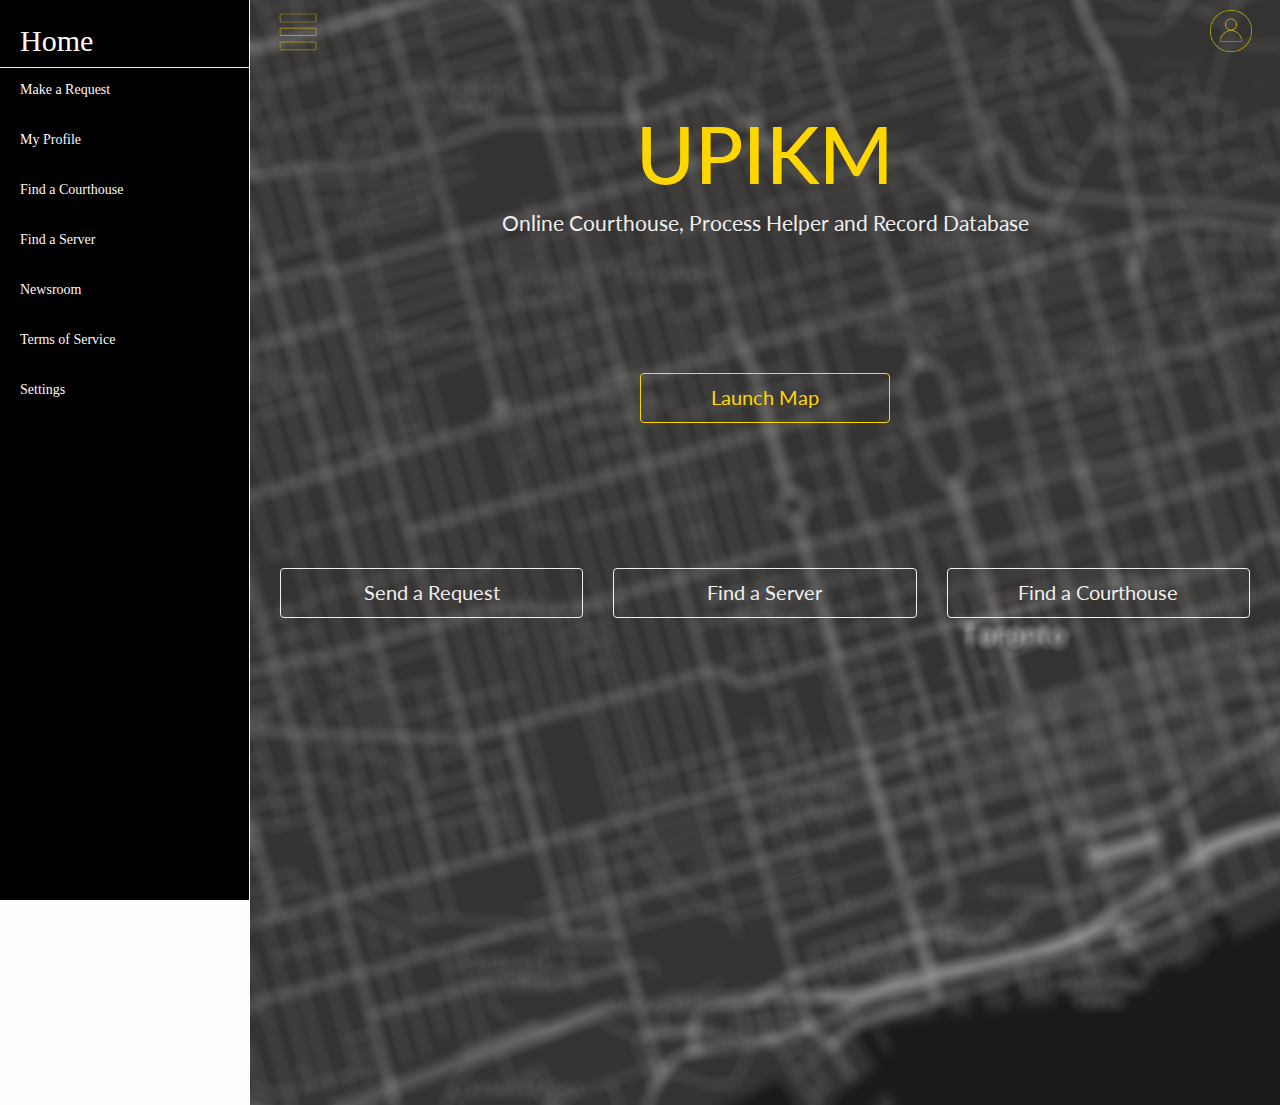
<file: index.html>
<!DOCTYPE html>
<html lang="en">

<head>

    <meta charset="utf-8">
    <meta http-equiv="X-UA-Compatible" content="IE=edge">
    <meta name="viewport" content="width=device-width, shrink-to-fit=no, initial-scale=1">
    <meta name="description" content="">
    <meta name="author" content="">

    <title>UPIKM</title>

    <!-- Bootstrap Core CSS -->
    <link href="css/bootstrap.min.css" rel="stylesheet">

    <!-- Custom CSS -->
    <link href="css/simple-sidebar.css" rel="stylesheet">
    <link href="vladstyle.css" rel="stylesheet">
    <link href="https://fonts.googleapis.com/css?family=Antic+Slab|Lato:300" rel="stylesheet">


</head>

<body>

    <div id="wrapper">

        <!-- Sidebar -->
        <div id="sidebar-wrapper">
            <ul class="sidebar-nav">
                <li class="sidebar-brand">
                    <a href="index.html">
                       <h2 style="font-weight: 200;">Home</h2>
                    </a>
                </li>
                   <li>
                    <a href="requestservice.html">Make a Request</a>
                </li>
                <li>
                    <a href="profile.html">My Profile</a>
                </li>
                <li>
                    <a href="courthouses.html">Find a Courthouse</a>
                </li>
                <li>
                    <a href="processservers.html">Find a Server</a>
                </li>
             
             
                </li>


                <li>
                    <a href="file:///Users/philjames/Documents/OmniwireBootstrap/index.html">Newsroom</a>
                </li>
                <li>
                    <a href="#">Terms of Service</a>
                </li>
                <li>
                    <a href="#">Settings</a>
                </li>
            </ul>
        </div>
        <!-- /#sidebar-wrapper -->

        <!-- Page Content -->
        <div id="page-content-wrapper">
            <div class="container-fluid">
                
     <div class="row" style ="margin-top: -20px;">
                    <div class="col-lg-12 processsplash"  style="text-align: center; height: 125vh;">
                        <a class="btn" id="menu-toggle"><img   src="hamburgermenu.png"></a>
                        <a class="btn" style="float: right;" id="account-toggle"><img  src="icons/user-icon.png"></a>
                        <h1 class="inserveheadtitle">UPIKM</h1>
                        
                        <p class="inserveheadsubtitle">Online Courthouse, Process Helper and Record Database</p>
                        <div class="splashbuttons">
                        
                 <div class="spacer"></div>   
                    <div><a href="map.html"><button type="button" class="btn btn-default launchmap">Launch Map</button></div></a> 
    
                <div class="half-spacer"></div>   
                            
                            <div class="columns col-xs-12 col-md-4 col-sm-12" style="background: transparent; border-style: none; height: 40px;margin-top: 10px; margin-bottom: 10px;">               
          <div class="frontpage-options"><a href="requestservice.html"><button type="button" class="btn btn-default  launch-feature" style="width: 100%;">Send a Request</button></a></div>
                             </div>
                                
                            <div class="columns col-xs-12 col-md-4 col-sm-12" style="background: transparent; border-style: none; height: 40px; margin-top: 10px; margin-bottom: 10px;">               
          <div class="frontpage-options"><a href="processservers.html"><button type="button" class="btn btn-default launch-feature"  style="width: 100%;">Find a Server</button></a></div>
                             </div>
                             
                            <div class="columns col-xs-12 col-md-4 col-sm-12" style="background: transparent; border-style: none; height: 40px;margin-top: 10px; margin-bottom: 10px;">               
          <div class="frontpage-options"><a href="courthouses.html"><button type="button" class="btn btn-default  launch-feature"  style="width: 100%;">Find a Courthouse</button></a></div>
                             </div>
                             </div>
         

                            </div>
                        </div>
                    </div>
                </div>
            </div>
        </div>
        <!-- /#page-content-wrapper -->

    </div>
    <!-- /#wrapper -->

    <!-- jQuery -->
    <script src="js/jquery.js"></script>

    <!-- Bootstrap Core JavaScript -->
    <script src="js/bootstrap.min.js"></script>

    <!-- Menu Toggle Script -->
    <script>
    $("#menu-toggle").click(function(e) {
        e.preventDefault();
        $("#wrapper").toggleClass("toggled");
    });
    </script>

</body>

</html>
</file>
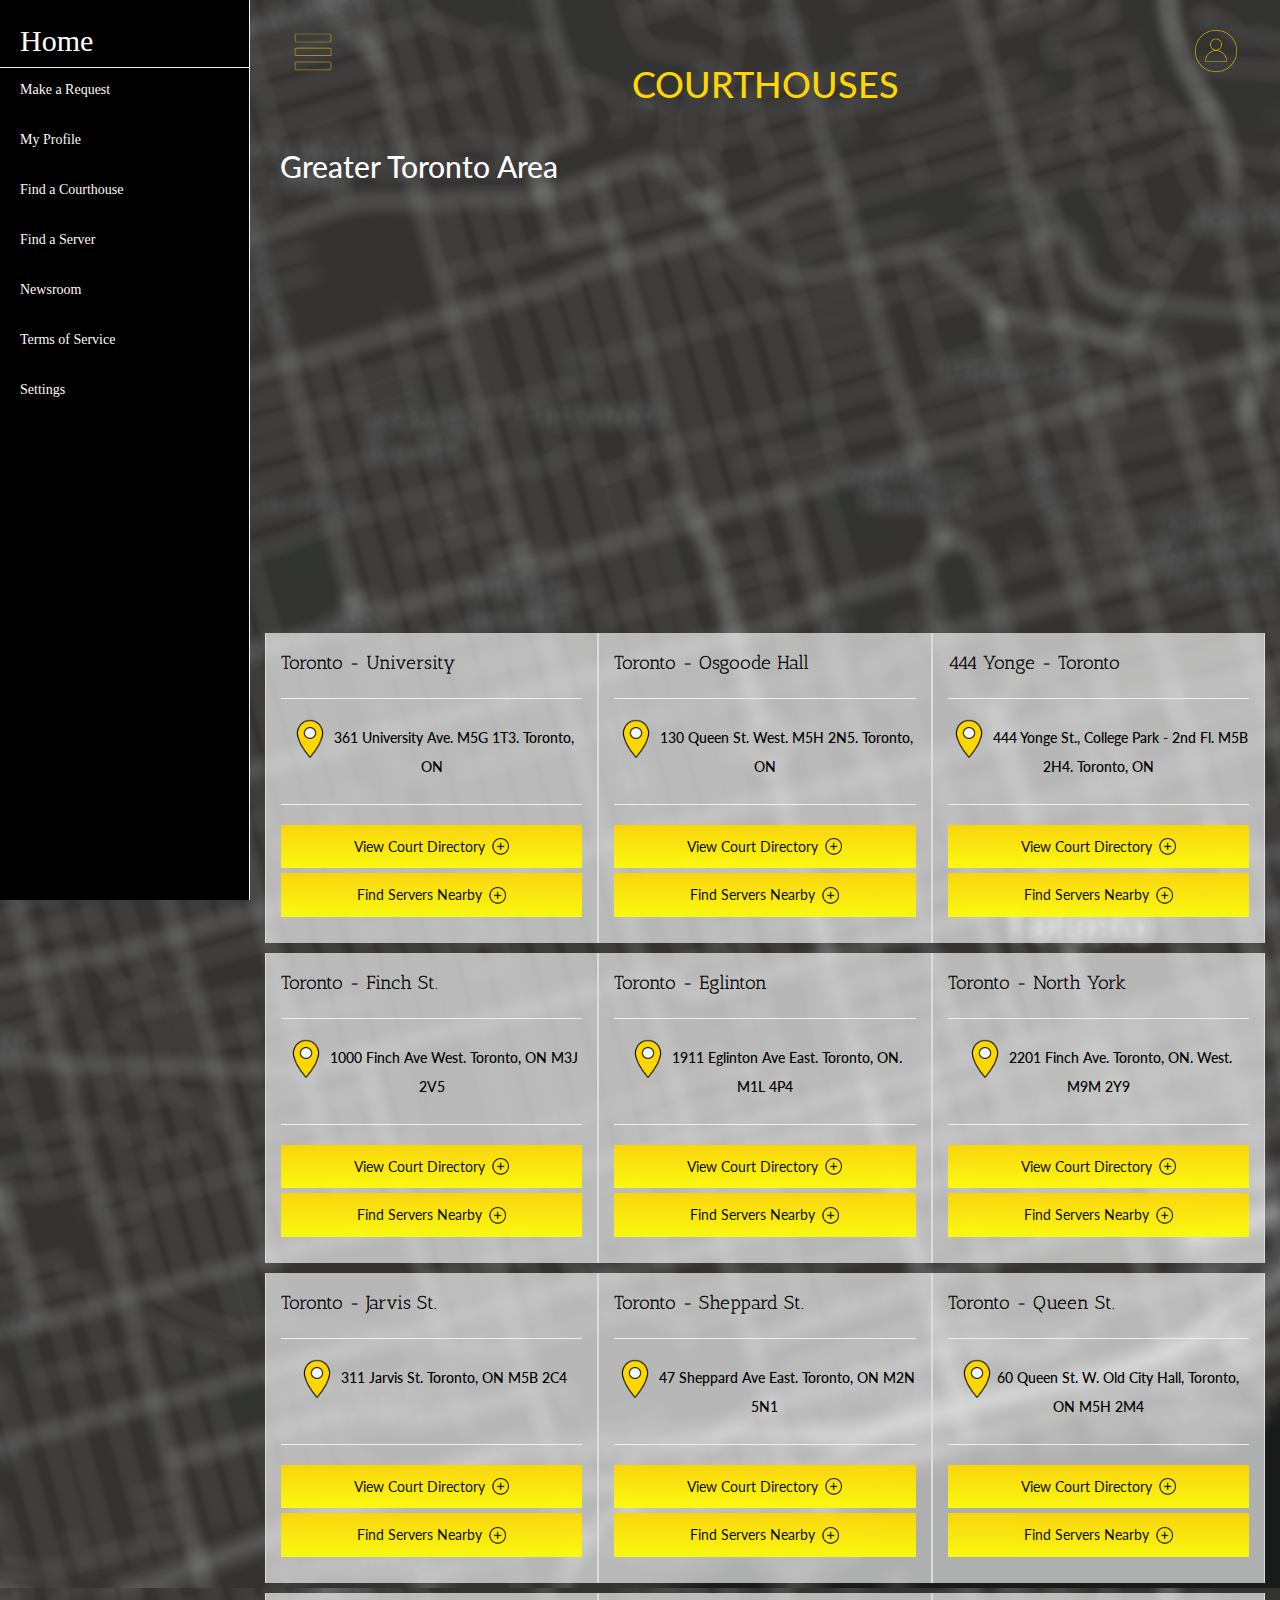
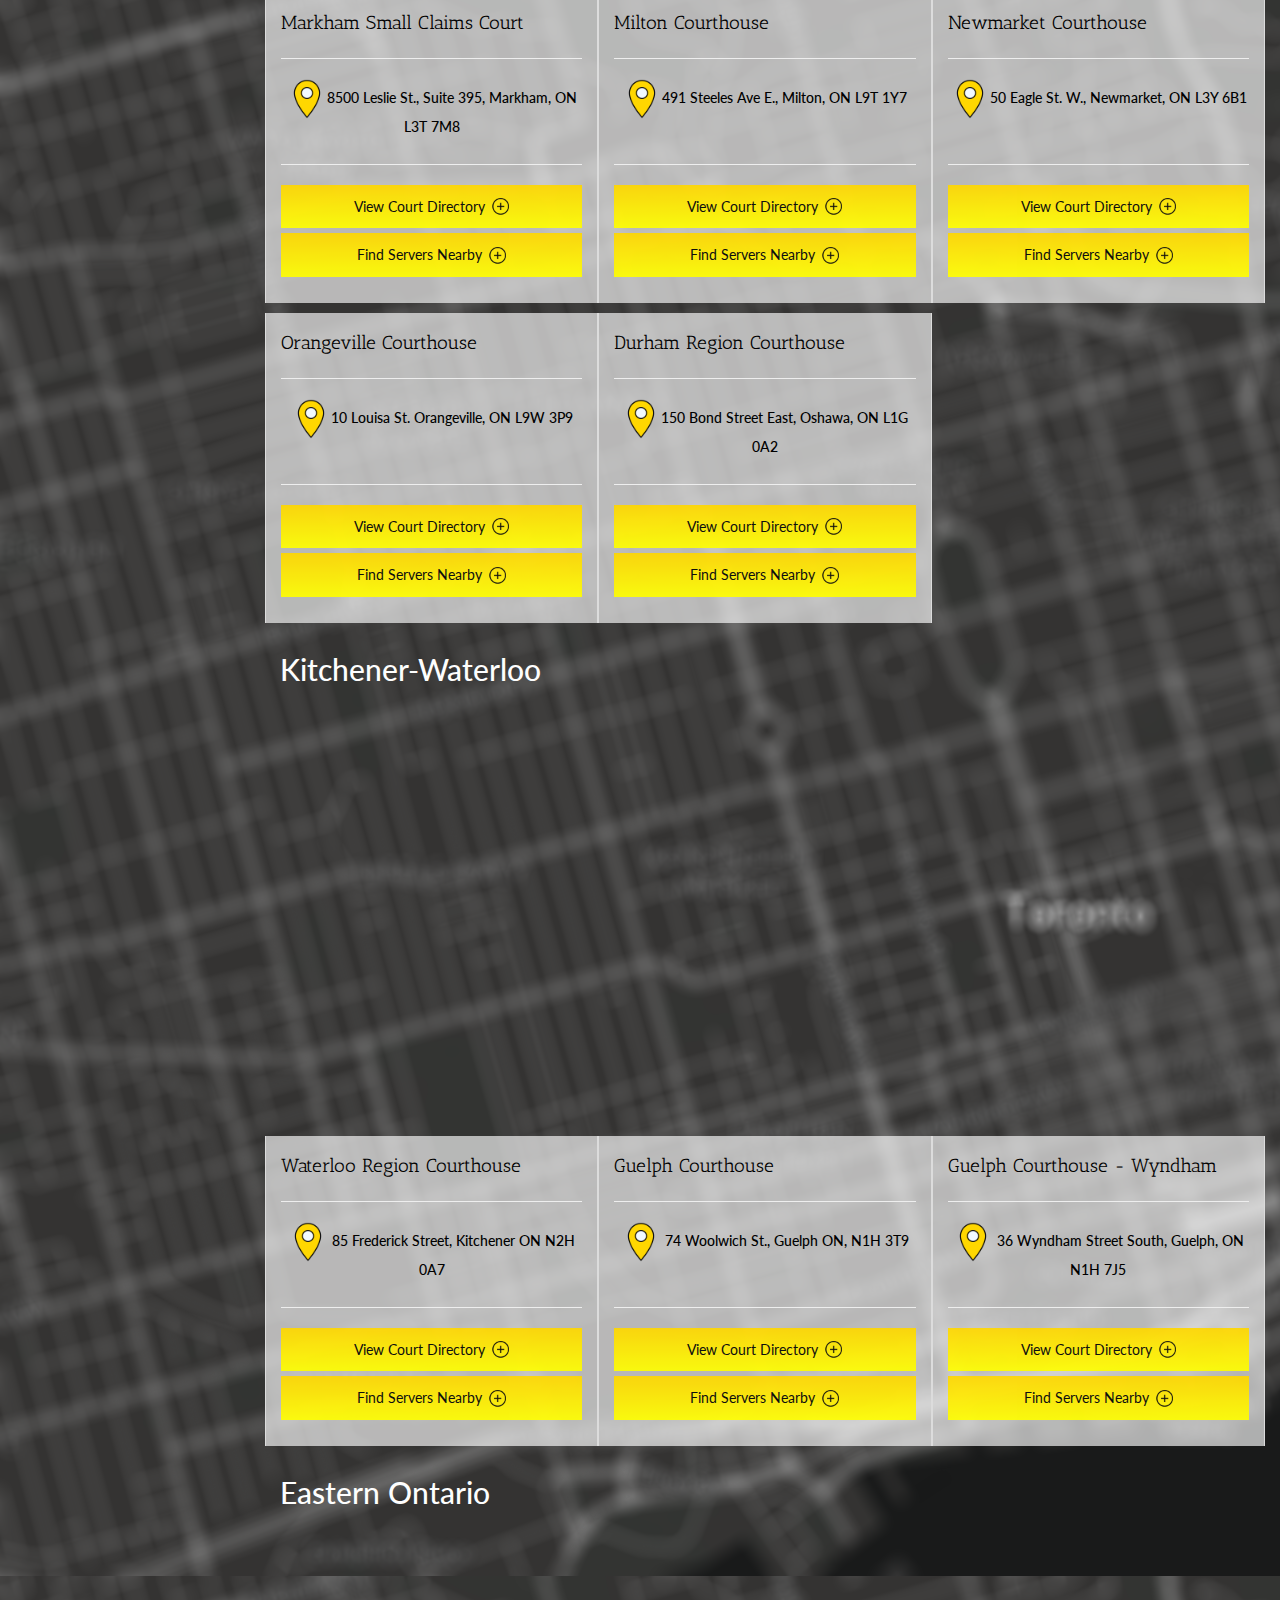
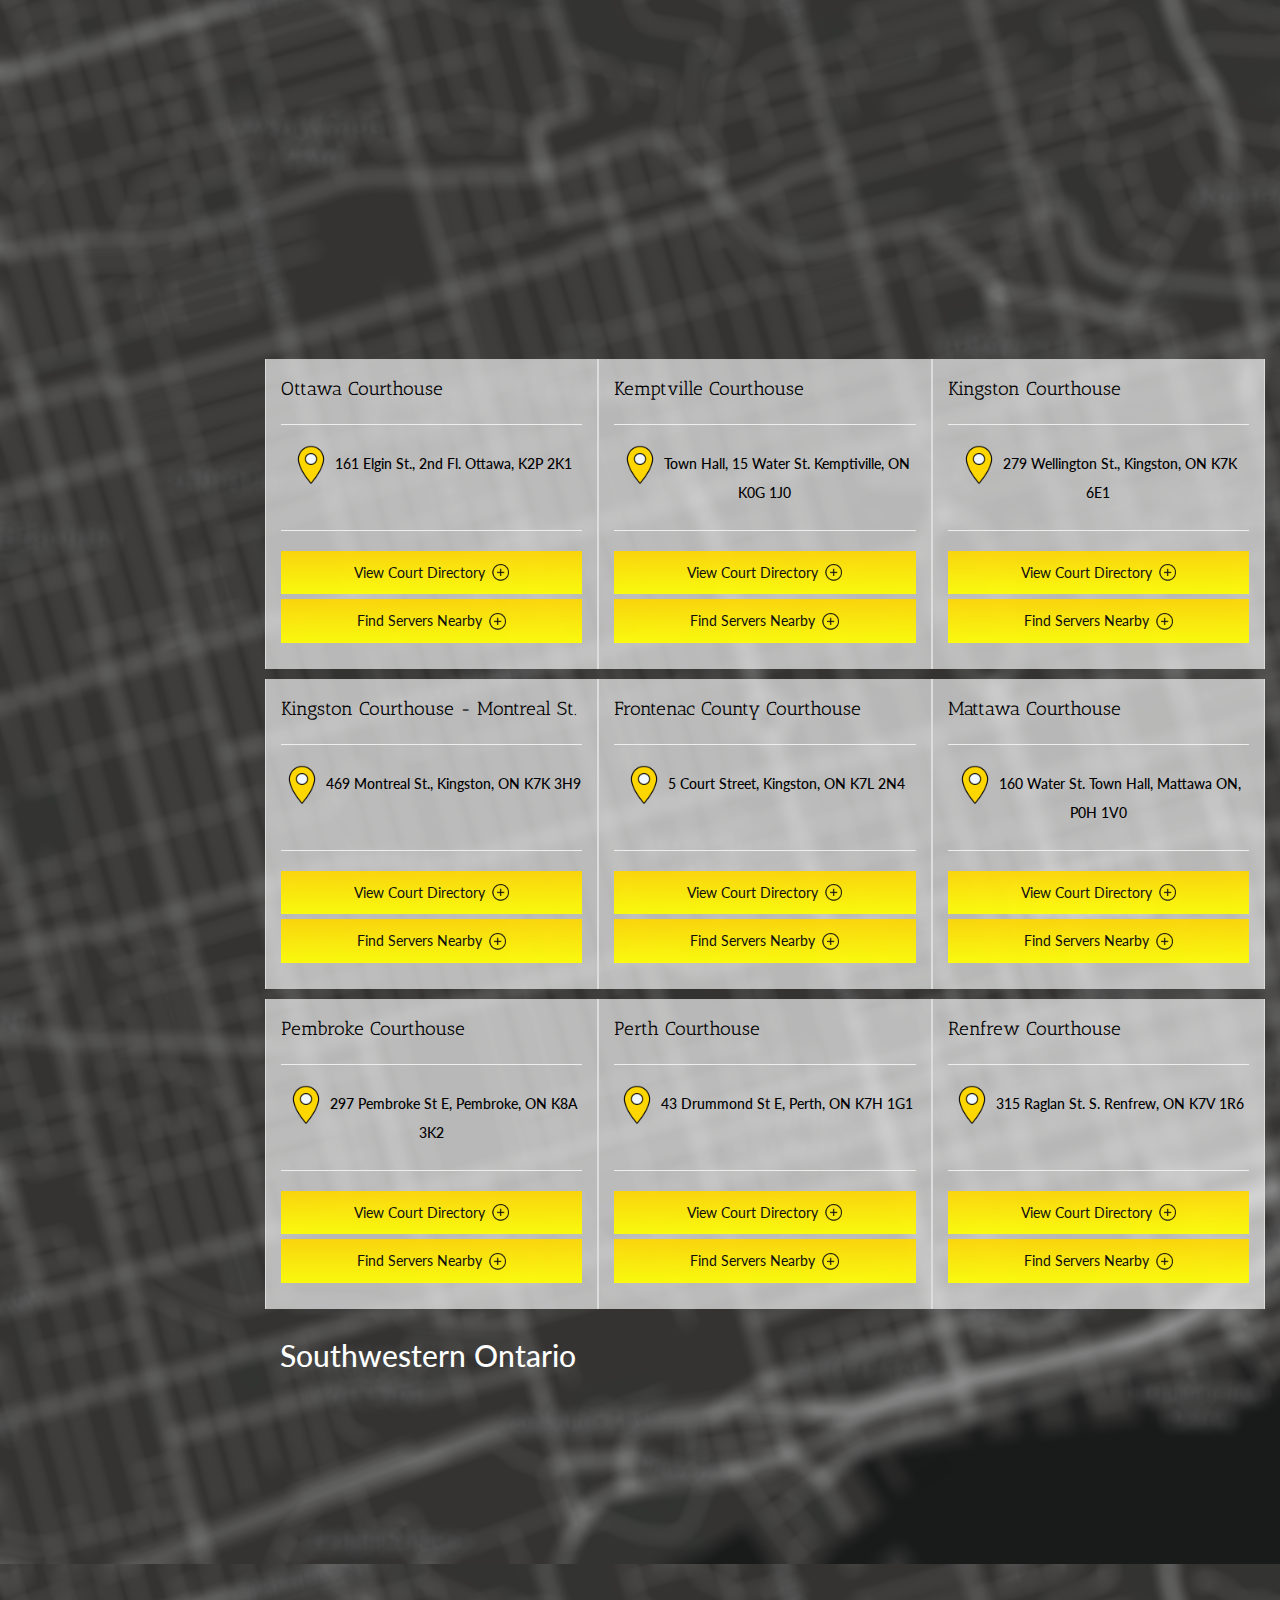
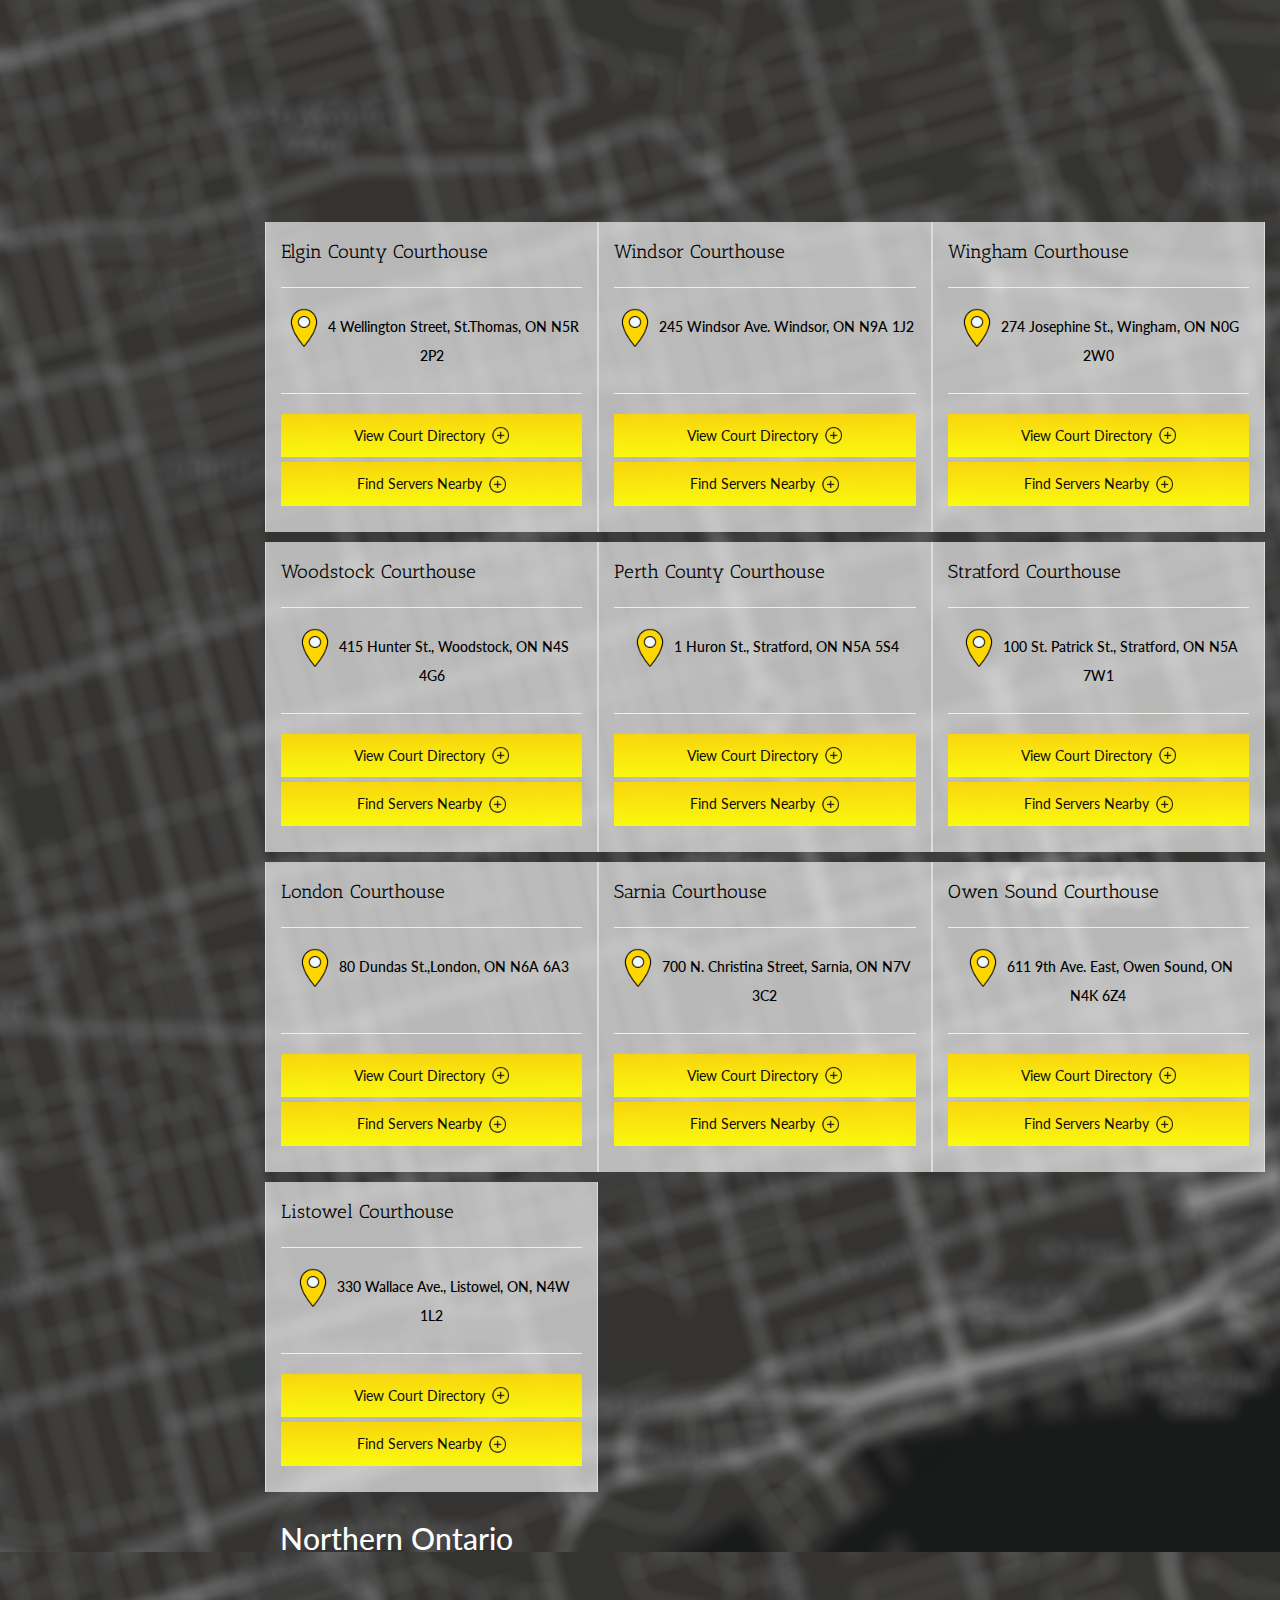
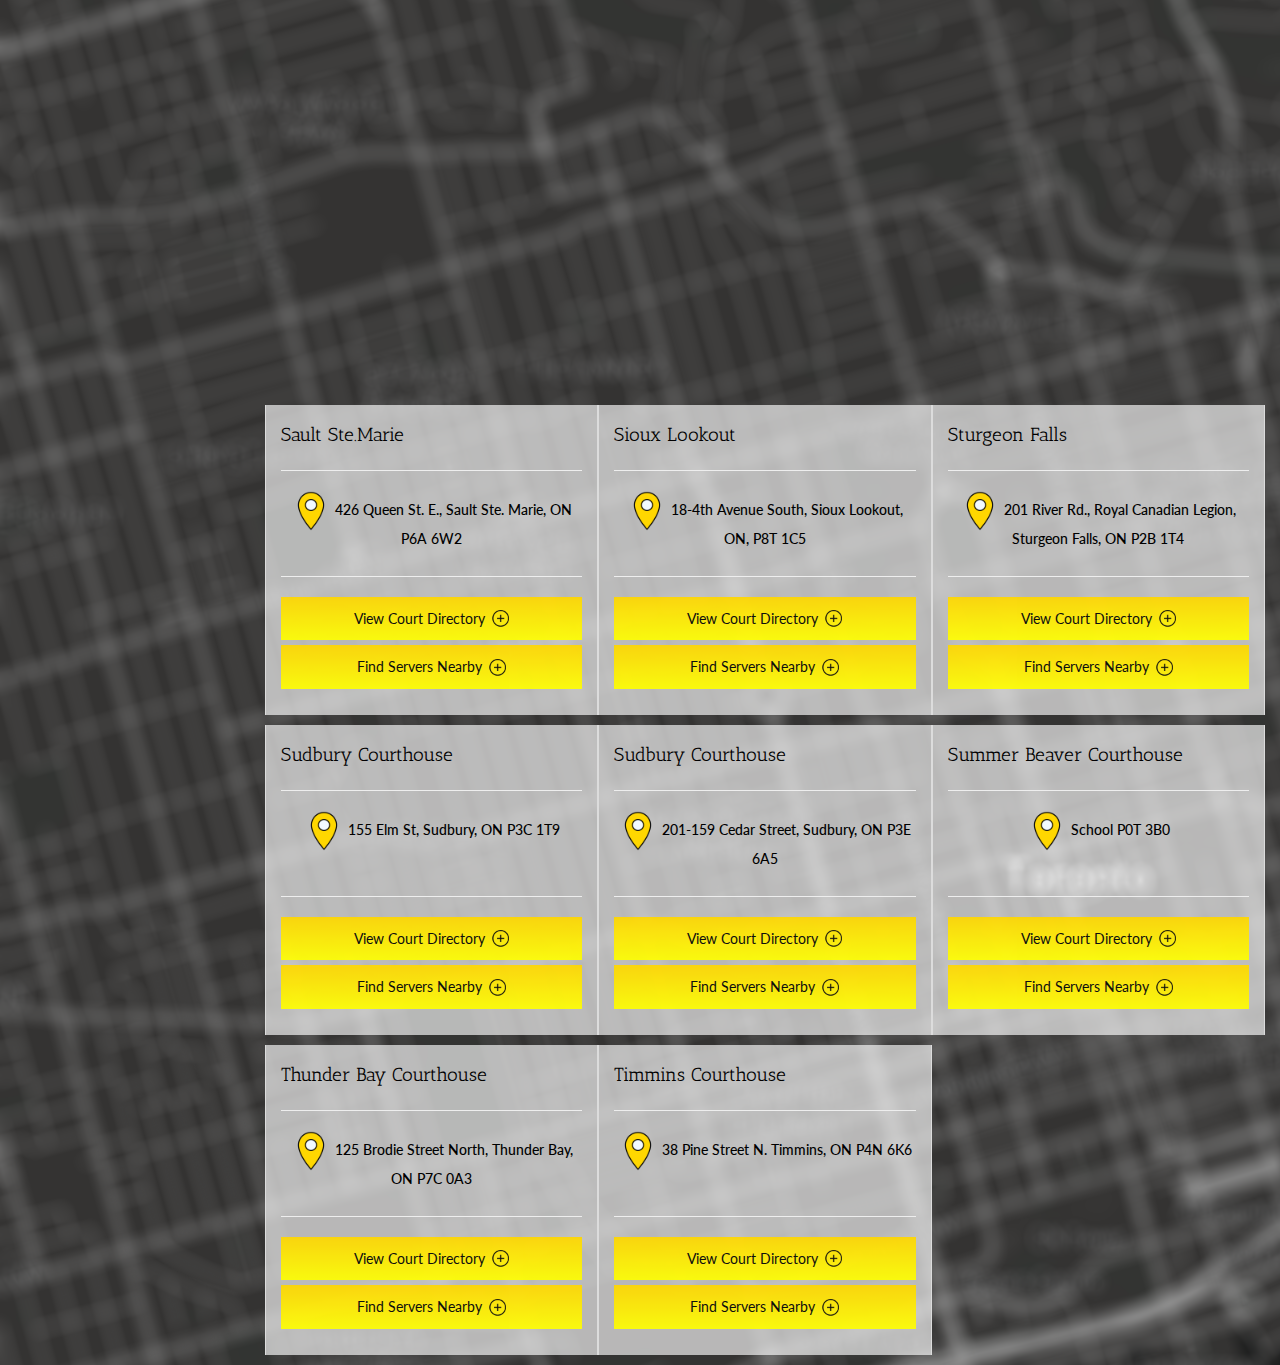
<file: courthouses.html>
<!DOCTYPE html>
<html lang="en">

<head>

    <meta charset="utf-8">
    <meta http-equiv="X-UA-Compatible" content="IE=edge">
    <meta name="viewport" content="width=device-width, shrink-to-fit=no, initial-scale=1">
    <meta name="description" content="">
    <meta name="author" content="">

    <title>UPIKM</title>

    <!-- Bootstrap Core CSS -->
    <link href="css/bootstrap.min.css" rel="stylesheet">

    <!-- Custom CSS -->
    <link href="css/simple-sidebar.css" rel="stylesheet">
    <link href="vladstyle.css" rel="stylesheet">
    <link href="https://fonts.googleapis.com/css?family=Antic+Slab|Lato:300" rel="stylesheet">
  <script src='https://api.tiles.mapbox.com/mapbox-gl-js/v0.34.0/mapbox-gl.js'></script>
      <script src='js/mapboxgl.js'></script>
    
<link href='https://api.tiles.mapbox.com/mapbox-gl-js/v0.34.0/mapbox-gl.css' rel='stylesheet' />


<style>
    body {background-image: url('/images/mapbackblur.png');}   
    
    .columns p {text-align: left; color: black; font-family: helvetica neue; font-weight: 200; height: 35px; margin-top: 30px;}
    .columns a {text-align: left; color: black; text-decoration: underline;font-family: helvetica neue; font-weight: 200;}
    .pagetitle h1 {color: #fefefe; color: gold; margin-bottom: 25px;}
    .columns h2 {color: #fefefe;}
    #map, #map2, #map3, #map4, #map5 { position:absolute; top:0; bottom:0; width:100%; }
    .boxmap {margin-bottom: 15px; margin-top: 15px; margin-left: -15px; margin-right: 15px; height: 410px;}
</style>
</head>

    
<body class="courthousebody">

    <div id="wrapper">

          <!-- Sidebar -->
           <div id="sidebar-wrapper">
            <ul class="sidebar-nav">
                <li class="sidebar-brand">
                    <a href="index.html">
                       <h2 style="font-weight: 200;">Home</h2>
                    </a>
                </li>
                   <li>
                    <a href="requestservice.html">Make a Request</a>
                </li>
                <li>
                    <a href="profile.html">My Profile</a>
                </li>
                <li>
                    <a href="courthouses.html">Find a Courthouse</a>
                </li>
                <li>
                    <a href="processservers.html">Find a Server</a>
                </li>
             
             
                </li>


                <li>
                    <a href="file:///Users/philjames/Documents/OmniwireBootstrap/index.html">Newsroom</a>
                </li>
                <li>
                    <a href="#">Terms of Service</a>
                </li>
                <li>
                    <a href="#">Settings</a>
                </li>
            </ul>
        </div>
        <!-- /#sidebar-wrapper -->

        <!-- Page Content -->
        
        
        <div id="directory page-content-wrapper">
         
       

        <div class="container-fluid">
<div class="col-lg-12"  style="text-align: center; height: 65px;">
          
                     <a class="btn" id="menu-toggle"><img   src="hamburgermenu.png"></a>
                        <a href="profile.html" class="btn" style="float: right;" id="account-toggle"><img  src="icons/user-icon.png"></a>
          </div>
            
               

<div style="margin-bottom: 0px;" class="pagetitle">
    <h1>COURTHOUSES</h1>
</div>
            


<div id="Toronto city">   
<div style="margin-bottom: 0px;" class="citynames col-lg-12">

    <h2>Greater Toronto Area</h2>

</div>
    <div class="boxmap col-lg-12">
            <div id='map'></div>
    </div>
                        
<div class="columns col-xs-12 col-md-4 col-sm-6">

<h4 class="psname">Toronto - University</h4>   
<hr />
   
<div style="text-align: center;" class="courtaddress">
<h3>
<img src="icons/goldicon.png" width="40" height="40">
361 University Ave. M5G 1T3. Toronto, ON </h3>
</div>

<hr/>
<div class="buttonarea"  style="text-align: center;">
<div class="dropdown">
<button class="serveadoc dropdown-toggle directory"type="button" data-toggle="dropdown">View Court Directory <img height="20" width="20" src="icons/plus-circle-outline.png"></button>
    <ul class="dropdown-menu">
      <li><a href="tel:416-327-5284">Criminal - Superior Court of Justice: 416-327-5284</a></li>
      <li><a href="tel:416-327-5990">Crown Attorney:
416-327-5990 </a></li>
      <li><a href="tel:416-327-5946 ">Ontario Victim Services:416-327-5946</a></li>

    </ul>
  </div>
<button class="serveadoc dropdown-toggle serversnearby"type="button" data-toggle="dropdown">Find Servers Nearby <img height="20" width="20" src="icons/plus-circle-outline.png"></button>
    <ul class="dropdown-menu">
      <li><a href="#">Bellgor Process Servers</a></li>
      <li><a href="#">Bonafide Paralegal</a></li>
      <li><a href="#">Borg Process Serving</a></li>
      <li><a href="#">Bulletproof Legal</a></li>
      <li><a href="#">Dial and File Toronto</a></li>
      <li><a href="#">Do Process Serving</a></li>
    </ul>
    
</div>

</div>

<div class="columns col-xs-12 col-md-4 col-sm-6">
      
<h4 class="psname">Toronto - Osgoode Hall</h4>   
<hr />
   
<div style="text-align: center;" class="courtaddress">
<h3>
<img src="icons/goldicon.png" width="40" height="40">
130 Queen St. West. M5H 2N5. Toronto, ON</h3>
</div>

<hr/>
<div class="buttonarea"  style="text-align: center;">
<div class="dropdown">
<button class="serveadoc dropdown-toggle directory"type="button" data-toggle="dropdown">View Court Directory <img height="20" width="20" src="icons/plus-circle-outline.png"></button>
    <ul class="dropdown-menu">
      <li><a href="tel:416-327-5100">Divisional - Superior Court of Justice:416-327-5100</a></li>
      <li><a href="tel:416-327-5020">Court of Appeal:
416-327-5020</a></li>
      <li><a href="tel:416-325-8237">Ontario Victim Services: 416-325-8237 </a></li>
      <li><a href="tel:416-326-1029">Accessibility Site Coordinator: 416-326-1029</a></li>
    </ul>
  </div>
<button class="serveadoc dropdown-toggle serversnearby"type="button" data-toggle="dropdown">Find Servers Nearby <img height="20" width="20" src="icons/plus-circle-outline.png"></button>
    <ul class="dropdown-menu">
      <li><a href="#">Bellgor Process Servers</a></li>
      <li><a href="#">Bonafide Paralegal</a></li>
      <li><a href="#">Borg Process Serving</a></li>
      <li><a href="#">Bulletproof Legal</a></li>
      <li><a href="#">Dial and File Toronto</a></li>
      <li><a href="#">Do Process Serving</a></li>
    </ul>
    
</div>

</div>
    
<div class="columns col-xs-12 col-md-4 col-sm-6">
      
<h4 class="psname">444 Yonge - Toronto</h4>   
<hr />
   
<div style="text-align: center;" class="courtaddress">
<h3>
<img src="icons/goldicon.png" width="40" height="40">
444 Yonge St., College Park - 2nd Fl. M5B 2H4. Toronto, ON</h3>
</div>

<hr/>
<div class="buttonarea"  style="text-align: center;">
<div class="dropdown">
<button class="serveadoc dropdown-toggle directory"type="button" data-toggle="dropdown">View Court Directory <img height="20" width="20" src="icons/plus-circle-outline.png"></button>
    <ul class="dropdown-menu">
      <li><a href="tel:613-962-9106">Criminal - Ontario Court of Justice: 416-325-8950</a></li>
      <li><a href="tel:613-962-9106">Crown Attorney: 416-325-8994</a></li>
      <li><a href="tel:613-962-9106">Ontario Victim Services: 416-325-6117</a></li>
         <li><a href="tel:416-326-7919">Accessibility Site Coordinator: 416-326-7919</a></li>
    </ul>
  </div>
<button class="serveadoc dropdown-toggle serversnearby"type="button" data-toggle="dropdown">Find Servers Nearby <img height="20" width="20" src="icons/plus-circle-outline.png"></button>
    <ul class="dropdown-menu">
      <li><a href="#">Bellgor Process Servers</a></li>
      <li><a href="#">Bonafide Paralegal</a></li>
      <li><a href="#">Borg Process Serving</a></li>
      <li><a href="#">Bulletproof Legal</a></li>
      <li><a href="#">Dial and File Toronto</a></li>
      <li><a href="#">Do Process Serving</a></li>
    </ul>
    
</div>

</div>


<div class="columns col-xs-12 col-md-4 col-sm-6">
      
<h4 class="psname">Toronto - Finch St.</h4>   
<hr />
   
<div style="text-align: center;" class="courtaddress">
<h3>
<img src="icons/goldicon.png" width="40" height="40">
1000 Finch Ave West. Toronto, ON M3J 2V5</h3>
</div>

<hr/>
<div class="buttonarea"  style="text-align: center;">
<div class="dropdown">
<button class="serveadoc dropdown-toggle directory"type="button" data-toggle="dropdown">View Court Directory <img height="20" width="20" src="icons/plus-circle-outline.png"></button>
    <ul class="dropdown-menu">
      <li><a href="tel:613-962-9106">Criminal - Ontario Court of Justice:416-314-4208</a></li>
      <li><a href="tel:613-962-9106">Crown Attorney: 416-314-4222 </a></li>
      <li><a href="tel:613-962-9106">Ontario Victim Services: 416-314-0009</a></li>
      <li><a href="tel:613-962-9106">Accessibility Site Coordinator: 416-314-8643 </a></li>
    </ul>
  </div>
<button class="serveadoc dropdown-toggle serversnearby"type="button" data-toggle="dropdown">Find Servers Nearby <img height="20" width="20" src="icons/plus-circle-outline.png"></button>
    <ul class="dropdown-menu">
      <li><a href="#">Bellgor Process Servers</a></li>
      <li><a href="#">Bonafide Paralegal</a></li>
      <li><a href="#">Borg Process Serving</a></li>
      <li><a href="#">Bulletproof Legal</a></li>
      <li><a href="#">Dial and File Toronto</a></li>
      <li><a href="#">Do Process Serving</a></li>
    </ul>
    
</div>

</div>
    
<div class="columns col-xs-12 col-md-4 col-sm-6">
      
<h4 class="psname">Toronto - Eglinton</h4>   
<hr />
   
<div style="text-align: center;" class="courtaddress">
<h3>
<img src="icons/goldicon.png" width="40" height="40">
1911 Eglinton Ave East. Toronto, ON. M1L 4P4</h3>
</div>

<hr/>
<div class="buttonarea"  style="text-align: center;">
<div class="dropdown">
<button class="serveadoc dropdown-toggle directory"type="button" data-toggle="dropdown">View Court Directory <img height="20" width="20" src="icons/plus-circle-outline.png"></button>
    <ul class="dropdown-menu">
      <li><a href="tel:416-325-0983">Criminal - Ontario Court of Justice: 416-325-0983</a></li>
      <li><a href="tel:416-325-0342">Crown Attorney: 416-325-0342</a></li>
      <li><a href="tel:416-325-0351">Ontario Victim Services: 416-325-0351</a></li>
      <li><a href="tel:416-325-0975">Accessibility Site Coordinator: 416-325-0975</a></li>
    </ul>
  </div>
<button class="serveadoc dropdown-toggle serversnearby"type="button" data-toggle="dropdown">Find Servers Nearby <img height="20" width="20" src="icons/plus-circle-outline.png"></button>
    <ul class="dropdown-menu">
      <li><a href="#">Bellgor Process Servers</a></li>
      <li><a href="#">Bonafide Paralegal</a></li>
      <li><a href="#">Borg Process Serving</a></li>
      <li><a href="#">Bulletproof Legal</a></li>
      <li><a href="#">Dial and File Toronto</a></li>
      <li><a href="#">Do Process Serving</a></li>
    </ul>
    
</div>

</div>
    
<div class="columns col-xs-12 col-md-4 col-sm-6">
      
<h4 class="psname">Toronto - North York</h4>   
<hr />
   
<div style="text-align: center;" class="courtaddress">
<h3>
<img src="icons/goldicon.png" width="40" height="40">
2201 Finch Ave. Toronto, ON. West. M9M 2Y9</h3>
</div>

<hr/>
<div class="buttonarea"  style="text-align: center;">
<div class="dropdown">
<button class="serveadoc dropdown-toggle directory"type="button" data-toggle="dropdown">View Court Directory <img height="20" width="20" src="icons/plus-circle-outline.png"></button>
    <ul class="dropdown-menu">
      <li><a href="tel:416-314-3962">Criminal - Ontario Court of Justice: 416-314-3962</a></li>
      <li><a href="tel:416-314-3936">Crown Attorney: 416-314-3936</a></li>
      <li><a href="tel:416-314-3944">Ontario Victim Services: 416-314-3944</a></li>
      <li><a href="tel:314-3967">Accessibility Site Coordinator: 416-314-3967</a></li>
    </ul>
  </div>
<button class="serveadoc dropdown-toggle serversnearby"type="button" data-toggle="dropdown">Find Servers Nearby <img height="20" width="20" src="icons/plus-circle-outline.png"></button>
    <ul class="dropdown-menu">
      <li><a href="#">Bellgor Process Servers</a></li>
      <li><a href="#">Bonafide Paralegal</a></li>
      <li><a href="#">Borg Process Serving</a></li>
      <li><a href="#">Bulletproof Legal</a></li>
      <li><a href="#">Dial and File Toronto</a></li>
      <li><a href="#">Do Process Serving</a></li>
    </ul>
    
</div>

</div>

<div class="columns col-xs-12 col-md-4 col-sm-6">
      
<h4 class="psname">Toronto - Jarvis St.</h4>   
<hr />
   
<div style="text-align: center;" class="courtaddress">
<h3>
<img src="icons/goldicon.png" width="40" height="40">
311 Jarvis St. Toronto, ON M5B 2C4</h3>
</div>

<hr/>
<div class="buttonarea"  style="text-align: center;">
<div class="dropdown">
<button class="serveadoc dropdown-toggle directory"type="button" data-toggle="dropdown">View Court Directory <img height="20" width="20" src="icons/plus-circle-outline.png"></button>
    <ul class="dropdown-menu">
      <li><a href="tel:416-327-6876">Criminal Youth - Ontario Court of Justice: 416-327-6876</a></li>
      <li><a href="tel:416-327-6868">Family - Ontario Court of Justice: 416-327-6868</a></li>
      <li><a href="tel:416-212-1452 ">Ontario Victim Services: 416-212-1452</a></li>
      <li><a href="tel:416-327-6855">Accessibility Site Coordinator: 416-327-6855</a></li>
    </ul>
  </div>
<button class="serveadoc dropdown-toggle serversnearby"type="button" data-toggle="dropdown">Find Servers Nearby <img height="20" width="20" src="icons/plus-circle-outline.png"></button>
    <ul class="dropdown-menu">
      <li><a href="#">Bellgor Process Servers</a></li>
      <li><a href="#">Bonafide Paralegal</a></li>
      <li><a href="#">Borg Process Serving</a></li>
      <li><a href="#">Bulletproof Legal</a></li>
      <li><a href="#">Dial and File Toronto</a></li>
      <li><a href="#">Do Process Serving</a></li>
    </ul>
    
</div>

</div>
    
<div class="columns col-xs-12 col-md-4 col-sm-6">
      
<h4 class="psname">Toronto - Sheppard St.</h4>   
<hr />
   
<div style="text-align: center;" class="courtaddress">
<h3>
<img src="icons/goldicon.png" width="40" height="40">
47 Sheppard Ave East. Toronto, ON M2N 5N1
</h3>
</div>

<hr/>
<div class="buttonarea"  style="text-align: center;">
<div class="dropdown">
<button class="serveadoc dropdown-toggle directory"type="button" data-toggle="dropdown">View Court Directory <img height="20" width="20" src="icons/plus-circle-outline.png"></button>
    <ul class="dropdown-menu">
      <li><a href="tel:613-962-9106">Civil - Superior Court of Justice:
</strong>613-962-9106</a></li>
      <li><a href="tel:613-962-9106">Criminal - Superior Court of Justice:613-962-9106</a></li>
      <li><a href="tel:613-962-9106">Enforcement - Superior Court of Justice:
613-962-9106</a></li>
      <li><a href="tel:613-962-9106">Family - Superior Court of Justice:
613-962-9106</a></li>
      <li><a href="tel:613-962-9106">Family - Ontario Court of Justice:
613-962-9106</a></li>
      <li><a href="tel:613-962-9106">Small Claims - Superior Court of Justice: 613-962-9106</a></li>
      <li><a href="tel:613-962-0772">Crown Attorney: 613-962-0772</a></li>
      <li><a href="tel:613-962-3005">Ontario Victim Services: 613-962-3005</a></li>
      <li><a href="tel:613-771-8962">Accessibility Site Coordinator: 613-771-8962</a></li>
    </ul>
  </div>
<button class="serveadoc dropdown-toggle serversnearby"type="button" data-toggle="dropdown">Find Servers Nearby <img height="20" width="20" src="icons/plus-circle-outline.png"></button>
    <ul class="dropdown-menu">
      <li><a href="#">Bellgor Process Servers</a></li>
      <li><a href="#">Bonafide Paralegal</a></li>
      <li><a href="#">Borg Process Serving</a></li>
      <li><a href="#">Bulletproof Legal</a></li>
      <li><a href="#">Dial and File Toronto</a></li>
      <li><a href="#">Do Process Serving</a></li>
    </ul>
    
</div>

</div>
    
<div class="columns col-xs-12 col-md-4 col-sm-6">
      
<h4 class="psname">Toronto - Queen St.</h4>   
<hr />
   
<div style="text-align: center;" class="courtaddress">
<h3>
<img src="icons/goldicon.png" width="40" height="40">60 Queen St. W. Old City Hall, Toronto, ON M5H 2M4 
</h3>
</div>

<hr/>
<div class="buttonarea"  style="text-align: center;">
<div class="dropdown">
<button class="serveadoc dropdown-toggle directory"type="button" data-toggle="dropdown">View Court Directory <img height="20" width="20" src="icons/plus-circle-outline.png"></button>
    <ul class="dropdown-menu">
      <li><a href="tel:416-327-5614">Criminal - Ontario Court of Justice: 416-327-5614</a></li>
      <li><a href="tel:416-327-6064">Crown Attorney: 416-327-6064</a></li>
      <li><a href="tel:416-327-5959">Ontario Victim Services: 416-327-5959</a></li>
      <li><a href="tel:416-327-5622">Accessibility Site Coordinator: 416-327-5622</a></li>
    </ul>
  </div>
<button class="serveadoc dropdown-toggle serversnearby"type="button" data-toggle="dropdown">Find Servers Nearby <img height="20" width="20" src="icons/plus-circle-outline.png"></button>
    <ul class="dropdown-menu">
      <li><a href="#">Bellgor Process Servers</a></li>
      <li><a href="#">Bonafide Paralegal</a></li>
      <li><a href="#">Borg Process Serving</a></li>
      <li><a href="#">Bulletproof Legal</a></li>
      <li><a href="#">Dial and File Toronto</a></li>
      <li><a href="#">Do Process Serving</a></li>
    </ul>
    
</div>

</div>
            
<div class="columns col-xs-12 col-md-4 col-sm-6">
      
<h4 class="psname">Markham Small Claims Court</h4>   
<hr />
   
<div style="text-align: center;" class="courtaddress">
<h3>
<img src="icons/goldicon.png" width="40" height="40">8500 Leslie St., Suite 395, Markham, ON L3T 7M8</h3>
</div>

<hr/>
<div class="buttonarea"  style="text-align: center;">
<div class="dropdown">
<button class="serveadoc dropdown-toggle directory"type="button" data-toggle="dropdown">View Court Directory <img height="20" width="20" src="icons/plus-circle-outline.png"></button>
    <ul class="dropdown-menu">
      <li><a href="tel:905-731-2664">Small Claims - Superior Court of Justice: 905-731-2664</a></li>
    </ul>
  </div>
<button class="serveadoc dropdown-toggle serversnearby"type="button" data-toggle="dropdown">Find Servers Nearby <img height="20" width="20" src="icons/plus-circle-outline.png"></button>
    <ul class="dropdown-menu">
      <li><a href="#">Bellgor Process Servers</a></li>
      <li><a href="#">Bonafide Paralegal</a></li>
      <li><a href="#">Borg Process Serving</a></li>
      <li><a href="#">Bulletproof Legal</a></li>
      <li><a href="#">Dial and File Toronto</a></li>
      <li><a href="#">Do Process Serving</a></li>
    </ul>
    
</div>

</div>
            
<div class="columns col-xs-12 col-md-4 col-sm-6">
      
<h4 class="psname">Milton Courthouse</h4>   
<hr />
   
<div style="text-align: center;" class="courtaddress">
<h3>
<img src="icons/goldicon.png" width="40" height="40">491 Steeles Ave E., Milton, ON L9T 1Y7</h3>
</div>

<hr/>
<div class="buttonarea"  style="text-align: center;">
<div class="dropdown">
<button class="serveadoc dropdown-toggle directory"type="button" data-toggle="dropdown">View Court Directory <img height="20" width="20" src="icons/plus-circle-outline.png"></button>
    <ul class="dropdown-menu">
      <li><a href="tel:905-878-7281">Civil - Superior Court of Justice: 905-878-7281</a></li>
      <li><a href="tel:905-878-4165">Criminal Youth - Ontario Court of Justice: 905-878-4165</a></li>
      <li><a href="tel:905-878-4165">Criminal - Superior Court of Justice: 905-878-4165</a></li>
      <li><a href="tel:905-878-4165">Criminal - Ontario Court of Justice: 905-878-4165</a></li>
      <li><a href="tel:905-878-7285">Enforcement - Superior Court of Justice: 905-878-7285</a></li>
      <li><a href="tel:905-878-7281">Family - Superior Court of Justice: 905-878-7281</a></li>
      <li><a href="tel:905-878-7281">Family - Ontario Court of Justice: 905-878-7281</a></li>
      <li><a href="tel:905-878-7285">Small Claims - Superior Court of Justice: 905-878-7285</a></li>
      <li><a href="tel:905-878-7291">Crown Attorney: 905-878-7291</a></li>
      <li><a href="tel:905-878-6292">Ontario Victim Services: 905-878-6292</a></li>
      <li><a href="tel:905-693-3065">Accessibility Site Coordinator: 905-693-3065</a></li>
    </ul>
  </div>
<button class="serveadoc dropdown-toggle serversnearby"type="button" data-toggle="dropdown">Find Servers Nearby <img height="20" width="20" src="icons/plus-circle-outline.png"></button>
    <ul class="dropdown-menu">
      <li><a href="#">Bellgor Process Servers</a></li>
      <li><a href="#">Bonafide Paralegal</a></li>
      <li><a href="#">Borg Process Serving</a></li>
      <li><a href="#">Bulletproof Legal</a></li>
      <li><a href="#">Dial and File Toronto</a></li>
      <li><a href="#">Do Process Serving</a></li>
    </ul>
    
</div>

</div>
            
<div class="columns col-xs-12 col-md-4 col-sm-6">
      
<h4 class="psname">Newmarket Courthouse</h4>   
<hr />
   
<div style="text-align: center;" class="courtaddress">
<h3>
<img src="icons/goldicon.png" width="40" height="40">50 Eagle St. W., Newmarket, ON L3Y 6B1</h3>
</div>

<hr/>
<div class="buttonarea"  style="text-align: center;">
<div class="dropdown">
<button class="serveadoc dropdown-toggle directory"type="button" data-toggle="dropdown">View Court Directory <img height="20" width="20" src="icons/plus-circle-outline.png"></button>
    <ul class="dropdown-menu">
      <li><a href="tel:905-853-4809">Civil - Superior Court of Justice: 905-853-4809</a></li>
      <li><a href="tel:905-853-4801">Criminal Youth - Ontario Court of Justice: 905-853-4801</a></li>
      <li><a href="tel:905-853-4801">Criminal - Superior Court of Justice: 905-853-4801</a></li>
      <li><a href="tel:905-853-4801">Criminal - Ontario Court of Justice: 905-853-4801</a></li>
      <li><a href="tel:905-853-4809">Divisional - Superior Court of Justice: 905-853-4809</a></li>
      <li><a href="tel:905-853-4809">Enforcement - Superior Court of Justice: 905-853-4809</a></li>
      <li><a href="tel:905-853-4809">Family - Superior Court of Justice: 905-853-4809</a></li>
      <li><a href="tel:905-853-4809">Small Claims - Superior Court of Justice: 905-853-4809</a></li>
      <li><a href="tel:905-853-4800">Crown Attorney: 905-853-4800</a></li>
      <li><a href="tel:905-853-4818">Ontario Victim Services: 905-853-4818</a></li>
      <li><a href="tel:905-853-4882">Accessibility Site Coordinator: 905-853-4882</a></li>
    </ul>
  </div>
<button class="serveadoc dropdown-toggle serversnearby"type="button" data-toggle="dropdown">Find Servers Nearby <img height="20" width="20" src="icons/plus-circle-outline.png"></button>
    <ul class="dropdown-menu">
      <li><a href="#">Bellgor Process Servers</a></li>
      <li><a href="#">Bonafide Paralegal</a></li>
      <li><a href="#">Borg Process Serving</a></li>
      <li><a href="#">Bulletproof Legal</a></li>
      <li><a href="#">Dial and File Toronto</a></li>
      <li><a href="#">Do Process Serving</a></li>
    </ul>
    
</div>

</div>
            
<div class="columns col-xs-12 col-md-4 col-sm-6">
      
<h4 class="psname">Orangeville Courthouse</h4>   
<hr />
   
<div style="text-align: center;" class="courtaddress">
<h3>
<img src="icons/goldicon.png" width="40" height="40">10 Louisa St. Orangeville, ON L9W 3P9</h3>
</div>

<hr/>
<div class="buttonarea"  style="text-align: center;">
<div class="dropdown">
<button class="serveadoc dropdown-toggle directory"type="button" data-toggle="dropdown">View Court Directory <img height="20" width="20" src="icons/plus-circle-outline.png"></button>
    <ul class="dropdown-menu">
      <li><a href="tel:519-941-5802">Civil - Superior Court of Justice: 519-941-5802</a></li>
      <li><a href="tel:519-941-5802">Criminal Youth - Ontario Court of Justice: 519-941-5802</a></li>
      <li><a href="tel:519-941-5802">Criminal - Superior Court of Justice: 519-941-5802</a></li>
      <li><a href="tel:519-941-5802">Criminal - Ontario Court of Justice: 519-941-5802</a></li>
      <li><a href="tel:519-941-5802">Enforcement - Superior Court of Justice: 519-941-5802</a></li>
      <li><a href="tel:519-941-5802">Family - Superior Court of Justice: 519-941-5802</a></li>
      <li><a href="tel:519-941-5802">Family - Ontario Court of Justice: 519-941-5802</a></li>
      <li><a href="tel:519-941-5802">Small Claims - Superior Court of Justice: 519-941-5802</a></li>
      <li><a href="tel:519-941-4471">Crown Attorney: 519-941-4471</a></li>
      <li><a href="tel:519-941-7132">Ontario Victim Services: 519-941-7132
</a></li>
      <li><a href="tel:519-941-7460">Accessibility Site Coordinator: 519-941-7460</a></li>
    </ul>
  </div>
<button class="serveadoc dropdown-toggle serversnearby"type="button" data-toggle="dropdown">Find Servers Nearby <img height="20" width="20" src="icons/plus-circle-outline.png"></button>
    <ul class="dropdown-menu">
      <li><a href="#">Bellgor Process Servers</a></li>
      <li><a href="#">Bonafide Paralegal</a></li>
      <li><a href="#">Borg Process Serving</a></li>
      <li><a href="#">Bulletproof Legal</a></li>
      <li><a href="#">Dial and File Toronto</a></li>
      <li><a href="#">Do Process Serving</a></li>
    </ul>
    
</div>

</div>
            
<div class="columns col-xs-12 col-md-4 col-sm-6">
      
<h4 class="psname">Durham Region Courthouse</h4>   
<hr />
   
<div style="text-align: center;" class="courtaddress">
<h3>
<img src="icons/goldicon.png" width="40" height="40">150 Bond Street East, Oshawa, ON L1G 0A2</h3>
</div>

<hr/>
<div class="buttonarea"  style="text-align: center;">
<div class="dropdown">
<button class="serveadoc dropdown-toggle directory"type="button" data-toggle="dropdown">View Court Directory <img height="20" width="20" src="icons/plus-circle-outline.png"></button>
    <ul class="dropdown-menu">
      <li><a href="tel:519-941-5802">Civil - Superior Court of Justice: 905-743-2630</a></li>
      <li><a href="tel:519-941-5802">Criminal Youth - Ontario Court of Justice: 905-743-2640</a></li>
      <li><a href="tel:519-941-5802">Criminal - Superior Court of Justice: 905-743-2630</a></li>
      <li><a href="tel:519-941-5802">Criminal - Ontario Court of Justice: 905-743-2640</a></li>
      <li><a href="tel:519-941-5802">Divisional - Superior Court of Justice: 905-743-2630</a></li>
      <li><a href="tel:519-941-5802">Enforcement - Superior Court of Justice: 905-743-2630</a></li>
      <li><a href="tel:519-941-5802">Family - Superior Court of Justice: 905-743-2620</a></li>
      <li><a href="tel:519-941-5802">Small Claims - Superior Court of Justice: 905-743-2630</a></li>
      <li><a href="tel:519-941-4471">Crown Attorney: 905-743-2700</a></li>
      <li><a href="tel:519-941-7132">Ontario Victim Services: 905-743-2790
</a></li>
      <li><a href="tel:905-743-2800">Accessibility Site Coordinator: 905-743-2800 ext. 7109</a></li>
    </ul>
  </div>
<button class="serveadoc dropdown-toggle serversnearby"type="button" data-toggle="dropdown">Find Servers Nearby <img height="20" width="20" src="icons/plus-circle-outline.png"></button>
    <ul class="dropdown-menu">
      <li><a href="#">Bellgor Process Servers</a></li>
      <li><a href="#">Bonafide Paralegal</a></li>
      <li><a href="#">Borg Process Serving</a></li>
      <li><a href="#">Bulletproof Legal</a></li>
      <li><a href="#">Dial and File Toronto</a></li>
      <li><a href="#">Do Process Serving</a></li>
    </ul>
    
</div>

</div>
</div>  

<div id="Kitchener city">        
<div style="margin-bottom: 0px;" class="citynames col-lg-12">
    <h2>Kitchener-Waterloo</h2>
</div>
    <div class="boxmap col-lg-12">
            <div id='map2'></div>
    </div>
            
<div class="columns col-xs-12 col-md-4 col-sm-6">
      
<h4 class="psname">Waterloo Region Courthouse</h4>   
<hr />
   
<div style="text-align: center;" class="courtaddress">
<h3>
<img src="icons/goldicon.png" width="40" height="40">
85 Frederick Street, Kitchener ON N2H 0A7</h3>
</div>

<hr/>
<div class="buttonarea"  style="text-align: center;">
<div class="dropdown">
<button class="serveadoc dropdown-toggle directory"type="button" data-toggle="dropdown">View Court Directory <img height="20" width="20" src="icons/plus-circle-outline.png"></button>
    <ul class="dropdown-menu">
      <li><a href="tel:519-741-3200">Civil - Superior Court of Justice:519-741-3200/3300</a></li>
      <li><a href="tel:519-741-3200">Criminal - Superior Court of Justice: 519-741-3200/3300</a></li>
      <li><a href="tel:519-741-3200">Criminal - Ontario Court of Justice: 519-741-3200/3300</a></li>
      <li><a href="tel:519-741-3266">Enforcement - Superior Court of Justice: 519-741-3266</a></li>
      <li><a href="tel:519-741-3200">Family - Superior Court of Justice: 519-741-3200/3300</a></li>
      <li><a href="tel:519-741-3270 ">Family - Ontario Court of Justice: 519-741-3200/3300</a></li>
      <li><a href="tel:519-741-3270">Small Claims - Superior Court of Justice: 519-741-3270</a></li>
      <li><a href="tel:519-741-3351 ">Ontario Victim Services: 519-741-3351</a></li>
      <li><a href="tel:519-741-3211">Accessibility Site Coordinator: 519-741-3211</a></li>
    </ul>
  </div>
<button class="serveadoc dropdown-toggle serversnearby"type="button" data-toggle="dropdown">Find Servers Nearby <img height="20" width="20" src="icons/plus-circle-outline.png"></button>
    <ul class="dropdown-menu">
      <li><a href="#">Bellgor Process Servers</a></li>
      <li><a href="#">Bonafide Paralegal</a></li>
      <li><a href="#">Borg Process Serving</a></li>
      <li><a href="#">Bulletproof Legal</a></li>
      <li><a href="#">Dial and File Toronto</a></li>
      <li><a href="#">Do Process Serving</a></li>
    </ul>
    
</div>

</div>
  
<div class="columns col-xs-12 col-md-4 col-sm-6">
      
<h4 class="psname">Guelph Courthouse</h4>   
<hr />
   
<div style="text-align: center;" class="courtaddress">
<h3>
<img src="icons/goldicon.png" width="40" height="40">
74 Woolwich St., Guelph ON, N1H 3T9</h3>
</div>

<hr/>
<div class="buttonarea"  style="text-align: center;">
<div class="dropdown">
<button class="serveadoc dropdown-toggle directory"type="button" data-toggle="dropdown">View Court Directory <img height="20" width="20" src="icons/plus-circle-outline.png"></button>
    <ul class="dropdown-menu">
      <li><a href="tel:519-824-4100">Civil - Superior Court of Justice: 519-824-4100</a></li>
      <li><a href="tel:519-824-4100">Enforcement - Superior Court of Justice: 519-824-4100</a></li>
      <li><a href="tel:519-824-4100">Family - Superior Court of Justice: 519-824-4100</a></li>
      <li><a href="tel:519-824-4100">Family - Ontario Court of Justice: 519-824-4100</a></li>
      <li><a href="tel:519-824-4100">Small Claims - Superior Court of Justice: 519-824-4100</a></li>
      <li><a href="tel:519-822-1031">Crown Attorney: 519-822-1031</a></li>
      <li><a href="tel:519-837-6366">Ontario Victim Services: 519-837-6366</a></li>
      <li><a href="tel:519-824-4100">Accessibility Site Coordinator: 519-824-4100 ext. 201</a></li>
    </ul>
  </div>
<button class="serveadoc dropdown-toggle serversnearby"type="button" data-toggle="dropdown">Find Servers Nearby <img height="20" width="20" src="icons/plus-circle-outline.png"></button>
    <ul class="dropdown-menu">
      <li><a href="#">Bellgor Process Servers</a></li>
      <li><a href="#">Bonafide Paralegal</a></li>
      <li><a href="#">Borg Process Serving</a></li>
      <li><a href="#">Bulletproof Legal</a></li>
      <li><a href="#">Dial and File Toronto</a></li>
      <li><a href="#">Do Process Serving</a></li>
    </ul>
    
</div>

</div>
    

<div class="columns col-xs-12 col-md-4 col-sm-6">
      
<h4 class="psname">Guelph Courthouse - Wyndham</h4>   
<hr />
   
<div style="text-align: center;" class="courtaddress">
<h3>
<img src="icons/goldicon.png" width="40" height="40">
36 Wyndham Street South, Guelph, ON N1H 7J5</h3>
</div>

<hr/>
<div class="buttonarea"  style="text-align: center;">
<div class="dropdown">
<button class="serveadoc dropdown-toggle directory"type="button" data-toggle="dropdown">View Court Directory <img height="20" width="20" src="icons/plus-circle-outline.png"></button>
    <ul class="dropdown-menu">
      <li><a href="tel:519-824-4100">Small Claims - Superior Court of Justice: 519-824-4100</a></li>
      <li><a href="tel:519-822-1031">Crown Attorney: 519-822-1031</a></li>
      <li><a href="tel:519-837-6366">Ontario Victim Services: 519-837-6366</a></li>
      <li><a href="tel:519-824-4100">Accessibility Site Coordinator: 519-824-4100 ext. 201</a></li>
    </ul>
  </div>
<button class="serveadoc dropdown-toggle serversnearby"type="button" data-toggle="dropdown">Find Servers Nearby <img height="20" width="20" src="icons/plus-circle-outline.png"></button>
    <ul class="dropdown-menu">
      <li><a href="#">Bellgor Process Servers</a></li>
      <li><a href="#">Bonafide Paralegal</a></li>
      <li><a href="#">Borg Process Serving</a></li>
      <li><a href="#">Bulletproof Legal</a></li>
      <li><a href="#">Dial and File Toronto</a></li>
      <li><a href="#">Do Process Serving</a></li>
    </ul>
    
</div>

</div>
</div>  


<div id="Easternontario city">        
<div style="margin-bottom: 0px;" class="citynames col-lg-12">
    <h2>Eastern Ontario</h2>
</div>
    <div class="boxmap col-lg-12">
            <div id='map3'></div>
    </div>
                     
            
<div class="columns col-xs-12 col-md-4 col-sm-6">
      
<h4 class="psname">Ottawa Courthouse</h4>   
<hr />
   
<div style="text-align: center;" class="courtaddress">
<h3>
<img src="icons/goldicon.png" width="40" height="40">
161 Elgin St., 2nd Fl. Ottawa, K2P 2K1</h3>
</div>

<hr/>
<div class="buttonarea"  style="text-align: center;">
<div class="dropdown">
<button class="serveadoc dropdown-toggle directory"type="button" data-toggle="dropdown">View Court Directory <img height="20" width="20" src="icons/plus-circle-outline.png"></button>
    <ul class="dropdown-menu">
      <li><a href="tel:613-239-1054">Civil - Superior Court of Justice: 613-239-1054</a></li>
      <li><a href="tel:613-239-1153">Criminal Youth - Ontario Court of Justice: 613-239-1153</a></li>
      <li><a href="tel:613-239-1153">Criminal - Superior Court of Justice: 613-239-1153</a></li>
      <li><a href="tel:613-239-1153">Criminal - Ontario Court of Justice: 613-239-1153</a></li>
      <li><a href="tel:613-239-1407">Divisional - Superior Court of Justice: 613-239-1407</a></li>
      <li><a href="tel:613-239-1050">Enforcement - Superior Court of Justice: 613-239-1050</a></li>
      <li><a href="tel:613-239-1274">Family - Superior Court of Justice: 613-239-1274</a></li>
      <li><a href="tel:613-239-1079">Small Claims - Superior Court of Justice: 613-239-1079</a></li>
      <li><a href="tel:613-239-1200">Crown Attorney: 613-239-1200</a></li>
      <li><a href="tel:613-239-1229">Ontario Victim Services: 613-239-1229</a></li>
      <li><a href="tel:613-239-1135">Accessibility Site Coordinator: 613-239-1135</a></li>
    </ul>
  </div>
<button class="serveadoc dropdown-toggle serversnearby"type="button" data-toggle="dropdown">Find Servers Nearby <img height="20" width="20" src="icons/plus-circle-outline.png"></button>
    <ul class="dropdown-menu">
      <li><a href="#">Bellgor Process Servers</a></li>
      <li><a href="#">Bonafide Paralegal</a></li>
      <li><a href="#">Borg Process Serving</a></li>
      <li><a href="#">Bulletproof Legal</a></li>
      <li><a href="#">Dial and File Toronto</a></li>
      <li><a href="#">Do Process Serving</a></li>
    </ul>
    
</div>

</div>
    
<div class="columns col-xs-12 col-md-4 col-sm-6">
      
<h4 class="psname">Kemptville Courthouse</h4>   
<hr />
   
<div style="text-align: center;" class="courtaddress">
<h3>
<img src="icons/goldicon.png" width="40" height="40">
Town Hall, 15 Water St. Kemptiville, ON K0G 1J0
</h3>
</div>

<hr/>
<div class="buttonarea"  style="text-align: center;">
<div class="dropdown">
<button class="serveadoc dropdown-toggle directory"type="button" data-toggle="dropdown">View Court Directory <img height="20" width="20" src="icons/plus-circle-outline.png"></button>
    <ul class="dropdown-menu">
      <li><a href="tel:613-341-2800">Criminal Youth - Ontario Court of Justice: 613-341-2800</a></li>
      <li><a href="tel:613-341-2800">Criminal - Ontario Court of Justice: 613-341-2800</a></li>
      <li><a href="tel:613-341-2806">Accessibility Site Coordinator: 613-341-2806</a></li>
    </ul>
  </div>
<button class="serveadoc dropdown-toggle serversnearby"type="button" data-toggle="dropdown">Find Servers Nearby <img height="20" width="20" src="icons/plus-circle-outline.png"></button>
    <ul class="dropdown-menu">
      <li><a href="#">Bellgor Process Servers</a></li>
      <li><a href="#">Bonafide Paralegal</a></li>
      <li><a href="#">Borg Process Serving</a></li>
      <li><a href="#">Bulletproof Legal</a></li>
      <li><a href="#">Dial and File Toronto</a></li>
      <li><a href="#">Do Process Serving</a></li>
    </ul>
    
</div>

</div>
    
<div class="columns col-xs-12 col-md-4 col-sm-6">
      
<h4 class="psname">Kingston Courthouse</h4>   
<hr />
   
<div style="text-align: center;" class="courtaddress">
<h3>
<img src="icons/goldicon.png" width="40" height="40">
279 Wellington St., Kingston, ON K7K 6E1</h3>
</div>

<hr/>
<div class="buttonarea"  style="text-align: center;">
<div class="dropdown">
<button class="serveadoc dropdown-toggle directory"type="button" data-toggle="dropdown">View Court Directory <img height="20" width="20" src="icons/plus-circle-outline.png"></button>
    <ul class="dropdown-menu">
      <li><a href="tel:613-548-6200">Criminal Youth - Ontario Court of Justice: 613-548-6200</a></li>
      <li><a href="tel:613-548-6200">Criminal - Ontario Court of Justice: 613-548-6200</a></li>
      <li><a href="tel:613-548-6213">Ontario Victim Services: 613-548-6213</a></li>
      <li><a href="tel:613-548-6200">Accessibility Site Coordinator: 613-548-6200</a></li>

    </ul>
  </div>
<button class="serveadoc dropdown-toggle serversnearby"type="button" data-toggle="dropdown">Find Servers Nearby <img height="20" width="20" src="icons/plus-circle-outline.png"></button>
    <ul class="dropdown-menu">
      <li><a href="#">Bellgor Process Servers</a></li>
      <li><a href="#">Bonafide Paralegal</a></li>
      <li><a href="#">Borg Process Serving</a></li>
      <li><a href="#">Bulletproof Legal</a></li>
      <li><a href="#">Dial and File Toronto</a></li>
      <li><a href="#">Do Process Serving</a></li>
    </ul>
    
</div>

</div>

<div class="columns col-xs-12 col-md-4 col-sm-6">
      
<h4 class="psname">Kingston Courthouse - Montreal St.</h4>   
<hr />
   
<div style="text-align: center;" class="courtaddress">
<h3>
<img src="icons/goldicon.png" width="40" height="40">
469 Montreal St., Kingston, ON K7K 3H9</h3>
</div>

<hr/>
<div class="buttonarea"  style="text-align: center;">
<div class="dropdown">
<button class="serveadoc dropdown-toggle directory"type="button" data-toggle="dropdown">View Court Directory <img height="20" width="20" src="icons/plus-circle-outline.png"></button>
    <ul class="dropdown-menu">
      <li><a href="tel:613-548-6789">Family - Superior Court of Justice: 613-548-6789</a></li>
      <li><a href="tel:613-548-6213">Ontario Victim Services: 613-548-6213</a></li>
      <li><a href="tel:613-548-6789">Accessibility Site Coordinator: 613-548-6789</a></li>
    </ul>
  </div>
<button class="serveadoc dropdown-toggle serversnearby"type="button" data-toggle="dropdown">Find Servers Nearby <img height="20" width="20" src="icons/plus-circle-outline.png"></button>
    <ul class="dropdown-menu">
      <li><a href="#">Bellgor Process Servers</a></li>
      <li><a href="#">Bonafide Paralegal</a></li>
      <li><a href="#">Borg Process Serving</a></li>
      <li><a href="#">Bulletproof Legal</a></li>
      <li><a href="#">Dial and File Toronto</a></li>
      <li><a href="#">Do Process Serving</a></li>
    </ul>
    
</div>

</div>
    
<div class="columns col-xs-12 col-md-4 col-sm-6">
      
<h4 class="psname">Frontenac County Courthouse</h4>   
<hr />
   
<div style="text-align: center;" class="courtaddress">
<h3>
<img src="icons/goldicon.png" width="40" height="40">
5 Court Street, Kingston, ON K7L 2N4</h3></div>

<hr/>
<div class="buttonarea"  style="text-align: center;">
<div class="dropdown">
<button class="serveadoc dropdown-toggle directory"type="button" data-toggle="dropdown">View Court Directory <img height="20" width="20" src="icons/plus-circle-outline.png"></button>
    <ul class="dropdown-menu">
      <li><a href="tel:613-548-6811">Civil - Superior Court of Justice: 613-548-6811</a></li>
      <li><a href="tel:613-548-6811">Criminal - Superior Court of Justice: 613-548-6811</a></li>
      <li><a href="tel:613-548-6811">Enforcement - Superior Court of Justice: 613-548-6811</a></li>
      <li><a href="tel:613-548-6220">Crown Attorney: 613-548-6220</a></li>
      <li><a href="tel:613-548-6213">Ontario Victim Services: 613-548-6213</a></li>
      <li><a href="tel:613-548-6811">Accessibility Site Coordinator: 613-548-6811</a></li>
    </ul>
  </div>
<button class="serveadoc dropdown-toggle serversnearby"type="button" data-toggle="dropdown">Find Servers Nearby <img height="20" width="20" src="icons/plus-circle-outline.png"></button>
    <ul class="dropdown-menu">
      <li><a href="#">Bellgor Process Servers</a></li>
      <li><a href="#">Bonafide Paralegal</a></li>
      <li><a href="#">Borg Process Serving</a></li>
      <li><a href="#">Bulletproof Legal</a></li>
      <li><a href="#">Dial and File Toronto</a></li>
      <li><a href="#">Do Process Serving</a></li>
    </ul>
    
</div>

</div>
    
<div class="columns col-xs-12 col-md-4 col-sm-6">
      
<h4 class="psname">Mattawa Courthouse</h4>   
<hr />
   
<div style="text-align: center;" class="courtaddress">
<h3>
<img src="icons/goldicon.png" width="40" height="40">
160 Water St. Town Hall, Mattawa ON, P0H 1V0</h3>
</div>

<hr/>
<div class="buttonarea"  style="text-align: center;">
<div class="dropdown">
<button class="serveadoc dropdown-toggle directory"type="button" data-toggle="dropdown">View Court Directory <img height="20" width="20" src="icons/plus-circle-outline.png"></button>
    <ul class="dropdown-menu">
      <li><a href="tel:705-495-8309">Criminal Youth - Ontario Court of Justice: 705-495-8309</a></li>
      <li><a href="tel:705-495-8309">Criminal - Ontario Court of Justice: 705-495-8309</a></li>
    </ul>
  </div>
<button class="serveadoc dropdown-toggle serversnearby"type="button" data-toggle="dropdown">Find Servers Nearby <img height="20" width="20" src="icons/plus-circle-outline.png"></button>
    <ul class="dropdown-menu">
      <li><a href="#">Bellgor Process Servers</a></li>
      <li><a href="#">Bonafide Paralegal</a></li>
      <li><a href="#">Borg Process Serving</a></li>
      <li><a href="#">Bulletproof Legal</a></li>
      <li><a href="#">Dial and File Toronto</a></li>
      <li><a href="#">Do Process Serving</a></li>
    </ul>
    
</div>

</div>

<div class="columns col-xs-12 col-md-4 col-sm-6">
      
<h4 class="psname">Pembroke Courthouse</h4>   
<hr />
   
<div style="text-align: center;" class="courtaddress">
<h3>
<img src="icons/goldicon.png" width="40" height="40">
297 Pembroke St E, Pembroke, ON K8A 3K2</h3>
</div>

<hr/>
<div class="buttonarea"  style="text-align: center;">
<div class="dropdown">
<button class="serveadoc dropdown-toggle directory"type="button" data-toggle="dropdown">View Court Directory <img height="20" width="20" src="icons/plus-circle-outline.png"></button>
    <ul class="dropdown-menu">
      <li><a href="tel:613-732-8581">Criminal Youth - Ontario Court of Justice: 613-732-8581</a></li>
      <li><a href="tel:613-732-8581">Criminal - Superior Court of Justice: 613-732-8581</a></li>
      <li><a href="tel:613-732-8581">Criminal - Ontario Court of Justice: 613-732-8581</a></li>
      <li><a href="tel:613-732-8581">Divisional - Superior Court of Justice: 613-732-8581</a></li>
      <li><a href="tel:613-732-8581">Enforcement - Superior Court of Justice: 613-732-8581</a></li>
      <li><a href="tel:613-732-8581">Family - Superior Court of Justice: 613-732-8581</a></li>
      <li><a href="tel:613-732-8581">Family - Ontario Court of Justice: 613-732-8581</a></li>
      <li><a href="tel:613-732-8581">Small Claims - Superior Court of Justice: 613-732-8581</a></li>
      <li><a href="tel:613-732-2261">Crown Attorney: 613-732-2261</a></li>
      <li><a href="tel:613-732-2035">Ontario Victim Services 613-732-2035</a></li>
      <li><a href="tel:613-732-8581">Accessibility Site Coordinator: 613-732-8581</a></li>
    </ul>
  </div>
<button class="serveadoc dropdown-toggle serversnearby"type="button" data-toggle="dropdown">Find Servers Nearby <img height="20" width="20" src="icons/plus-circle-outline.png"></button>
    <ul class="dropdown-menu">
      <li><a href="#">Bellgor Process Servers</a></li>
      <li><a href="#">Bonafide Paralegal</a></li>
      <li><a href="#">Borg Process Serving</a></li>
      <li><a href="#">Bulletproof Legal</a></li>
      <li><a href="#">Dial and File Toronto</a></li>
      <li><a href="#">Do Process Serving</a></li>
    </ul>
    
</div>

</div>
    
<div class="columns col-xs-12 col-md-4 col-sm-6">
      
<h4 class="psname">Perth Courthouse</h4>   
<hr />
   
<div style="text-align: center;" class="courtaddress">
<h3>
<img src="icons/goldicon.png" width="40" height="40">
43 Drummond St E, Perth, ON K7H 1G1</h3>
</div>

<hr/>
<div class="buttonarea"  style="text-align: center;">
<div class="dropdown">
<button class="serveadoc dropdown-toggle directory"type="button" data-toggle="dropdown">View Court Directory <img height="20" width="20" src="icons/plus-circle-outline.png"></button>
    <ul class="dropdown-menu">
      <li><a href="tel:613-267-2021">Civil - Superior Court of Justice: 613-267-2021</a></li>
      <li><a href="tel:613-267-2021">Criminal Youth - Ontario Court of Justice: 613-267-2021</a></li>
      <li><a href="tel:613-267-2021">Criminal - Superior Court of Justice: 613-267-2021</a></li>
      <li><a href="tel:613-267-2021">Criminal - Ontario Court of Justice: 613-267-2021</a></li>
      <li><a href="tel:613-267-2021">Enforcement - Superior Court of Justice: 613-267-2021</a></li>
      <li><a href="tel:613-267-2021">Family - Superior Court of Justice: 613-267-2021</a></li>
      <li><a href="tel:613-267-2021">Small Claims - Superior Court of Justice: 613-267-2021</a></li>
      <li><a href="tel:613-264-1900">Crown Attorney: 613-264-1900 </a></li>
      <li><a href="tel:613-264-8387">Ontario Victim Services: 613-264-8387
</a></li>
      <li><a href="tel:613-267-2021">Accessibility Site Coordinator: 613-267-2021</a></li>
    </ul>
  </div>
<button class="serveadoc dropdown-toggle serversnearby"type="button" data-toggle="dropdown">Find Servers Nearby <img height="20" width="20" src="icons/plus-circle-outline.png"></button>
    <ul class="dropdown-menu">
      <li><a href="#">Bellgor Process Servers</a></li>
      <li><a href="#">Bonafide Paralegal</a></li>
      <li><a href="#">Borg Process Serving</a></li>
      <li><a href="#">Bulletproof Legal</a></li>
      <li><a href="#">Dial and File Toronto</a></li>
      <li><a href="#">Do Process Serving</a></li>
    </ul>
    
</div>

</div>
    
<div class="columns col-xs-12 col-md-4 col-sm-6">
      
<h4 class="psname">Renfrew Courthouse</h4>   
<hr />
   
<div style="text-align: center;" class="courtaddress">
<h3>
<img src="icons/goldicon.png" width="40" height="40">
315 Raglan St. S. Renfrew, ON K7V 1R6 </h3>
</div>

<hr/>
<div class="buttonarea"  style="text-align: center;">
<div class="dropdown">
<button class="serveadoc dropdown-toggle directory"type="button" data-toggle="dropdown">View Court Directory <img height="20" width="20" src="icons/plus-circle-outline.png"></button>
    <ul class="dropdown-menu">
      <li><a href="tel:613-962-9106">Small Claims - Superior Court of Justice: 613-432-3193 </a></li>
    </ul>
  </div>
<button class="serveadoc dropdown-toggle serversnearby"type="button" data-toggle="dropdown">Find Servers Nearby <img height="20" width="20" src="icons/plus-circle-outline.png"></button>
    <ul class="dropdown-menu">
      <li><a href="#">Bellgor Process Servers</a></li>
      <li><a href="#">Bonafide Paralegal</a></li>
      <li><a href="#">Borg Process Serving</a></li>
      <li><a href="#">Bulletproof Legal</a></li>
      <li><a href="#">Dial and File Toronto</a></li>
      <li><a href="#">Do Process Serving</a></li>
    </ul>
    
</div>


</div>   

</div>

<div id="Easternontario city">        
<div style="margin-bottom: 0px;" class="citynames col-lg-12">
    <h2>Southwestern Ontario</h2>
</div>
      <div class="boxmap col-lg-12">
            <div id='map4'></div>
    </div>
            
<div class="columns col-xs-12 col-md-4 col-sm-6">
      
<h4 class="psname">Elgin County Courthouse</h4>   
<hr />
   
<div style="text-align: center;" class="courtaddress">
<h3>
<img src="icons/goldicon.png" width="40" height="40">
4 Wellington Street, St.Thomas, ON N5R 2P2</h3>
</div>

<hr/>
<div class="buttonarea"  style="text-align: center;">
<div class="dropdown">
<button class="serveadoc dropdown-toggle directory"type="button" data-toggle="dropdown">View Court Directory <img height="20" width="20" src="icons/plus-circle-outline.png"></button>
    <ul class="dropdown-menu">
      <li><a href="tel:519-633-1720">Civil - Superior Court of Justice: 519-633-1720</a></li>
      <li><a href="tel:519-633-1720">Criminal - Superior Court of Justice: 519-633-1720</a></li>
      <li><a href="tel:519-633-1720">Criminal - Ontario Court of Justice: 519-633-1720</a></li>
      <li><a href="tel:519-633-1720">Enforcement - Superior Court of Justice: 519-633-1720</a></li>
      <li><a href="tel:519-633-1720">Family - Superior Court of Justice: 519-633-1720</a></li>
      <li><a href="tel:519-633-1720">Family - Ontario Court of Justice: 519-633-1720</a></li>
      <li><a href="tel:519-633-1720">Small Claims - Superior Court of Justice: 519-633-1720</a></li>
      <li><a href="tel:519-633-1920">Ontario Victim Services: 519-633-1920</a></li>
      <li><a href="tel:519-633-1720">Accessibility Site Coordinator: 519-633-1720</a></li>
    </ul>
  </div>
<button class="serveadoc dropdown-toggle serversnearby"type="button" data-toggle="dropdown">Find Servers Nearby <img height="20" width="20" src="icons/plus-circle-outline.png"></button>
    <ul class="dropdown-menu">
      <li><a href="#">Bellgor Process Servers</a></li>
      <li><a href="#">Bonafide Paralegal</a></li>
      <li><a href="#">Borg Process Serving</a></li>
      <li><a href="#">Bulletproof Legal</a></li>
      <li><a href="#">Dial and File Toronto</a></li>
      <li><a href="#">Do Process Serving</a></li>
    </ul>
    
</div>

</div>
            
<div class="columns col-xs-12 col-md-4 col-sm-6">
      
<h4 class="psname">Windsor Courthouse</h4>   
<hr />
   
<div style="text-align: center;" class="courtaddress">
<h3>
<img src="icons/goldicon.png" width="40" height="40">
245 Windsor Ave. Windsor, ON N9A 1J2</h3>
</div>

<hr/>
<div class="buttonarea"  style="text-align: center;">
<div class="dropdown">
<button class="serveadoc dropdown-toggle directory"type="button" data-toggle="dropdown">View Court Directory <img height="20" width="20" src="icons/plus-circle-outline.png"></button>
    <ul class="dropdown-menu">
      <li><a href="tel:519-973-6620">Civil - Superior Court of Justice: 519-973-6620</a></li>
      <li><a href="tel:519-973-6620">Criminal - Superior Court of Justice: 519-973-6620</a></li>
      <li><a href="tel:519-973-6620">Enforcement - Superior Court of Justice: 519-973-6620</a></li>
      <li><a href="tel:519-973-6620">Family - Superior Court of Justice: 519-973-6620</a></li>
      <li><a href="tel:519-973-6620">Small Claims - Superior Court of Justice: 519-973-6620</a></li>
      <li><a href="tel:519-253-1104">Crown Attorney: 519-253-1104</a></li>
      <li><a href="tel:519-253-2897">Ontario Victim Services: 519-253-2897</a></li>
      <li><a href="tel:519-973-6669">Accessibility Site Coordinator: 519-973-6669</a></li>
    </ul>
  </div>
<button class="serveadoc dropdown-toggle serversnearby"type="button" data-toggle="dropdown">Find Servers Nearby <img height="20" width="20" src="icons/plus-circle-outline.png"></button>
    <ul class="dropdown-menu">
      <li><a href="#">Bellgor Process Servers</a></li>
      <li><a href="#">Bonafide Paralegal</a></li>
      <li><a href="#">Borg Process Serving</a></li>
      <li><a href="#">Bulletproof Legal</a></li>
      <li><a href="#">Dial and File Toronto</a></li>
      <li><a href="#">Do Process Serving</a></li>
    </ul>
    
</div>

</div>
  
<div class="columns col-xs-12 col-md-4 col-sm-6">
      
<h4 class="psname">Wingham Courthouse</h4>   
<hr />
   
<div style="text-align: center;" class="courtaddress">
<h3>
<img src="icons/goldicon.png" width="40" height="40">
274 Josephine St., Wingham, ON N0G 2W0</h3>
</div>

<hr/>
<div class="buttonarea"  style="text-align: center;">
<div class="dropdown">
<button class="serveadoc dropdown-toggle directory"type="button" data-toggle="dropdown">View Court Directory <img height="20" width="20" src="icons/plus-circle-outline.png"></button>
    <ul class="dropdown-menu">
      <li><a href="tel:519-524-9342">Criminal Youth - Ontario Court of Justice: 519-524-9342</a></li>
      <li><a href="tel:519-524-9342">Criminal - Ontario Court of Justice:519-524-9342</a></li>
      <li><a href="tel:519-524-9221">Accessibility Site Coordinator: 519-524-9221</a></li>
    </ul>
  </div>
<button class="serveadoc dropdown-toggle serversnearby"type="button" data-toggle="dropdown">Find Servers Nearby <img height="20" width="20" src="icons/plus-circle-outline.png"></button>
    <ul class="dropdown-menu">
      <li><a href="#">Bellgor Process Servers</a></li>
      <li><a href="#">Bonafide Paralegal</a></li>
      <li><a href="#">Borg Process Serving</a></li>
      <li><a href="#">Bulletproof Legal</a></li>
      <li><a href="#">Dial and File Toronto</a></li>
      <li><a href="#">Do Process Serving</a></li>
    </ul>
    
</div>

</div>
    
<div class="columns col-xs-12 col-md-4 col-sm-6">
      
<h4 class="psname">Woodstock Courthouse</h4>   
<hr />
   
<div style="text-align: center;" class="courtaddress">
<h3>
<img src="icons/goldicon.png" width="40" height="40">
415 Hunter St., Woodstock, ON N4S 4G6</h3>
</div>

<hr/>
<div class="buttonarea"  style="text-align: center;">
<div class="dropdown">
<button class="serveadoc dropdown-toggle directory"type="button" data-toggle="dropdown">View Court Directory <img height="20" width="20" src="icons/plus-circle-outline.png"></button>
    <ul class="dropdown-menu">
      <li><a href="tel:519-539-6187">Civil - Superior Court of Justice: 519-539-6187</a></li>
      <li><a href="tel:519-539-6187">Criminal Youth - Ontario Court of Justice: 519-539-6187</a></li>
      <li><a href="tel:519-539-6187">Criminal - Superior Court of Justice: 519-539-6187</a></li>
      <li><a href="tel:519-539-6187">Criminal - Ontario Court of Justice: 519-539-6187</a></li>
      <li><a href="tel:519-539-6187">Enforcement - Superior Court of Justice: 519-539-6187</a></li>
      <li><a href="tel:519-539-6187">Family - Superior Court of Justice: 519-539-6187</a></li>
      <li><a href="tel:519-539-6187">Family - Ontario Court of Justice: 519-539-6187</a></li>
      <li><a href="tel:519-539-6187">Small Claims - Superior Court of Justice: 519-539-6187</a></li>
      <li><a href="tel:519-537-2611">Crown Attorney: 519-537-2611 
</a></li>
     <li><a href="tel:519-421-3903">Ontario Victim Services: 519-421-3903</a></li>
             <li><a href="tel:519-539-6187">Accessibility Site Coordinator: 519-539-6187 ext. 227</a></li>
    </ul>
  </div>
<button class="serveadoc dropdown-toggle serversnearby"type="button" data-toggle="dropdown">Find Servers Nearby <img height="20" width="20" src="icons/plus-circle-outline.png"></button>
    <ul class="dropdown-menu">
      <li><a href="#">Bellgor Process Servers</a></li>
      <li><a href="#">Bonafide Paralegal</a></li>
      <li><a href="#">Borg Process Serving</a></li>
      <li><a href="#">Bulletproof Legal</a></li>
      <li><a href="#">Dial and File Toronto</a></li>
      <li><a href="#">Do Process Serving</a></li>
    </ul>
    
</div>

</div>

<div class="columns col-xs-12 col-md-4 col-sm-6">
      
<h4 class="psname">Perth County Courthouse</h4>   
<hr />
   
<div style="text-align: center;" class="courtaddress">
<h3>
<img src="icons/goldicon.png" width="40" height="40">
1 Huron St., Stratford, ON N5A 5S4</h3>
</div>

<hr/>
<div class="buttonarea"  style="text-align: center;">
<div class="dropdown">
<button class="serveadoc dropdown-toggle directory"type="button" data-toggle="dropdown">View Court Directory <img height="20" width="20" src="icons/plus-circle-outline.png"></button>
    <ul class="dropdown-menu">
      <li><a href="tel:519-271-1850">Civil - Superior Court of Justice: 519-271-1850</a></li>
      <li><a href="tel:519-271-1850">Criminal - Superior Court of Justice: 519-271-1850</a></li>
      <li><a href="tel:519-271-1850">Family - Superior Court of Justice: 519-271-1850</a></li>
      <li><a href="tel:519-271-1850">Small Claims - Superior Court of Justice: 519-271-1850</a></li>
      <li><a href="tel:519-271-1850">Crown Attorney: 519-271-4020</a></li>
      <li><a href="tel:519-271-1850">Ontario Victim Services: 519-271-5221</a></li>
      <li><a href="tel:519-271-1850">Crown Attorney: 613-962-0772</a></li>
      <li><a href="tel:519-271-1850">Ontario Victim Services: 613-962-3005</a></li>
      <li><a href="tel:519-271-1850">Accessibility Site Coordinator: 519-271-1850 ext.341</a></li>
    </ul>
  </div>
<button class="serveadoc dropdown-toggle serversnearby"type="button" data-toggle="dropdown">Find Servers Nearby <img height="20" width="20" src="icons/plus-circle-outline.png"></button>
    <ul class="dropdown-menu">
      <li><a href="#">Bellgor Process Servers</a></li>
      <li><a href="#">Bonafide Paralegal</a></li>
      <li><a href="#">Borg Process Serving</a></li>
      <li><a href="#">Bulletproof Legal</a></li>
      <li><a href="#">Dial and File Toronto</a></li>
      <li><a href="#">Do Process Serving</a></li>
    </ul>
    
</div>

</div>
    
<div class="columns col-xs-12 col-md-4 col-sm-6">
      
<h4 class="psname">Stratford Courthouse</h4>   
<hr />
   
<div style="text-align: center;" class="courtaddress">
<h3>
<img src="icons/goldicon.png" width="40" height="40">
    100 St. Patrick St., Stratford, ON N5A 7W1 
</h3>
</div>

<hr/>
<div class="buttonarea"  style="text-align: center;">
<div class="dropdown">
<button class="serveadoc dropdown-toggle directory"type="button" data-toggle="dropdown">View Court Directory <img height="20" width="20" src="icons/plus-circle-outline.png"></button>
    <ul class="dropdown-menu">
      <li><a href="tel:613-962-9106"></a></li>
      <li><a href="tel:613-962-9106">Criminal Youth - Ontario Court of Justice: 519-271-9252</a></li>
      <li><a href="tel:613-962-9106">Enforcement - Superior Court of Justice:
613-962-9106</a></li>
      <li><a href="tel:613-962-9106">Family - Superior Court of Justice:
613-962-9106</a></li>
      <li><a href="tel:613-962-9106">Family - Ontario Court of Justice:
613-962-9106</a></li>
      <li><a href="tel:613-962-9106">Small Claims - Superior Court of Justice: 613-962-9106</a></li>
      <li><a href="tel:613-962-0772">Crown Attorney: 613-962-0772</a></li>
      <li><a href="tel:613-962-3005">Ontario Victim Services: 613-962-3005</a></li>
      <li><a href="tel:613-771-8962">Accessibility Site Coordinator: 613-771-8962</a></li>
    </ul>
  </div>
<button class="serveadoc dropdown-toggle serversnearby"type="button" data-toggle="dropdown">Find Servers Nearby <img height="20" width="20" src="icons/plus-circle-outline.png"></button>
    <ul class="dropdown-menu">
      <li><a href="#">Bellgor Process Servers</a></li>
      <li><a href="#">Bonafide Paralegal</a></li>
      <li><a href="#">Borg Process Serving</a></li>
      <li><a href="#">Bulletproof Legal</a></li>
      <li><a href="#">Dial and File Toronto</a></li>
      <li><a href="#">Do Process Serving</a></li>
    </ul>
    
</div>

</div>
    
<div class="columns col-xs-12 col-md-4 col-sm-6">
      
<h4 class="psname">London Courthouse</h4>   
<hr />
   
<div style="text-align: center;" class="courtaddress">
<h3>
<img src="icons/goldicon.png" width="40" height="40">
80 Dundas St.,London, ON N6A 6A3</h3>
</div>

<hr/>
<div class="buttonarea"  style="text-align: center;">
<div class="dropdown">
<button class="serveadoc dropdown-toggle directory"type="button" data-toggle="dropdown">View Court Directory <img height="20" width="20" src="icons/plus-circle-outline.png"></button>
    <ul class="dropdown-menu">
      <li><a href="tel:519-660-3000">Civil - Superior Court of Justice: 519-660-3000</a></li>
      <li><a href="tel:519-660-3013">Criminal Youth - Ontario Court of Justice: 519-660-3013</a></li>
      <li><a href="tel:519-660-3000">Criminal - Superior Court of Justice: 519-660-3000</a></li>
      <li><a href="tel:519-660-3013">Criminal - Ontario Court of Justice: 519-660-3013</a></li>
      <li><a href="tel:519-660-3000">Divisional - Superior Court of Justice: 519-660-3000</a></li>
      <li><a href="tel:519-660-3004">Enforcement - Superior Court of Justice: 519-660-3004</a></li>
      <li><a href="tel:519-660-3044">Family - Superior Court of Justice: 519-660-3044</a></li>
      <li><a href="tel:519-660-3003">Crown Attorney: 519-660-3003</a></li>
           <li><a href="tel:519-660-3041">Ontario Victim Services: 519-660-3041</a></li>
      <li><a href="tel:519-660-3050">Accessibility Site Coordinator: 519-660-3050</a></li>
    </ul>
  </div>
<button class="serveadoc dropdown-toggle serversnearby"type="button" data-toggle="dropdown">Find Servers Nearby <img height="20" width="20" src="icons/plus-circle-outline.png"></button>
    <ul class="dropdown-menu">
      <li><a href="#">Bellgor Process Servers</a></li>
      <li><a href="#">Bonafide Paralegal</a></li>
      <li><a href="#">Borg Process Serving</a></li>
      <li><a href="#">Bulletproof Legal</a></li>
      <li><a href="#">Dial and File Toronto</a></li>
      <li><a href="#">Do Process Serving</a></li>
    </ul>
    
</div>

</div>

<div class="columns col-xs-12 col-md-4 col-sm-6">
      
<h4 class="psname">Sarnia Courthouse</h4>   
<hr />
   
<div style="text-align: center;" class="courtaddress">
<h3>
<img src="icons/goldicon.png" width="40" height="40">
700 N. Christina Street, Sarnia, ON N7V 3C2</h3>
</div>

<hr/>
<div class="buttonarea"  style="text-align: center;">
<div class="dropdown">
<button class="serveadoc dropdown-toggle directory"type="button" data-toggle="dropdown">View Court Directory <img height="20" width="20" src="icons/plus-circle-outline.png"></button>
    <ul class="dropdown-menu">
      <li><a href="tel:519-333-2950">Civil - Superior Court of Justice: 519-333-2950</a></li>
      <li><a href="tel:519-333-2950">Criminal Youth - Ontario Court of Justice: 519-333-2950</a></li>
      <li><a href="tel:519-333-2950">Criminal - Superior Court of Justice: 519-333-2950</a></li>
      <li><a href="tel:519-333-2950">Criminal - Ontario Court of Justice: 519-333-2950</a></li>
      <li><a href="tel:519-333-2950">Enforcement - Superior Court of Justice: 519-333-2950</a></li>
      <li><a href="tel:519-333-2950">Family - Superior Court of Justice: 519-333-2950</a></li>
      <li><a href="tel:519-333-2980">Crown Attorney: 519-333-2980</a></li>
      <li><a href="tel:519-337-1766">Ontario Victim Services: 519-337-1766</a></li>
      <li><a href="tel:519-333-2950">Accessibility Site Coordinator: 519-333-2950 ext. 2367</a></li>
    </ul>
  </div>
<button class="serveadoc dropdown-toggle serversnearby"type="button" data-toggle="dropdown">Find Servers Nearby <img height="20" width="20" src="icons/plus-circle-outline.png"></button>
    <ul class="dropdown-menu">
      <li><a href="#">Bellgor Process Servers</a></li>
      <li><a href="#">Bonafide Paralegal</a></li>
      <li><a href="#">Borg Process Serving</a></li>
      <li><a href="#">Bulletproof Legal</a></li>
      <li><a href="#">Dial and File Toronto</a></li>
      <li><a href="#">Do Process Serving</a></li>
    </ul>
    
</div>

</div>
    
<div class="columns col-xs-12 col-md-4 col-sm-6">
      
<h4 class="psname">Owen Sound Courthouse</h4>   
<hr />
   
<div style="text-align: center;" class="courtaddress">
<h3>
<img src="icons/goldicon.png" width="40" height="40">
611 9th Ave. East, Owen Sound, ON N4K 6Z4</h3>
</div>

<hr/>
<div class="buttonarea"  style="text-align: center;">
<div class="dropdown">
<button class="serveadoc dropdown-toggle directory"type="button" data-toggle="dropdown">View Court Directory <img height="20" width="20" src="icons/plus-circle-outline.png"></button>
    <ul class="dropdown-menu">
      <li><a href="tel:613-962-9106">Civil - Superior Court of Justice: 519-370-2430</a></li>
      <li><a href="tel:613-962-9106">Criminal Youth - Ontario Court of Justice: 519-370-2430</a></li>
      <li><a href="tel:613-962-9106">Criminal - Ontario Court of Justice: 519-370-2430</a></li>
      <li><a href="tel:613-962-9106">Enforcement - Superior Court of Justice: 519-370-2430</a></li>
      <li><a href="tel:613-962-9106">Family - Superior Court of Justice: 519-370-2430</a></li>
      <li><a href="tel:613-962-9106">Family - Ontario Court of Justice: 519-370-2430</a></li>
      <li><a href="tel:613-962-0772">Small Claims - Superior Court of Justice: 519-370-2430</a></li>
      <li><a href="tel:613-962-3005">Crown Attorney: 519-370-2470</a></li>
         <li><a href="tel:613-962-3005">Ontario Victim Services: 519-376-8927</a></li>
      <li><a href="tel:613-771-8962">Accessibility Site Coordinator: 519-370-2444</a></li>
    </ul>
  </div>
<button class="serveadoc dropdown-toggle serversnearby"type="button" data-toggle="dropdown">Find Servers Nearby <img height="20" width="20" src="icons/plus-circle-outline.png"></button>
    <ul class="dropdown-menu">
      <li><a href="#">Bellgor Process Servers</a></li>
      <li><a href="#">Bonafide Paralegal</a></li>
      <li><a href="#">Borg Process Serving</a></li>
      <li><a href="#">Bulletproof Legal</a></li>
      <li><a href="#">Dial and File Toronto</a></li>
      <li><a href="#">Do Process Serving</a></li>
    </ul>
    
</div>

</div>
    
<div class="columns col-xs-12 col-md-4 col-sm-6">
      
<h4 class="psname">Listowel Courthouse</h4>   
<hr />
   
<div style="text-align: center;" class="courtaddress">
<h3>
<img src="icons/goldicon.png" width="40" height="40">
330 Wallace Ave., Listowel, ON, N4W 1L2</h3>
</div>

<hr/>
<div class="buttonarea"  style="text-align: center;">
<div class="dropdown">
<button class="serveadoc dropdown-toggle directory"type="button" data-toggle="dropdown">View Court Directory <img height="20" width="20" src="icons/plus-circle-outline.png"></button>
    <ul class="dropdown-menu">
      <li><a href="tel:613-962-9106">Civil - Superior Court of Justice:
</strong>613-962-9106</a></li>
      <li><a href="tel:613-962-9106">Criminal - Superior Court of Justice:613-962-9106</a></li>
      <li><a href="tel:613-962-9106">Enforcement - Superior Court of Justice:
613-962-9106</a></li>
      <li><a href="tel:613-962-9106">Family - Superior Court of Justice:
613-962-9106</a></li>
      <li><a href="tel:613-962-9106">Family - Ontario Court of Justice:
613-962-9106</a></li>
      <li><a href="tel:613-962-9106">Small Claims - Superior Court of Justice: 613-962-9106</a></li>
      <li><a href="tel:613-962-0772">Crown Attorney: 613-962-0772</a></li>
      <li><a href="tel:613-962-3005">Ontario Victim Services: 613-962-3005</a></li>
      <li><a href="tel:613-771-8962">Accessibility Site Coordinator: 613-771-8962</a></li>
    </ul>
  </div>
<button class="serveadoc dropdown-toggle serversnearby"type="button" data-toggle="dropdown">Find Servers Nearby <img height="20" width="20" src="icons/plus-circle-outline.png"></button>
    <ul class="dropdown-menu">
      <li><a href="#">Bellgor Process Servers</a></li>
      <li><a href="#">Bonafide Paralegal</a></li>
      <li><a href="#">Borg Process Serving</a></li>
      <li><a href="#">Bulletproof Legal</a></li>
      <li><a href="#">Dial and File Toronto</a></li>
      <li><a href="#">Do Process Serving</a></li>
    </ul>
    
</div>

</div>

</div>  


<div id="Northernontario city">        
<div style="margin-bottom: 0px;" class="citynames col-lg-12">
    <h2>Northern Ontario</h2>
</div>
      <div class="boxmap col-lg-12">
            <div id='map5'></div>
    </div>
                     
            

  
<div class="columns col-xs-12 col-md-4 col-sm-6">
      
<h4 class="psname">Sault Ste.Marie</h4>   
<hr />
   
<div style="text-align: center;" class="courtaddress">
<h3>
<img src="icons/goldicon.png" width="40" height="40">
426 Queen St. E., Sault Ste. Marie, ON P6A 6W2</h3>
</div>

<hr/>
<div class="buttonarea"  style="text-align: center;">
<div class="dropdown">
<button class="serveadoc dropdown-toggle directory"type="button" data-toggle="dropdown">View Court Directory <img height="20" width="20" src="icons/plus-circle-outline.png"></button>
    <ul class="dropdown-menu">
      <li><a href="tel:705-945-8000">Civil - Superior Court of Justice: 705-945-8000</a></li>
      <li><a href="tel:705-945-8000">Criminal Youth - Ontario Court of Justice: 705-945-8000</a></li>
      <li><a href="tel:705-945-8000">Criminal - Superior Court of Justice: 705-945-8000</a></li>
      <li><a href="tel:705-945-8000">Criminal - Ontario Court of Justice: 705-945-8000</a></li>
      <li><a href="tel:705-945-8000">Enforcement - Superior Court of Justice: 705-945-8000</a></li>
      <li><a href="tel:705-945-8000">Family - Superior Court of Justice: 705-945-8000</a></li>
      <li><a href="tel:705-945-8000">Family - Ontario Court of Justice: 705-945-8000</a></li>
      <li><a href="tel:705-945-8000">Small Claims - Superior Court of Justice: 705-945-8000</a></li>
      <li><a href="tel:705-945-8001">Crown Attorney: 705-945-8001</a></li>
      <li><a href="tel:705-946-6567">Ontario Victim Services: 705-946-6567</a></li>
      <li><a href="tel:613-771-8962">Accessibility Site Coordinator: 613-771-8962</a></li>
    </ul>
  </div>
<button class="serveadoc dropdown-toggle serversnearby"type="button" data-toggle="dropdown">Find Servers Nearby <img height="20" width="20" src="icons/plus-circle-outline.png"></button>
    <ul class="dropdown-menu">
      <li><a href="#">Bellgor Process Servers</a></li>
      <li><a href="#">Bonafide Paralegal</a></li>
      <li><a href="#">Borg Process Serving</a></li>
      <li><a href="#">Bulletproof Legal</a></li>
      <li><a href="#">Dial and File Toronto</a></li>
      <li><a href="#">Do Process Serving</a></li>
    </ul>
    
</div>

</div>
    
<div class="columns col-xs-12 col-md-4 col-sm-6">
      
<h4 class="psname">Sioux Lookout</h4>   
<hr />
   
<div style="text-align: center;" class="courtaddress">
<h3>
<img src="icons/goldicon.png" width="40" height="40">
18-4th Avenue South, Sioux Lookout, ON, P8T 1C5</h3>
</div>

<hr/>
<div class="buttonarea"  style="text-align: center;">
<div class="dropdown">
<button class="serveadoc dropdown-toggle directory"type="button" data-toggle="dropdown">View Court Directory <img height="20" width="20" src="icons/plus-circle-outline.png"></button>
    <ul class="dropdown-menu">
      <li><a href="tel:613-962-9106">Criminal Youth - Ontario Court of Justice: 807-737-4305</a></li>
      <li><a href="tel:613-962-9106">Criminal - Ontario Court of Justice: 807-737-4305</a></li>
      <li><a href="tel:613-962-9106">Family - Ontario Court of Justice: 807-737-4305</a></li>
      <li><a href="tel:613-962-9106">Crown Attorney: 807-737-4391</a></li>
      <li><a href="tel:613-962-9106">Ontario Victim Services: 807-223-7310</a></li>
      <li><a href="tel:613-771-8962">Accessibility Site Coordinator: 807-223-2348</a></li>
    </ul>
  </div>
<button class="serveadoc dropdown-toggle serversnearby"type="button" data-toggle="dropdown">Find Servers Nearby <img height="20" width="20" src="icons/plus-circle-outline.png"></button>
    <ul class="dropdown-menu">
      <li><a href="#">Bellgor Process Servers</a></li>
      <li><a href="#">Bonafide Paralegal</a></li>
      <li><a href="#">Borg Process Serving</a></li>
      <li><a href="#">Bulletproof Legal</a></li>
      <li><a href="#">Dial and File Toronto</a></li>
      <li><a href="#">Do Process Serving</a></li>
    </ul>
    
</div>

</div>

<div class="columns col-xs-12 col-md-4 col-sm-6">
      
<h4 class="psname">Sturgeon Falls</h4>   
<hr />
   
<div style="text-align: center;" class="courtaddress">
<h3>
<img src="icons/goldicon.png" width="40" height="40">
201 River Rd., Royal Canadian Legion, Sturgeon Falls, ON P2B 1T4</h3>
</div>

<hr/>
<div class="buttonarea"  style="text-align: center;">
<div class="dropdown">
<button class="serveadoc dropdown-toggle directory"type="button" data-toggle="dropdown">View Court Directory <img height="20" width="20" src="icons/plus-circle-outline.png"></button>
    <ul class="dropdown-menu">
      <li><a href="tel:613-962-9106">Criminal Youth - Ontario Court of Justice: 705-495-8309</a></li>
      <li><a href="tel:613-962-9106">Criminal - Ontario Court of Justice: 705-495-8309</a></li>
      <li><a href="tel:613-771-8962">Accessibility Site Coordinator: 705-272-4256</a></li>
    </ul>
  </div>
<button class="serveadoc dropdown-toggle serversnearby"type="button" data-toggle="dropdown">Find Servers Nearby <img height="20" width="20" src="icons/plus-circle-outline.png"></button>
    <ul class="dropdown-menu">
      <li><a href="#">Bellgor Process Servers</a></li>
      <li><a href="#">Bonafide Paralegal</a></li>
      <li><a href="#">Borg Process Serving</a></li>
      <li><a href="#">Bulletproof Legal</a></li>
      <li><a href="#">Dial and File Toronto</a></li>
      <li><a href="#">Do Process Serving</a></li>
    </ul>
    
</div>

</div>
    
<div class="columns col-xs-12 col-md-4 col-sm-6">
      
<h4 class="psname">Sudbury Courthouse</h4>   
<hr />
   
<div style="text-align: center;" class="courtaddress">
<h3>
<img src="icons/goldicon.png" width="40" height="40">
155 Elm St, Sudbury, ON P3C 1T9</h3>
</div>

<hr/>
<div class="buttonarea"  style="text-align: center;">
<div class="dropdown">
<button class="serveadoc dropdown-toggle directory"type="button" data-toggle="dropdown">View Court Directory <img height="20" width="20" src="icons/plus-circle-outline.png"></button>
    <ul class="dropdown-menu">
      <li><a href="tel:613-962-9106">Civil - Superior Court of Justice: 705-564-7600</a></li>
      <li><a href="tel:613-962-9106">Criminal - Superior Court of Justice: 705-564-7600</a></li>
      <li><a href="tel:613-962-9106">Criminal - Ontario Court of Justice: 705-564-7600</a></li>
      <li><a href="tel:613-962-9106">Divisional - Superior Court of Justice: 705-564-7600</a></li>
      <li><a href="tel:613-962-9106">Family - Superior Court of Justice: 705-564-7600</a></li>
      <li><a href="tel:613-962-9106">Crown Attorney: 705-564-7698</a></li>
      <li><a href="tel:613-962-0772">Ontario Victim Services: 705-564-7694</a></li>
      <li><a href="tel:613-771-8962">Accessibility Site Coordinator: 705-564-7761</a></li>
    </ul>
  </div>
<button class="serveadoc dropdown-toggle serversnearby"type="button" data-toggle="dropdown">Find Servers Nearby <img height="20" width="20" src="icons/plus-circle-outline.png"></button>
    <ul class="dropdown-menu">
      <li><a href="#">Bellgor Process Servers</a></li>
      <li><a href="#">Bonafide Paralegal</a></li>
      <li><a href="#">Borg Process Serving</a></li>
      <li><a href="#">Bulletproof Legal</a></li>
      <li><a href="#">Dial and File Toronto</a></li>
      <li><a href="#">Do Process Serving</a></li>
    </ul>
    
</div>

</div>
    
<div class="columns col-xs-12 col-md-4 col-sm-6">
      
<h4 class="psname">Sudbury Courthouse</h4>   
<hr />
   
<div style="text-align: center;" class="courtaddress">
<h3>
<img src="icons/goldicon.png" width="40" height="40">
201-159 Cedar Street, Sudbury, ON P3E 6A5</h3>
</div>

<hr/>
<div class="buttonarea"  style="text-align: center;">
<div class="dropdown">
<button class="serveadoc dropdown-toggle directory"type="button" data-toggle="dropdown">View Court Directory <img height="20" width="20" src="icons/plus-circle-outline.png"></button>
    <ul class="dropdown-menu">
      <li><a href="tel:705-564-7600">Criminal Youth - Ontario Court of Justice: 705-564-7600</a></li>
      <li><a href="tel:705-564-7600">Enforcement - Superior Court of Justice: 705-564-7600</a></li>
      <li><a href="tel:705-564-7600">Family - Ontario Court of Justice: 705-564-7600</a></li>
      <li><a href="tel:705-564-7600">Small Claims - Superior Court of Justice: 705-564-7600</a></li>
      <li><a href="tel:705-564-7694">Ontario Victim Services: 705-564-7694</a></li>
      <li><a href="tel:705-564-7761">Accessibility Site Coordinator: 705-564-7761</a></li>
    </ul>
  </div>
<button class="serveadoc dropdown-toggle serversnearby"type="button" data-toggle="dropdown">Find Servers Nearby <img height="20" width="20" src="icons/plus-circle-outline.png"></button>
    <ul class="dropdown-menu">
      <li><a href="#">Bellgor Process Servers</a></li>
      <li><a href="#">Bonafide Paralegal</a></li>
      <li><a href="#">Borg Process Serving</a></li>
      <li><a href="#">Bulletproof Legal</a></li>
      <li><a href="#">Dial and File Toronto</a></li>
      <li><a href="#">Do Process Serving</a></li>
    </ul>
    
</div>

</div>

<div class="columns col-xs-12 col-md-4 col-sm-6">
      
<h4 class="psname">Summer Beaver Courthouse</h4>   
<hr />
   
<div style="text-align: center;" class="courtaddress">
<h3>
<img src="icons/goldicon.png" width="40" height="40">
School P0T 3B0</h3>
</div>

<hr/>
<div class="buttonarea"  style="text-align: center;">
<div class="dropdown">
<button class="serveadoc dropdown-toggle directory"type="button" data-toggle="dropdown">View Court Directory <img height="20" width="20" src="icons/plus-circle-outline.png"></button>
    <ul class="dropdown-menu">
      <li><a href="tel:807-468-2842">Criminal Youth - Ontario Court of Justice: 807-468-2842</a></li>
      <li><a href="tel:807-468-2842">Criminal - Ontario Court of Justice: 807-468-2842</a></li>
      <li><a href="tel:807-468-2842">Family - Ontario Court of Justice: 807-468-2842</a></li>
      <li><a href="tel: 807-468-2842">Accessibility Site Coordinator: 807-468-2842</a></li>
    </ul>
  </div>
<button class="serveadoc dropdown-toggle serversnearby"type="button" data-toggle="dropdown">Find Servers Nearby <img height="20" width="20" src="icons/plus-circle-outline.png"></button>
    <ul class="dropdown-menu">
      <li><a href="#">Bellgor Process Servers</a></li>
      <li><a href="#">Bonafide Paralegal</a></li>
      <li><a href="#">Borg Process Serving</a></li>
      <li><a href="#">Bulletproof Legal</a></li>
      <li><a href="#">Dial and File Toronto</a></li>
      <li><a href="#">Do Process Serving</a></li>
    </ul>
    
</div>

</div>
    
<div class="columns col-xs-12 col-md-4 col-sm-6">
      
<h4 class="psname">Thunder Bay Courthouse</h4>   
<hr />
   
<div style="text-align: center;" class="courtaddress">
<h3>
<img src="icons/goldicon.png" width="40" height="40">
125 Brodie Street North, Thunder Bay, ON P7C 0A3</h3>
</div>

<hr/>
<div class="buttonarea"  style="text-align: center;">
<div class="dropdown">
<button class="serveadoc dropdown-toggle directory"type="button" data-toggle="dropdown">View Court Directory <img height="20" width="20" src="icons/plus-circle-outline.png"></button>
    <ul class="dropdown-menu">
      <li><a href="tel:807-626-7100">Civil - Superior Court of Justice: 807-626-7100</a></li>
      <li><a href="tel:807-626-7100">Criminal Youth - Ontario Court of Justice: 807-626-7100</a></li>
      <li><a href="tel:807-626-7100">Criminal - Superior Court of Justice: 807-626-7100</a></li>
      <li><a href="tel:807-626-7100">Criminal - Ontario Court of Justice: 807-626-7100</a></li>
      <li><a href="tel:807-626-7100">Divisional - Superior Court of Justice: 807-626-7100</a></li>
      <li><a href="tel:807-626-7100">Enforcement - Superior Court of Justice: 807-626-7100</a></li>
      <li><a href="tel:807-626-7100">Family - Superior Court of Justice: 807-626-7100</a></li>
      <li><a href="tel:807-626-7100">Family - Ontario Court of Justice: 807-626-7100</a></li>
      <li><a href="tel:807-626-7100">Small Claims - Superior Court of Justice: 807-626-7100</a></li>
      <li><a href="tel:807-626-7155">Crown Attorney: 807-626-7155</a></li>
      <li><a href="tel:613-771-8962">Accessibility Site Coordinator: 807-626-7041 </a></li>
    </ul>
  </div>
<button class="serveadoc dropdown-toggle serversnearby"type="button" data-toggle="dropdown">Find Servers Nearby <img height="20" width="20" src="icons/plus-circle-outline.png"></button>
    <ul class="dropdown-menu">
      <li><a href="#">Bellgor Process Servers</a></li>
      <li><a href="#">Bonafide Paralegal</a></li>
      <li><a href="#">Borg Process Serving</a></li>
      <li><a href="#">Bulletproof Legal</a></li>
      <li><a href="#">Dial and File Toronto</a></li>
      <li><a href="#">Do Process Serving</a></li>
    </ul>
    
</div>

</div>
    
<div class="columns col-xs-12 col-md-4 col-sm-6">
      
<h4 class="psname">Timmins Courthouse</h4>   
<hr />
   
<div style="text-align: center;" class="courtaddress">
<h3>
<img src="icons/goldicon.png" width="40" height="40">
38 Pine Street N. Timmins, ON P4N 6K6</h3>
</div>

<hr/>
<div class="buttonarea"  style="text-align: center;">
<div class="dropdown">
<button class="serveadoc dropdown-toggle directory"type="button" data-toggle="dropdown">View Court Directory <img height="20" width="20" src="icons/plus-circle-outline.png"></button>
    <ul class="dropdown-menu">
      <li><a href="tel:705-267-7799">Criminal Youth - Ontario Court of Justice: 705-267-7799</a></li>
      <li><a href="tel:705-267-7799">Criminal - Ontario Court of Justice: 705-267-7799</a></li>
      <li><a href="tel:705-267-7799">Family - Ontario Court of Justice: 705-267-7799</a></li>
      <li><a href="tel:705-267-7799">Small Claims - Superior Court of Justice: 705-267-7799</a></li>
      <li><a href="tel:705-264-5234">Crown Attorney:705-264-5234</a></li>
      <li><a href="tel:705-360-1905">Ontario Victim Services: 705-360-1905</a></li>
      <li><a href="tel:705-360-2062">Accessibility Site Coordinator: 705-360-2062</a></li>
    </ul>
  </div>
<button class="serveadoc dropdown-toggle serversnearby"type="button" data-toggle="dropdown">Find Servers Nearby <img height="20" width="20" src="icons/plus-circle-outline.png"></button>
    <ul class="dropdown-menu">
      <li><a href="#">Bellgor Process Servers</a></li>
      <li><a href="#">Bonafide Paralegal</a></li>
      <li><a href="#">Borg Process Serving</a></li>
      <li><a href="#">Bulletproof Legal</a></li>
      <li><a href="#">Dial and File Toronto</a></li>
      <li><a href="#">Do Process Serving</a></li>
    </ul>
    
</div>

</div>

</div>  


</div>
</div>
       
        <!-- /#page-content-wrapper -->

    </div>
    <!-- /#wrapper -->

    <!-- jQuery -->
    <script src="js/jquery.js"></script>

    <!-- Bootstrap Core JavaScript -->
    <script src="js/bootstrap.min.js"></script>

    <!-- Menu Toggle Script -->
    <script>
    $("#menu-toggle").click(function(e) {
        e.preventDefault();
        $("#wrapper").toggleClass("toggled");
    });
        
 mapboxgl.accessToken = 'pk.eyJ1IjoicGhpbG5pY29sYXNqYW1lcyIsImEiOiJjaXYycGU2a2cwMmZ1MnlwNjZ4YWEzbzRmIn0.hZO-ZaGNzM4jXhbvqtOH3w';
var map = new mapboxgl.Map({
    container: 'map', // container id
    style: 'mapbox://styles/mapbox/dark-v9', //hosted style id
    center: [-77.38, 39], // starting position
    zoom: 3 // starting zoom

});

        mapboxgl.accessToken = 'pk.eyJ1IjoicGhpbG5pY29sYXNqYW1lcyIsImEiOiJjaXYycGU2a2cwMmZ1MnlwNjZ4YWEzbzRmIn0.hZO-ZaGNzM4jXhbvqtOH3w';
var map = new mapboxgl.Map({
    container: 'map2', // container id
    style: 'mapbox://styles/mapbox/dark-v9', //hosted style id
    center: [-76.38, 39], // starting position
    zoom: 3 // starting zoom
});
        
              mapboxgl.accessToken = 'pk.eyJ1IjoicGhpbG5pY29sYXNqYW1lcyIsImEiOiJjaXYycGU2a2cwMmZ1MnlwNjZ4YWEzbzRmIn0.hZO-ZaGNzM4jXhbvqtOH3w';
var map = new mapboxgl.Map({
    container: 'map3', // container id
    style: 'mapbox://styles/mapbox/dark-v9', //hosted style id
    center: [-75.38, 39], // starting position
    zoom: 3 // starting zoom
});
        
              mapboxgl.accessToken = 'pk.eyJ1IjoicGhpbG5pY29sYXNqYW1lcyIsImEiOiJjaXYycGU2a2cwMmZ1MnlwNjZ4YWEzbzRmIn0.hZO-ZaGNzM4jXhbvqtOH3w';
var map = new mapboxgl.Map({
    container: 'map4', // container id
    style: 'mapbox://styles/mapbox/dark-v9', //hosted style id
    center: [-74.38, 39], // starting position
    zoom: 3 // starting zoom
});
        
        mapboxgl.accessToken = 'pk.eyJ1IjoicGhpbG5pY29sYXNqYW1lcyIsImEiOiJjaXYycGU2a2cwMmZ1MnlwNjZ4YWEzbzRmIn0.hZO-ZaGNzM4jXhbvqtOH3w';
var map = new mapboxgl.Map({
    container: 'map5', // container id
    style: 'mapbox://styles/mapbox/dark-v9', //hosted style id
    center: [-74.38, 39], // starting position
    zoom: 3 // starting zoom
  
});
  var marker = new mapboxgl.Marker()
  .setLngLat([-74.38, 50.5])
  .addTo(map);
  map.scrollZoom.disable();

    
</script>


</body>


</html>
</file>
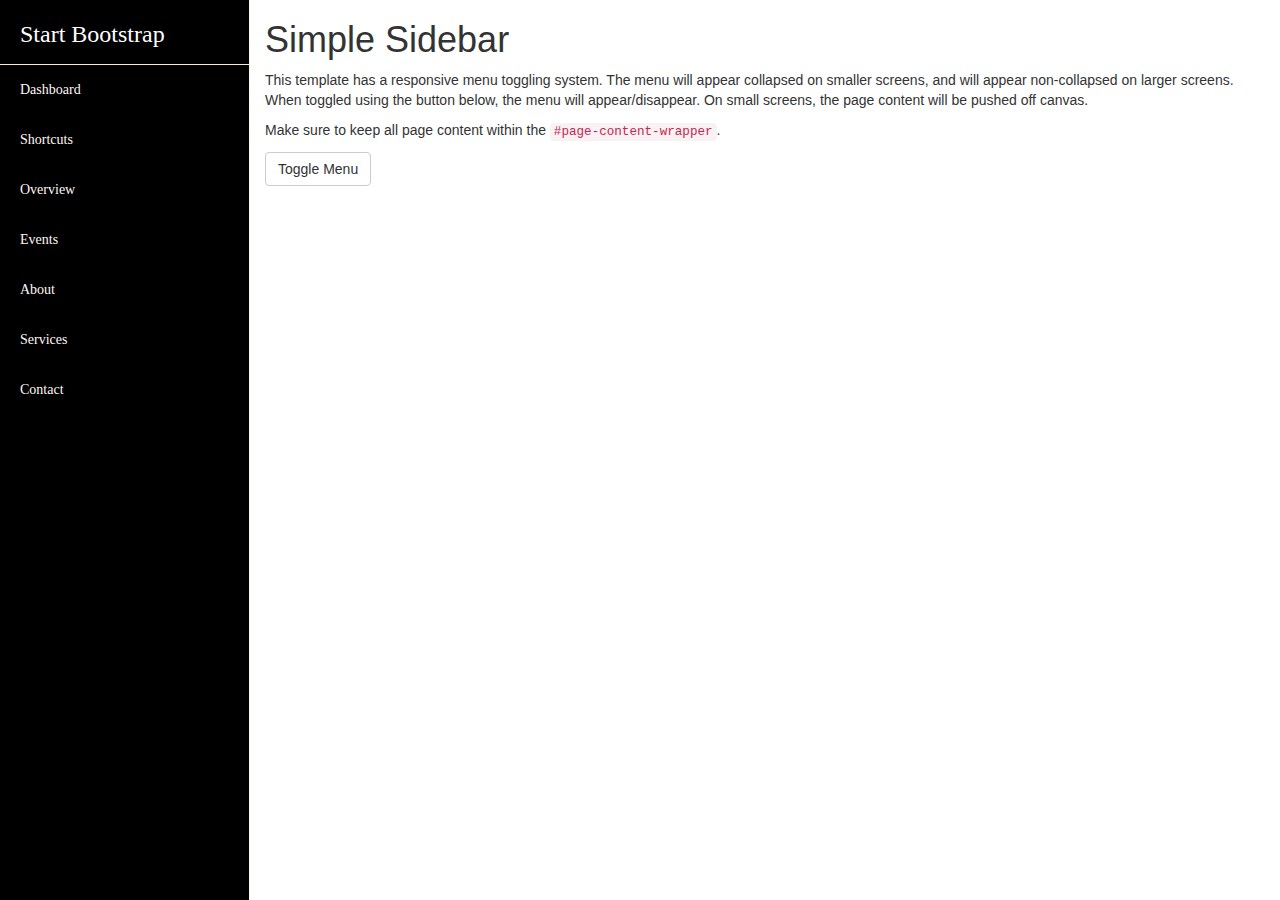
<file: index2.html>
<!DOCTYPE html>
<html lang="en">

<head>

    <meta charset="utf-8">
    <meta http-equiv="X-UA-Compatible" content="IE=edge">
    <meta name="viewport" content="width=device-width, shrink-to-fit=no, initial-scale=1">
    <meta name="description" content="">
    <meta name="author" content="">

    <title>Simple Sidebar - Start Bootstrap Template</title>

    <!-- Bootstrap Core CSS -->
    <link href="css/bootstrap.min.css" rel="stylesheet">

    <!-- Custom CSS -->
    <link href="css/simple-sidebar.css" rel="stylesheet">

    <!-- HTML5 Shim and Respond.js IE8 support of HTML5 elements and media queries -->
    <!-- WARNING: Respond.js doesn't work if you view the page via file:// -->
    <!--[if lt IE 9]>
        <script src="https://oss.maxcdn.com/libs/html5shiv/3.7.0/html5shiv.js"></script>
        <script src="https://oss.maxcdn.com/libs/respond.js/1.4.2/respond.min.js"></script>
    <![endif]-->

</head>

<body>

    <div id="wrapper">

        <!-- Sidebar -->
        <div id="sidebar-wrapper">
            <ul class="sidebar-nav">
                <li class="sidebar-brand">
                    <a href="#">
                        Start Bootstrap
                    </a>
                </li>
                <li>
                    <a href="#">Dashboard</a>
                </li>
                <li>
                    <a href="#">Shortcuts</a>
                </li>
                <li>
                    <a href="#">Overview</a>
                </li>
                <li>
                    <a href="#">Events</a>
                </li>
                <li>
                    <a href="#">About</a>
                </li>
                <li>
                    <a href="#">Services</a>
                </li>
                <li>
                    <a href="#">Contact</a>
                </li>
            </ul>
        </div>
        <!-- /#sidebar-wrapper -->

        <!-- Page Content -->
        <div id="page-content-wrapper">
            <div class="container-fluid">
                <div class="row">
                    <div class="col-lg-12">
                        <h1>Simple Sidebar</h1>
                        <p>This template has a responsive menu toggling system. The menu will appear collapsed on smaller screens, and will appear non-collapsed on larger screens. When toggled using the button below, the menu will appear/disappear. On small screens, the page content will be pushed off canvas.</p>
                        <p>Make sure to keep all page content within the <code>#page-content-wrapper</code>.</p>
                        <a href="#menu-toggle" class="btn btn-default" id="menu-toggle">Toggle Menu</a>
                    </div>
                </div>
            </div>
        </div>
        <!-- /#page-content-wrapper -->

    </div>
    <!-- /#wrapper -->

    <!-- jQuery -->
    <script src="js/jquery.js"></script>

    <!-- Bootstrap Core JavaScript -->
    <script src="js/bootstrap.min.js"></script>

    <!-- Menu Toggle Script -->
    <script>
    $("#menu-toggle").click(function(e) {
        e.preventDefault();
        $("#wrapper").toggleClass("toggled");
    });
    </script>

</body>

</html>
</file>
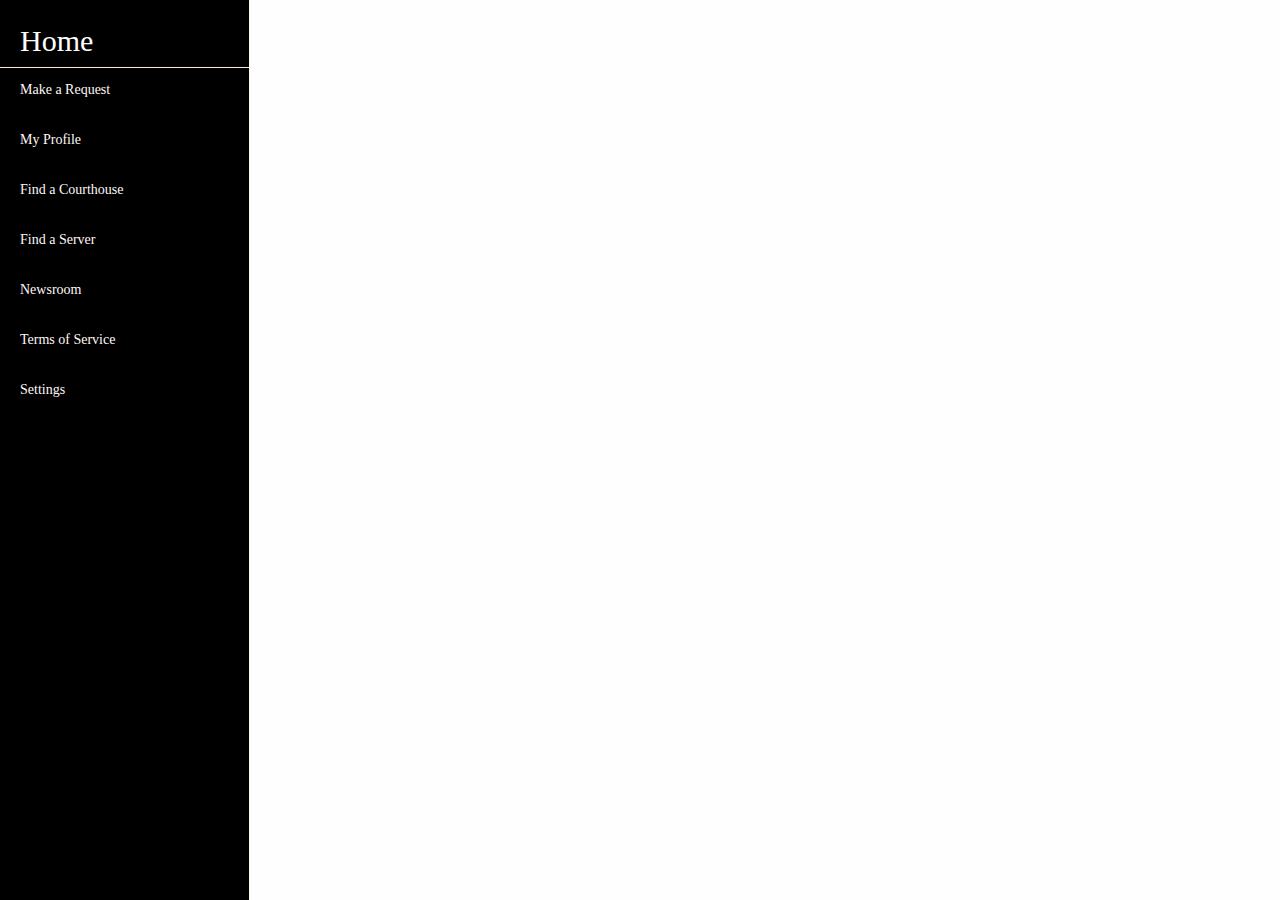
<file: map.html>
<!DOCTYPE html>
<html>
<head>
  <meta charset=utf-8 />
  <title></title>
  <script src='https://api.mapbox.com/mapbox.js/v3.0.1/mapbox.js'></script>
        <link href="css/bootstrap.min.css" rel="stylesheet">

    <!-- Custom CSS -->
    <link href="css/simple-sidebar.css" rel="stylesheet">
    <link href="vladstyle.css" rel="stylesheet">
    <link href="https://fonts.googleapis.com/css?family=Antic+Slab|Lato:300" rel="stylesheet">
  <link href='https://api.mapbox.com/mapbox.js/v3.0.1/mapbox.css' rel='stylesheet' />
  <style>
    body { margin:0; padding:0; }
    .map { position:absolute; top:0; bottom:0; width:100%; }
      .img {width: 200px;}
      .leaflet-container h2 {text-align: center; font-size: 16px;}      
      .leaflet-container h5 {font-size: 12px; font-weight: 200; text-align: center;}
      .markertag {padding-bottom: 14px; padding-top: 9px;}
    
  </style>
    
    
</head>
<body>
        <div id="wrapper">

    <div id="sidebar-wrapper">
            <ul class="sidebar-nav">
                <li class="sidebar-brand">
                    <a href="index.html">
                       <h2 style="font-weight: 200;">Home</h2>
                    </a>
                </li>
                   <li>
                    <a href="requestservice.html">Make a Request</a>
                </li>
                <li>
                    <a href="profile.html">My Profile</a>
                </li>
                <li>
                    <a href="courthouses.html">Find a Courthouse</a>
                </li>
                <li>
                    <a href="processservers.html">Find a Server</a>
                </li>
             
             
                </li>


                <li>
                    <a href="file:///Users/philjames/Documents/OmniwireBootstrap/index.html">Newsroom</a>
                </li>
                <li>
                    <a href="#">Terms of Service</a>
                </li>
                <li>
                    <a href="#">Settings</a>
                </li>
            </ul>
        </div> 

<div id='map-tooltips-js' class='map'> </div>
<script>
L.mapbox.accessToken = 'pk.eyJ1IjoicGhpbG5pY29sYXNqYW1lcyIsImEiOiJjaXYycGU2a2cwMmZ1MnlwNjZ4YWEzbzRmIn0.hZO-ZaGNzM4jXhbvqtOH3w';

var mapTooltipsJS = L.mapbox.map('map-tooltips-js', 'mapbox.light')
  .setView([47.8, -83], 6);
var myLayer = L.mapbox.featureLayer().addTo(mapTooltipsJS);

var geojson = [
 
    {
      "type": "Feature",
      "properties": {
        "place_name": "sample place",
        "title": "",
        "address": "",
        "marker-color": "#ffd700",
        "marker-symbol": "town-hall",
        "marker-size": "small"},
      "geometry": {
        "coordinates": [
          -91.641493,
          49.408094
        ],
        "type": "Point"
      },
      "id": "010c7c8a1eb0b01de2069f9b04f613c0"
    },
    {
      "type": "Feature",
      "properties": {
        "place_name": "sample place",
        "title": "",
        "address": "",
        "marker-color": "#ffd700",
        "marker-symbol": "town-hall",
        "marker-size": "small"},
      "geometry": {
        "coordinates": [
          -93.02319,
          52.509299
        ],
        "type": "Point"
      },
      "id": "0144cb2950618ddb99a0ddfc5287e1eb"
    },
    {
      "type": "Feature",
      "properties": {
        "place_name": "sample place",
        "title": "",
        "address": "",
        "marker-color": "#ffd700",
        "marker-symbol": "town-hall",
        "marker-size": "small"},
      "geometry": {
        "coordinates": [
          -91.624698,
          48.756626
        ],
        "type": "Point"
      },
      "id": "02ba43454f585171713057f2b15403ff"
    },
    {
      "type": "Feature",
      "properties": {
        "place_name": "sample place",
        "title": "",
        "address": "",
        "marker-color": "#ffd700",
        "marker-symbol": "town-hall",
        "marker-size": "small"},
      "geometry": {
        "coordinates": [
          -79.725921,
          43.661497
        ],
        "type": "Point"
      },
      "id": "0650bd57271267cc7c992d7d8c63a3ce"
    },
    {
      "type": "Feature",
      "properties": {
        "place_name": "sample place",
        "title": "",
        "address": "",
        "marker-color": "#ffd700",
        "marker-symbol": "town-hall",
        "marker-size": "small"},
      "geometry": {
        "coordinates": [
          -87.360317,
          52.983239
        ],
        "type": "Point"
      },
      "id": "1e53d8b470e61c21332fd51b2d53e46d"
    },
    {
      "type": "Feature",
      "properties": {
        "place_name": "sample place",
        "title": "",
        "address": "",
        "marker-color": "#ffd700",
        "marker-symbol": "town-hall",
        "marker-size": "small"},
      "geometry": {
        "coordinates": [
          -82.428571,
          52.92531
        ],
        "type": "Point"
      },
      "id": "214b4ea5e16ef53b54937c1c93ff22f6"
    },
    {
      "type": "Feature",
      "properties": {
        "place_name": "sample place",
        "title": "",
        "address": "",
        "marker-color": "#ffd700",
        "marker-symbol": "town-hall",
        "marker-size": "small"},
      "geometry": {
        "coordinates": [
          -87.892859,
          52.218358
        ],
        "type": "Point"
      },
      "id": "3a973ea34a9ee0145f5c2ee20aa31e71"
    },
    {
      "type": "Feature",
      "properties": {
        "place_name": "sample place",
        "title": "",
        "address": "",
        "marker-color": "#ffd700",
        "marker-symbol": "town-hall",
        "marker-size": "small"},
      "geometry": {
        "coordinates": [
          -74.6381,
          45.312961
        ],
        "type": "Point"
      },
      "id": "3eab05edce74fb711597afca9ef8c2d9"
    },
    {
      "type": "Feature",
      "properties": {
        "place_name": "sample place",
        "title": "",
        "address": "",
        "marker-color": "#ffd700",
        "marker-symbol": "town-hall",
        "marker-size": "small"},
      "geometry": {
        "coordinates": [
          -81.620682,
          49.27842
        ],
        "type": "Point"
      },
      "id": "50866a007f20e1103d0d2e3f03090db4"
    },
    {
      "type": "Feature",
      "properties": {
        "place_name": "sample place",
        "title": "",
        "address": "",
        "marker-color": "#ffd700",
        "marker-symbol": "town-hall",
        "marker-size": "small"},
      "geometry": {
        "coordinates": [
          -90.966084,
          53.926193
        ],
        "type": "Point"
      },
      "id": "53311b703066021f7de247cac0ca5680"
    },
    {
      "type": "Feature",
      "properties": {
        "place_name": "sample place",
        "title": "",
        "address": "",
        "marker-color": "#ffd700",
        "marker-symbol": "town-hall",
        "marker-size": "small"},
      "geometry": {
        "coordinates": [
          -91.916762,
          50.097964
        ],
        "type": "Point"
      },
      "id": "53bd6a342814c75cf3b4b01208993095"
    },
    {
      "type": "Feature",
      "properties": {
        "place_name": "sample place",
        "title": "",
        "address": "",
        "marker-color": "#ffd700",
        "marker-symbol": "town-hall",
        "marker-size": "small"},
      "geometry": {
        "coordinates": [
          -86.950634,
          49.708265
        ],
        "type": "Point"
      },
      "id": "54be31c65c397e2230f61ceaf3689570"
    },
    {
      "type": "Feature",
      "properties": {
        "place_name": "sample place",
        "title": "",
        "address": "",
        "marker-color": "#ffd700",
        "marker-symbol": "town-hall",
        "marker-size": "small"},
      "geometry": {
        "coordinates": [
          -77.861841,
          45.085181
        ],
        "type": "Point"
      },
      "id": "5fadf9324aef5ac835596736466177a4"
    },
    {
      "type": "Feature",
      "properties": {
        "place_name": "sample place",
        "title": "",
        "address": "",
        "marker-color": "#ffd700",
        "marker-symbol": "town-hall",
        "marker-size": "small"},
      "geometry": {
        "coordinates": [
          -81.724291,
          47.675529
        ],
        "type": "Point"
      },
      "id": "674852490c569d1004b6e2797d141535"
    },
    {
      "type": "Feature",
      "properties": {
        "place_name": "sample place",
        "title": "",
        "address": "",
        "marker-color": "#ffd700",
        "marker-symbol": "town-hall",
        "marker-size": "small"},
      "geometry": {
        "coordinates": [
          -89.816415,
          53.03199
        ],
        "type": "Point"
      },
      "id": "698cbd615abccd9388eab9bb11ff52d2"
    },
    {
      "type": "Feature",
      "properties": {
        "place_name": "sample place",
        "title": "",
        "address": "",
        "marker-color": "#ffd700",
        "marker-symbol": "town-hall",
        "marker-size": "small"},
      "geometry": {
        "coordinates": [
          -76.352858,
          45.434874
        ],
        "type": "Point"
      },
      "id": "7389b2c4733bd2987371d3bd0514d58f"
    },
    {
      "type": "Feature",
      "properties": {
        "place_name": "sample place",
        "title": "",
        "address": "",
        "marker-color": "#ffd700",
        "marker-symbol": "town-hall",
        "marker-size": "small"},
      "geometry": {
        "coordinates": [
          -93.323288,
          53.060511
        ],
        "type": "Point"
      },
      "id": "774b076f64f8147196b2b917322a4415"
    },
    {
      "type": "Feature",
      "properties": {
        "place_name": "sample place",
        "title": "",
        "address": "",
        "marker-color": "#ffd700",
        "marker-symbol": "town-hall",
        "marker-size": "small"},
      "geometry": {
        "coordinates": [
          -87.635175,
          55.990422
        ],
        "type": "Point"
      },
      "id": "7c94d12c3716d6510e7b28e89b134e80"
    },
    {
      "type": "Feature",
      "properties": {
        "place_name": "sample place",
        "title": "",
        "address": "",
        "marker-color": "#ffd700",
        "marker-symbol": "town-hall",
        "marker-size": "small"},
      "geometry": {
        "coordinates": [
          -94.302558,
          52.099264
        ],
        "type": "Point"
      },
      "id": "8af3820d6b9575594fe03b09f71a3c95"
    },
    {
      "type": "Feature",
      "properties": {
        "place_name": "sample place",
        "title": "",
        "address": "",
        "marker-color": "#ffd700",
        "marker-symbol": "town-hall",
        "marker-size": "small"},
      "geometry": {
        "coordinates": [
          -89.299463,
          52.932028
        ],
        "type": "Point"
      },
      "id": "91a237d5caed0afe006860399d5bf09a"
    },
    {
      "type": "Feature",
      "properties": { "place_name": "sample place",
        "title": "",
        "address": "",
        "marker-color": "#ffd700",
        "marker-symbol": "town-hall",
        "marker-size": "small"},
      "geometry": {
        "coordinates": [
          -81.327055,
          48.477138
        ],
        "type": "Point"
      },
      "id": "address.10113066553243630"
    },
    {
      "type": "Feature",
      "properties": {
        "place_name": "15 Bridge St W, Belleville, Ontario K8P 1H4, Canada",
        "title": "",
        "address": "",
        "marker-color": "#ffd700",
        "marker-symbol": "town-hall",
        "marker-size": "small"
      },
      "geometry": {
        "coordinates": [
          -77.386622,
          44.162941
        ],
        "type": "Point"
      },
      "id": "address.10210022323815050"
    },
    {
      "type": "Feature",
      "properties": {
        "place_name": "860 William St, Cobourg, Ontario K9A 3B1, Canada",
        "title": "",
        "address": "",
        "marker-color": "#ffd700",
        "marker-symbol": "town-hall",
        "marker-size": "small"
      },
      "geometry": {
        "coordinates": [
          -78.190298,
          43.970999
        ],
        "type": "Point"
      },
      "id": "address.10351486004856140"
    },
    {
      "type": "Feature",
      "properties": {
        "place_name": "7 Clark St W, Leamington, Ontario N8H 2Z7, Canada",
        "title": "",
        "address": "",
        "marker-color": "#ffd700",
        "marker-symbol": "town-hall",
        "marker-size": "small"
      },
      "geometry": {
        "coordinates": [
          -82.600476,
          42.055819
        ],
        "type": "Point"
      },
      "id": "address.10579111244948710"
    },
    {
      "type": "Feature",
      "properties": {
        "place_name": "161 Elgin St, Ottawa, Ontario K2P 2L1, Canada",
        "title": "",
        "address": "",
        "marker-color": "#ffd700",
        "marker-symbol": "town-hall",
        "marker-size": "small"
      },
      "geometry": {
        "coordinates": [
          -75.692213,
          45.421222
        ],
        "type": "Point"
      },
      "id": "address.10630060900419530"
    },
    {
      "type": "Feature",
      "properties": {
        "place_name": "67 King St, Bloomfield, Ontario, Canada",
        "title": "",
        "address": "",
        "marker-color": "#ffd700",
        "marker-symbol": "town-hall",
        "marker-size": "small"
      },
      "geometry": {
        "coordinates": [
          -77.14282,
          44.008998
        ],
        "type": "Point"
      },
      "id": "address.10652004492543300"
    },
    {
      "type": "Feature",
      "properties": {
        "place_name": "440 Kent St W, Bethany, Ontario K9V 6C3, Canada",
        "title": "",
        "address": "",
        "marker-color": "#ffd700",
        "marker-symbol": "town-hall",
        "marker-size": "small"
      },
      "geometry": {
        "coordinates": [
          -78.764916,
          44.34892
        ],
        "type": "Point"
      },
      "id": "address.10967303027269220"
    },
    {
      "type": "Feature",
      "properties": {
        "place_name": "1911 Eglinton Ave E, Toronto, Ontario M1L 4P4, Canada",
        "title": "",
        "address": "",
        "marker-color": "#ffd700",
        "marker-symbol": "town-hall",
        "marker-size": "small"
      },
      "geometry": {
        "coordinates": [
          -79.289607,
          43.72667
        ],
        "type": "Point"
      },
      "id": "address.11053111721389630"
    },
    {
      "type": "Feature",
      "properties": {
        "place_name": "15 Hudson St, Blind River, Ontario, Canada",
        "title": "",
        "address": "",
        "marker-color": "#ffd700",
        "marker-symbol": "town-hall",
        "marker-size": "small"
      },
      "geometry": {
        "coordinates": [
          -82.955587,
          46.187757
        ],
        "type": "Point"
      },
      "id": "address.11460880117453440"
    },
    {
      "type": "Feature",
      "properties": {
        "place_name": "425 Grand Ave W, Chatham-Kent, Ontario N7L 1M3, Canada",
        "title": "",
        "address": "",
        "marker-color": "#ffd700",
        "marker-symbol": "town-hall",
        "marker-size": "small"
      },
      "geometry": {
        "coordinates": [
          -82.207806,
          42.403371
        ],
        "type": "Point"
      },
      "id": "address.11468473342527140"
    },
    {
      "type": "Feature",
      "properties": {
        "place_name": "27 Phipps St, Gore Bay, Ontario, Canada",
        "title": "",
        "address": "",
        "marker-color": "#ffd700",
        "marker-symbol": "town-hall",
        "marker-size": "small"
      },
      "geometry": {
        "coordinates": [
          -82.465289,
          45.918417
        ],
        "type": "Point"
      },
      "id": "address.11537627306294820"
    },
    {
      "type": "Feature",
      "properties": {
        "place_name": "469 Montreal St, Kingston, Ontario K7K 7B6, Canada",
        "title": "",
        "address": "",
        "marker-color": "#ffd700",
        "marker-symbol": "town-hall",
        "marker-size": "small"
      },
      "geometry": {
        "coordinates": [
          -76.487085,
          44.244992
        ],
        "type": "Point"
      },
      "id": "address.11538010003020330"
    },
    {
      "type": "Feature",
      "properties": {
        "place_name": "160 Water St, Mattawa, Ontario, Canada",
        "title": "",
        "address": "",
        "marker-color": "#ffd700",
        "marker-symbol": "town-hall",
        "marker-size": "small"
      },
      "geometry": {
        "coordinates": [
          -78.705683,
          46.319263
        ],
        "type": "Point"
      },
      "id": "address.1172649310004010"
    },
    {
      "type": "Feature",
      "properties": {
        "place_name": "29 2nd St W, Cornwall, Ontario K6J 1G3, Canada",
        "title": "",
        "address": "",
        "marker-color": "#ffd700",
        "marker-symbol": "town-hall",
        "marker-size": "small"
      },
      "geometry": {
        "coordinates": [
          -74.729934,
          45.018179
        ],
        "type": "Point"
      },
      "id": "address.11937964402626530"
    },
    {
      "type": "Feature",
      "properties": {
        "place_name": "141 Gaspesie Rd, Ontario, Canada",
        "title": "",
        "address": "",
        "marker-color": "#ffd700",
        "marker-symbol": "town-hall",
        "marker-size": "small"
      },
      "geometry": {
        "coordinates": [
          -83.74664,
          49.599423
        ],
        "type": "Point"
      },
      "id": "address.12105497381493370"
    },
    {
      "type": "Feature",
      "properties": {
        "place_name": "611 9th Ave E, Owen Sound, Ontario N4K 6Z4, Canada",
        "title": "",
        "address": "",
        "marker-color": "#ffd700",
        "marker-symbol": "town-hall",
        "marker-size": "small"
      },
      "geometry": {
        "coordinates": [
          -80.926277,
          44.562208
        ],
        "type": "Point"
      },
      "id": "address.12109566371630470"
    },
    {
      "type": "Feature",
      "properties": {
        "place_name": "57 Holland St E, Bradford West Gwillimbury, Ontario L3Z 1X2, Canada",
        "title": "",
        "address": "",
        "marker-color": "#ffd700",
        "marker-symbol": "town-hall",
        "marker-size": "small"
      },
      "geometry": {
        "coordinates": [
          -79.562988,
          44.115054
        ],
        "type": "Point"
      },
      "id": "address.12117503411688490"
    },
    {
      "type": "Feature",
      "properties": {
        "place_name": "74 Woolwich St, Guelph, Ontario N1H 2S8, Canada",
        "title": "",
        "address": "",
        "marker-color": "#ffd700",
        "marker-symbol": "town-hall",
        "marker-size": "small"
      },
      "geometry": {
        "coordinates": [
          -80.248169,
          43.547251
        ],
        "type": "Point"
      },
      "id": "address.12122226201699460"
    },
    {
      "type": "Feature",
      "properties": {
        "place_name": "7765 Hurontario St, Brampton, Ontario L6W 3X1, Canada",
        "title": "",
        "address": "",
        "marker-color": "#ffd700",
        "marker-symbol": "town-hall",
        "marker-size": "small"
      },
      "geometry": {
        "coordinates": [
          -79.725299,
          43.662607
        ],
        "type": "Point"
      },
      "id": "address.12182303859239100"
    },
    {
      "type": "Feature",
      "properties": {
        "place_name": "60 Queen St W, Toronto, Ontario M5H 2M4, Canada",
        "title": "",
        "address": "",
        "marker-color": "#ffd700",
        "marker-symbol": "town-hall",
        "marker-size": "small"
      },
      "geometry": {
        "coordinates": [
          -79.381584,
          43.652241
        ],
        "type": "Point"
      },
      "id": "address.12533516418527730"
    },
    {
      "type": "Feature",
      "properties": {
        "place_name": "50 Eagle St W, Newmarket, Ontario L3Y 6B1, Canada",
        "title": "",
        "address": "",
        "marker-color": "#ffd700",
        "marker-symbol": "town-hall",
        "marker-size": "small"
      },
      "geometry": {
        "coordinates": [
          -79.480483,
          44.044007
        ],
        "type": "Point"
      },
      "id": "address.12686997825073680"
    },
    {
      "type": "Feature",
      "properties": {
        "place_name": "470 Water St, Peterborough, Ontario K9H 2S3, Canada",
        "title": "",
        "address": "",
        "marker-color": "#ffd700",
        "marker-symbol": "town-hall",
        "marker-size": "small"
      },
      "geometry": {
        "coordinates": [
          -78.317515,
          44.30814
        ],
        "type": "Point"
      },
      "id": "address.12905346401004010"
    },
    {
      "type": "Feature",
      "properties": {
        "place_name": "18 4th Ave, Sioux Lookout, Ontario P8T 1G9, Canada",
        "title": "",
        "address": "",
        "marker-color": "#ffd700",
        "marker-symbol": "town-hall",
        "marker-size": "small"
      },
      "geometry": {
        "coordinates": [
          -91.916678,
          50.102789
        ],
        "type": "Point"
      },
      "id": "address.12957994836747770"
    },
    {
      "type": "Feature",
      "properties": {
        "place_name": "415 Hunter St, Woodstock, Ontario N4S 6A5, Canada",
        "title": "",
        "address": "",
        "marker-color": "#ffd700",
        "marker-symbol": "town-hall",
        "marker-size": "small"
      },
      "geometry": {
        "coordinates": [
          -80.759715,
          43.131433
        ],
        "type": "Point"
      },
      "id": "address.13005561311419790"
    },
    {
      "type": "Feature",
      "properties": {
        "place_name": "117 Dieppe St, Beardmore, Ontario, Canada",
        "title": "",
        "address": "",
        "marker-color": "#ffd700",
        "marker-symbol": "town-hall",
        "marker-size": "small"
      },
      "geometry": {
        "coordinates": [
          -86.536424,
          49.779792
        ],
        "type": "Point"
      },
      "id": "address.13131154610757460"
    },
    {
      "type": "Feature",
      "properties": {
        "place_name": "38 Revillion Rd, Moosonee, Ontario, Canada",
        "title": "",
        "address": "",
        "marker-color": "#ffd700",
        "marker-symbol": "town-hall",
        "marker-size": "small"
      },
      "geometry": {
        "coordinates": [
          -80.636336,
          51.274344
        ],
        "type": "Point"
      },
      "id": "address.13159458846840470"
    },
    {
      "type": "Feature",
      "properties": {
        "place_name": "44 Queen St, Brantford, Ontario N3T 3B4, Canada",
        "title": "",
        "address": "",
        "marker-color": "#ffd700",
        "marker-symbol": "town-hall",
        "marker-size": "small"
      },
      "geometry": {
        "coordinates": [
          -80.266249,
          43.140553
        ],
        "type": "Point"
      },
      "id": "address.13355757640458190"
    },
    {
      "type": "Feature",
      "properties": {
        "place_name": "59 Church St, Saint Catharines, Ontario L2R 3C4, Canada",
        "title": "",
        "address": "",
        "marker-color": "#ffd700",
        "marker-symbol": "town-hall",
        "marker-size": "small"
      },
      "geometry": {
        "coordinates": [
          -79.247587,
          43.159978
        ],
        "type": "Point"
      },
      "id": "address.13464233555929270"
    },
    {
      "type": "Feature",
      "properties": {
        "place_name": "100 Langworthy St, Schreiber, Ontario, Canada",
        "title": "",
        "address": "",
        "marker-color": "#ffd700",
        "marker-symbol": "town-hall",
        "marker-size": "small"
      },
      "geometry": {
        "coordinates": [
          -87.267574,
          48.815628
        ],
        "type": "Point"
      },
      "id": "address.13491275073794990"
    },
    {
      "type": "Feature",
      "properties": {
        "place_name": "360 Plouffe St, North Bay, Ontario P1B 2Z5, Canada",
        "title": "",
        "address": "",
        "marker-color": "#ffd700",
        "marker-symbol": "town-hall",
        "marker-size": "small"
      },
      "geometry": {
        "coordinates": [
          -79.46825,
          46.316004
        ],
        "type": "Point"
      },
      "id": "address.13493832124944970"
    },
    {
      "type": "Feature",
      "properties": {
        "place_name": "130 Atwood Ave, Rainy River, Ontario, Canada",
        "title": "",
        "address": "",
        "marker-color": "#ffd700",
        "marker-symbol": "town-hall",
        "marker-size": "small"
      },
      "geometry": {
        "coordinates": [
          -94.587116,
          48.720797
        ],
        "type": "Point"
      },
      "id": "address.13513976111259360"
    },
    {
      "type": "Feature",
      "properties": {
        "place_name": "85 Frederick St, Kitchener, Ontario N2H 2L5, Canada",
        "title": "",
        "address": "",
        "marker-color": "#ffd700",
        "marker-symbol": "town-hall",
        "marker-size": "small"
      },
      "geometry": {
        "coordinates": [
          -80.4863,
          43.450778
        ],
        "type": "Point"
      },
      "id": "address.13575157818048970"
    },
    {
      "type": "Feature",
      "properties": {
        "place_name": "55 Main St W, Hamilton, Ontario L8P 1H6, Canada",
        "title": "",
        "address": "",
        "marker-color": "#ffd700",
        "marker-symbol": "town-hall",
        "marker-size": "small"
      },
      "geometry": {
        "coordinates": [
          -79.87182,
          43.255574
        ],
        "type": "Point"
      },
      "id": "address.13637008087258980"
    },
    {
      "type": "Feature",
      "properties": {
        "place_name": "159 Cedar St, Greater Sudbury Grand Sudbury, Ontario P3E 3G4, Canada",
        "title": "",
        "address": "",
        "marker-color": "#ffd700",
        "marker-symbol": "town-hall",
        "marker-size": "small"
      },
      "geometry": {
        "coordinates": [
          -80.99138,
          46.492232
        ],
        "type": "Point"
      },
      "id": "address.13646869990488110"
    },
    {
      "type": "Feature",
      "properties": {
        "place_name": "125 Brodie St N, Thunder Bay, Ontario P7C 3S3, Canada",
        "title": "",
        "address": "",
        "marker-color": "#ffd700",
        "marker-symbol": "town-hall",
        "marker-size": "small"
      },
      "geometry": {
        "coordinates": [
          -89.246642,
          48.384941
        ],
        "type": "Point"
      },
      "id": "address.13648383195804440"
    },
    {
      "type": "Feature",
      "properties": {
        "place_name": "266 Main St, Thessalon, Ontario, Canada",
        "title": "",
        "address": "",
        "marker-color": "#ffd700",
        "marker-symbol": "town-hall",
        "marker-size": "small"
      },
      "geometry": {
        "coordinates": [
          -83.555752,
          46.259317
        ],
        "type": "Point"
      },
      "id": "address.13722012886314420"
    },
    {
      "type": "Feature",
      "properties": {
        "place_name": "40 Broadway Ave, Wawa, Ontario, Canada",
        "title": "",
        "address": "",
        "marker-color": "#ffd700",
        "marker-symbol": "town-hall",
        "marker-size": "small"
      },
      "geometry": {
        "coordinates": [
          -84.770863,
          47.99635
        ],
        "type": "Point"
      },
      "id": "address.1382273856784340"
    },
    {
      "type": "Feature",
      "properties": {
        "place_name": "8 Fifth St W, Dunbar, Ontario, Canada",
        "title": "",
        "address": "",
        "marker-color": "#ffd700",
        "marker-symbol": "town-hall",
        "marker-size": "small"
      },
      "geometry": {
        "coordinates": [
          -75.186032,
          44.89883
        ],
        "type": "Point"
      },
      "id": "address.13924288922744820"
    },
    {
      "type": "Feature",
      "properties": {
        "place_name": "311 Jarvis St, Toronto, Ontario M5B 2C4, Canada",
        "title": "",
        "address": "",
        "marker-color": "#ffd700",
        "marker-symbol": "town-hall",
        "marker-size": "small"
      },
      "geometry": {
        "coordinates": [
          -79.374831,
          43.659326
        ],
        "type": "Point"
      },
      "id": "address.1393349684987880"
    },
    {
      "type": "Feature",
      "properties": {
        "place_name": "855 Major MacKenzie Dr E, Richmond Hill, Ontario L4B 3B8, Canada",
        "title": "",
        "address": "",
        "marker-color": "#ffd700",
        "marker-symbol": "town-hall",
        "marker-size": "small"
      },
      "geometry": {
        "coordinates": [
          -79.412563,
          43.875992
        ],
        "type": "Point"
      },
      "id": "address.13961645535068480"
    },
    {
      "type": "Feature",
      "properties": {
        "place_name": "5 Wadsworth Dr, Nipigon, Ontario, Canada",
        "title": "",
        "address": "",
        "marker-color": "#ffd700",
        "marker-symbol": "town-hall",
        "marker-size": "small"
      },
      "geometry": {
        "coordinates": [
          -88.267648,
          49.004946
        ],
        "type": "Point"
      },
      "id": "address.14010758041473630"
    },
    {
      "type": "Feature",
      "properties": {
        "place_name": "253 Main St, Iroquois Falls, Ontario P0K 1G0, Canada",
        "title": "",
        "address": "",
        "marker-color": "#ffd700",
        "marker-symbol": "town-hall",
        "marker-size": "small"
      },
      "geometry": {
        "coordinates": [
          -80.686233,
          48.757916
        ],
        "type": "Point"
      },
      "id": "address.14161220229314420"
    },
    {
      "type": "Feature",
      "properties": {
        "place_name": "15 Water St, Kemptville, Ontario, Canada",
        "title": "",
        "address": "",
        "marker-color": "#ffd700",
        "marker-symbol": "town-hall",
        "marker-size": "small"
      },
      "geometry": {
        "coordinates": [
          -75.645599,
          45.01618
        ],
        "type": "Point"
      },
      "id": "address.14341442159004010"
    },
    {
      "type": "Feature",
      "properties": {
        "place_name": "316 William St, Centralia, Ontario N0M 1S7, Canada",
        "title": "",
        "address": "",
        "marker-color": "#ffd700",
        "marker-symbol": "town-hall",
        "marker-size": "small"
      },
      "geometry": {
        "coordinates": [
          -81.48178,
          43.347895
        ],
        "type": "Point"
      },
      "id": "address.14561072271856140"
    },
    {
      "type": "Feature",
      "properties": {
        "place_name": "4 Hemlo Dr, Marathon, Ontario, Canada",
        "title": "",
        "address": "",
        "marker-color": "#ffd700",
        "marker-symbol": "town-hall",
        "marker-size": "small"
      },
      "geometry": {
        "coordinates": [
          -86.371444,
          48.72071
        ],
        "type": "Point"
      },
      "id": "address.14698323986978520"
    },
    {
      "type": "Feature",
      "properties": {
        "place_name": "155 Elm St, Greater Sudbury Grand Sudbury, Ontario P3C 1N3, Canada",
        "title": "",
        "address": "",
        "marker-color": "#ffd700",
        "marker-symbol": "town-hall",
        "marker-size": "small"
      },
      "geometry": {
        "coordinates": [
          -81.0016,
          46.4927
        ],
        "type": "Point"
      },
      "id": "address.14736567473345140"
    },
    {
      "type": "Feature",
      "properties": {
        "place_name": "100 Tudhope St, Espanola, Ontario P5E 1S6, Canada",
        "title": "",
        "address": "",
        "marker-color": "#ffd700",
        "marker-symbol": "town-hall",
        "marker-size": "small"
      },
      "geometry": {
        "coordinates": [
          -81.770986,
          46.265491
        ],
        "type": "Point"
      },
      "id": "address.14761427173153750"
    },
    {
      "type": "Feature",
      "properties": {
        "place_name": "315 Raglan St S, Renfrew, Ontario K7V 1R6, Canada",
        "title": "",
        "address": "",
        "marker-color": "#ffd700",
        "marker-symbol": "town-hall",
        "marker-size": "small"
      },
      "geometry": {
        "coordinates": [
          -76.681834,
          45.470114
        ],
        "type": "Point"
      },
      "id": "address.14905735663460020"
    },
    {
      "type": "Feature",
      "properties": {
        "place_name": "48 Sixth Ave, Hornepayne, Ontario P0M 1Z0, Canada",
        "title": "",
        "address": "",
        "marker-color": "#ffd700",
        "marker-symbol": "town-hall",
        "marker-size": "small"
      },
      "geometry": {
        "coordinates": [
          -84.775139,
          49.21533
        ],
        "type": "Point"
      },
      "id": "address.15213236449491360"
    },
    {
      "type": "Feature",
      "properties": {
        "place_name": "491 Steeles Ave E, Milton, Ontario L9T 1Y7, Canada",
        "title": "",
        "address": "",
        "marker-color": "#ffd700",
        "marker-symbol": "town-hall",
        "marker-size": "small"
      },
      "geometry": {
        "coordinates": [
          -79.887991,
          43.527302
        ],
        "type": "Point"
      },
      "id": "address.15720960363858190"
    },
    {
      "type": "Feature",
      "properties": {
        "place_name": "149 Fourth Ave, Cochrane, Ontario, Canada",
        "title": "",
        "address": "",
        "marker-color": "#ffd700",
        "marker-symbol": "town-hall",
        "marker-size": "small"
      },
      "geometry": {
        "coordinates": [
          -81.028198,
          49.062489
        ],
        "type": "Point"
      },
      "id": "address.16363828373173500"
    },
    {
      "type": "Feature",
      "properties": {
        "place_name": "279 Wellington St, Kingston, Ontario K7K 2Z2, Canada",
        "title": "",
        "address": "",
        "marker-color": "#ffd700",
        "marker-symbol": "town-hall",
        "marker-size": "small"
      },
      "geometry": {
        "coordinates": [
          -76.481313,
          44.234564
        ],
        "type": "Point"
      },
      "id": "address.16371077257736470"
    },
    {
      "type": "Feature",
      "properties": {
        "place_name": "45 Main St E, Hamilton, Ontario L8N 2B7, Canada",
        "title": "",
        "address": "",
        "marker-color": "#ffd700",
        "marker-symbol": "town-hall",
        "marker-size": "small"
      },
      "geometry": {
        "coordinates": [
          -79.867395,
          43.255045
        ],
        "type": "Point"
      },
      "id": "address.16951490498860700"
    },
    {
      "type": "Feature",
      "properties": {
        "place_name": "41 Court House Sq, Brockville, Ontario K6V 7N3, Canada",
        "title": "",
        "address": "",
        "marker-color": "#ffd700",
        "marker-symbol": "town-hall",
        "marker-size": "small"
      },
      "geometry": {
        "coordinates": [
          -75.685414,
          44.590122
        ],
        "type": "Point"
      },
      "id": "address.17026880610231320"
    },
    {
      "type": "Feature",
      "properties": {
        "place_name": "75 Mulcaster St, Barrie, Ontario L4M 3P1, Canada",
        "title": "",
        "address": "",
        "marker-color": "#ffd700",
        "marker-symbol": "town-hall",
        "marker-size": "small"
      },
      "geometry": {
        "coordinates": [
          -79.684007,
          44.392503
        ],
        "type": "Point"
      },
      "id": "address.17106526711978110"
    },
    {
      "type": "Feature",
      "properties": {
        "place_name": "700 Christina St N, Sarnia, Ontario N7V 1Y5, Canada",
        "title": "",
        "address": "",
        "marker-color": "#ffd700",
        "marker-symbol": "town-hall",
        "marker-size": "small"
      },
      "geometry": {
        "coordinates": [
          -82.394588,
          42.989678
        ],
        "type": "Point"
      },
      "id": "address.17475579587578980"
    },
    {
      "type": "Feature",
      "properties": {
        "place_name": "70 Simcoe St, Peterborough, Ontario K9H 2K5, Canada",
        "title": "",
        "address": "",
        "marker-color": "#ffd700",
        "marker-symbol": "town-hall",
        "marker-size": "small"
      },
      "geometry": {
        "coordinates": [
          -78.316635,
          44.305352
        ],
        "type": "Point"
      },
      "id": "address.17579333983596850"
    },
    {
      "type": "Feature",
      "properties": {
        "place_name": "1107 Garrett St, Central Frontenac, Ontario K0H 2P0, Canada",
        "title": "",
        "address": "",
        "marker-color": "#ffd700",
        "marker-symbol": "town-hall",
        "marker-size": "small"
      },
      "geometry": {
        "coordinates": [
          -76.689811,
          44.770944
        ],
        "type": "Point"
      },
      "id": "address.17645044335293620"
    },
    {
      "type": "Feature",
      "properties": {
        "place_name": "5 Court St, Kingston, Ontario K7L 3E5, Canada",
        "title": "",
        "address": "",
        "marker-color": "#ffd700",
        "marker-symbol": "town-hall",
        "marker-size": "small"
      },
      "geometry": {
        "coordinates": [
          -76.488657,
          44.227694
        ],
        "type": "Point"
      },
      "id": "address.17922608089614430"
    },
    {
      "type": "Feature",
      "properties": {
        "place_name": "59 Court St, L'Orignal, Ontario, Canada",
        "title": "",
        "address": "",
        "marker-color": "#ffd700",
        "marker-symbol": "town-hall",
        "marker-size": "small"
      },
      "geometry": {
        "coordinates": [
          -74.690182,
          45.618981
        ],
        "type": "Point"
      },
      "id": "address.18119238640614430"
    },
    {
      "type": "Feature",
      "properties": {
        "place_name": "1023 King St, L'Orignal, Ontario, Canada",
        "title": "",
        "address": "",
        "marker-color": "#ffd700",
        "marker-symbol": "town-hall",
        "marker-size": "small"
      },
      "geometry": {
        "coordinates": [
          -74.691579,
          45.619914
        ],
        "type": "Point"
      },
      "id": "address.18136810054543300"
    },
    {
      "type": "Feature",
      "properties": {
        "place_name": "479 Government St, Dryden, Ontario P8N 2P6, Canada",
        "title": "",
        "address": "",
        "marker-color": "#ffd700",
        "marker-symbol": "town-hall",
        "marker-size": "small"
      },
      "geometry": {
        "coordinates": [
          -92.82609,
          49.78731
        ],
        "type": "Point"
      },
      "id": "address.18356157152591870"
    },
    {
      "type": "Feature",
      "properties": {
        "place_name": "117 Tahgahoning Rd, Walpole Island 46, Ontario, Canada",
        "title": "",
        "address": "",
        "marker-color": "#ffd700",
        "marker-symbol": "town-hall",
        "marker-size": "small"
      },
      "geometry": {
        "coordinates": [
          -82.494086,
          42.590959
        ],
        "type": "Point"
      },
      "id": "address.18782583360675450"
    },
    {
      "type": "Feature",
      "properties": {
        "place_name": "274 Josephine St, Blyth, Ontario, Canada",
        "title": "",
        "address": "",
        "marker-color": "#ffd700",
        "marker-symbol": "town-hall",
        "marker-size": "small"
      },
      "geometry": {
        "coordinates": [
          -81.312688,
          43.887319
        ],
        "type": "Point"
      },
      "id": "address.2224976625318420"
    },
    {
      "type": "Feature",
      "properties": {
        "place_name": "1 Courthouse Sq, Goderich, Ontario N7A 3Y7, Canada",
        "title": "",
        "address": "",
        "marker-color": "#ffd700",
        "marker-symbol": "town-hall",
        "marker-size": "small"
      },
      "geometry": {
        "coordinates": [
          -81.711216,
          43.743065
        ],
        "type": "Point"
      },
      "id": "address.2237486170375410"
    },
    {
      "type": "Feature",
      "properties": {
        "place_name": "3 Dominion St, Bracebridge, Ontario P1L 2G2, Canada",
        "title": "",
        "address": "",
        "marker-color": "#ffd700",
        "marker-symbol": "town-hall",
        "marker-size": "small"
      },
      "geometry": {
        "coordinates": [
          -79.310455,
          45.040134
        ],
        "type": "Point"
      },
      "id": "address.2294357039200390"
    },
    {
      "type": "Feature",
      "properties": {
        "place_name": "80 Dundas St, London, Ontario N6A 6A3, Canada",
        "title": "",
        "address": "",
        "marker-color": "#ffd700",
        "marker-symbol": "town-hall",
        "marker-size": "small"
      },
      "geometry": {
        "coordinates": [
          -81.2536,
          42.9832
        ],
        "type": "Point"
      },
      "id": "address.2544217605038520"
    },
    {
      "type": "Feature",
      "properties": {
        "place_name": "300 Ontario St, Burk's Falls, Ontario P0A 1C0, Canada",
        "title": "",
        "address": "",
        "marker-color": "#ffd700",
        "marker-symbol": "town-hall",
        "marker-size": "small"
      },
      "geometry": {
        "coordinates": [
          -79.410004,
          45.622976
        ],
        "type": "Point"
      },
      "id": "address.2949408493011970"
    },
    {
      "type": "Feature",
      "properties": {
        "place_name": "1 Mississauga Dr, Manitouwadge, Ontario P0T 2C0, Canada",
        "title": "",
        "address": "",
        "marker-color": "#ffd700",
        "marker-symbol": "town-hall",
        "marker-size": "small"
      },
      "geometry": {
        "coordinates": [
          -85.830007,
          49.127267
        ],
        "type": "Point"
      },
      "id": "address.2971854585063030"
    },
    {
      "type": "Feature",
      "properties": {
        "place_name": "39 Chambers St, Smiths Falls, Ontario K7A 3B8, Canada",
        "title": "",
        "address": "",
        "marker-color": "#ffd700",
        "marker-symbol": "town-hall",
        "marker-size": "small"
      },
      "geometry": {
        "coordinates": [
          -76.018503,
          44.898247
        ],
        "type": "Point"
      },
      "id": "address.3015202230588390"
    },
    {
      "type": "Feature",
      "properties": {
        "place_name": "330 University Ave, Toronto, Ontario M5G 1R7, Canada",
        "title": "",
        "address": "",
        "marker-color": "#ffd700",
        "marker-symbol": "town-hall",
        "marker-size": "small"
      },
      "geometry": {
        "coordinates": [
          -79.387576,
          43.651698
        ],
        "type": "Point"
      },
      "id": "address.3750910974834960"
    },
    {
      "type": "Feature",
      "properties": {
        "place_name": "2021 Plains Rd E, Burlington, Ontario L7R 3S9, Canada",
        "title": "",
        "address": "",
        "marker-color": "#ffd700",
        "marker-symbol": "town-hall",
        "marker-size": "small"
      },
      "geometry": {
        "coordinates": [
          -79.816618,
          43.340245
        ],
        "type": "Point"
      },
      "id": "address.3969375964022900"
    },
    {
      "type": "Feature",
      "properties": {
        "place_name": "14 Albert St, Sundridge, Ontario, Canada",
        "title": "",
        "address": "",
        "marker-color": "#ffd700",
        "marker-symbol": "town-hall",
        "marker-size": "small"
      },
      "geometry": {
        "coordinates": [
          -79.40052,
          45.766223
        ],
        "type": "Point"
      },
      "id": "address.4074832746226940"
    },
    {
      "type": "Feature",
      "properties": {
        "place_name": "200 Jarvis St, Fort Erie, Ontario L2A 6T4, Canada",
        "title": "",
        "address": "",
        "marker-color": "#ffd700",
        "marker-symbol": "town-hall",
        "marker-size": "small"
      },
      "geometry": {
        "coordinates": [
          -78.919213,
          42.929997
        ],
        "type": "Point"
      },
      "id": "address.4412829807987880"
    },
    {
      "type": "Feature",
      "properties": {
        "place_name": "330 Wallace Ave N, Atwood, Ontario N4W 0A5, Canada",
        "title": "",
        "address": "",
        "marker-color": "#ffd700",
        "marker-symbol": "town-hall",
        "marker-size": "small"
      },
      "geometry": {
        "coordinates": [
          -80.951458,
          43.733717
        ],
        "type": "Point"
      },
      "id": "address.4416796514013210"
    },
    {
      "type": "Feature",
      "properties": {
        "place_name": "47 Mill St, Killaloe, Ontario K0J 2A0, Canada",
        "title": "",
        "address": "",
        "marker-color": "#ffd700",
        "marker-symbol": "town-hall",
        "marker-size": "small"
      },
      "geometry": {
        "coordinates": [
          -77.417623,
          45.551719
        ],
        "type": "Point"
      },
      "id": "address.4566802596738550"
    },
    {
      "type": "Feature",
      "properties": {
        "place_name": "10 Louisa St, Orangeville, Ontario L9W 3P9, Canada",
        "title": "",
        "address": "",
        "marker-color": "#ffd700",
        "marker-symbol": "town-hall",
        "marker-size": "small"
      },
      "geometry": {
        "coordinates": [
          -80.10275,
          43.919822
        ],
        "type": "Point"
      },
      "id": "address.470138493176180"
    },
    {
      "type": "Feature",
      "properties": {
        "place_name": "245 Windsor Ave, Windsor, Ontario N9A 7K6, Canada",
        "title": "",
        "address": "",
        "marker-color": "#ffd700",
        "marker-symbol": "town-hall",
        "marker-size": "small"
      },
      "geometry": {
        "coordinates": [
          -83.03506,
          42.3171
        ],
        "type": "Point"
      },
      "id": "address.4773499082702270"
    },
    {
      "type": "Feature",
      "properties": {
        "place_name": "7 Milne St, Minden Hills, Ontario, Canada",
        "title": "",
        "address": "",
        "marker-color": "#ffd700",
        "marker-symbol": "town-hall",
        "marker-size": "small"
      },
      "geometry": {
        "coordinates": [
          -78.723908,
          44.925441
        ],
        "type": "Point"
      },
      "id": "address.4777350732484200"
    },
    {
      "type": "Feature",
      "properties": {
        "place_name": "140 Government Rd E, Kirkland Lake, Ontario P2N 1A9, Canada",
        "title": "",
        "address": "",
        "marker-color": "#ffd700",
        "marker-symbol": "town-hall",
        "marker-size": "small"
      },
      "geometry": {
        "coordinates": [
          -80.021707,
          48.15626
        ],
        "type": "Point"
      },
      "id": "address.4806107267293760"
    },
    {
      "type": "Feature",
      "properties": {
        "place_name": "102 E Main St, Welland, Ontario L3B 3W6, Canada",
        "title": "",
        "address": "",
        "marker-color": "#ffd700",
        "marker-symbol": "town-hall",
        "marker-size": "small"
      },
      "geometry": {
        "coordinates": [
          -79.247812,
          42.992259
        ],
        "type": "Point"
      },
      "id": "address.4906939997633980"
    },
    {
      "type": "Feature",
      "properties": {
        "place_name": "4 Wellington St, Saint Thomas, Ontario N5R 2P1, Canada",
        "title": "",
        "address": "",
        "marker-color": "#ffd700",
        "marker-symbol": "town-hall",
        "marker-size": "small"
      },
      "geometry": {
        "coordinates": [
          -81.201736,
          42.775439
        ],
        "type": "Point"
      },
      "id": "address.5057453298736470"
    },
    {
      "type": "Feature",
      "properties": {
        "place_name": "88 Riverside Dr, Kapuskasing, Ontario P5N 1K8, Canada",
        "title": "",
        "address": "",
        "marker-color": "#ffd700",
        "marker-symbol": "town-hall",
        "marker-size": "small"
      },
      "geometry": {
        "coordinates": [
          -82.430126,
          49.415995
        ],
        "type": "Point"
      },
      "id": "address.5700857976898710"
    },
    {
      "type": "Feature",
      "properties": {
        "place_name": "38 Pine St N, Timmins, Ontario P4N 5L5, Canada",
        "title": "",
        "address": "",
        "marker-color": "#ffd700",
        "marker-symbol": "town-hall",
        "marker-size": "small"
      },
      "geometry": {
        "coordinates": [
          -81.327199,
          48.476813
        ],
        "type": "Point"
      },
      "id": "address.5727166341942820"
    },
    {
      "type": "Feature",
      "properties": {
        "place_name": "47 Sheppard Ave E, Etobicoke, Ontario M2N 4V1, Canada",
        "title": "",
        "address": "",
        "marker-color": "#ffd700",
        "marker-symbol": "town-hall",
        "marker-size": "small"
      },
      "geometry": {
        "coordinates": [
          -79.407696,
          43.761276
        ],
        "type": "Point"
      },
      "id": "address.5837318455386250"
    },
    {
      "type": "Feature",
      "properties": {
        "place_name": "444 Yonge St, Toronto, Ontario M5B 2H4, Canada",
        "title": "",
        "address": "",
        "marker-color": "#ffd700",
        "marker-symbol": "town-hall",
        "marker-size": "small"
      },
      "geometry": {
        "coordinates": [
          -79.384035,
          43.660619
        ],
        "type": "Point"
      },
      "id": "address.5873298111747830"
    },
    {
      "type": "Feature",
      "properties": {
        "place_name": "41 Dundas St W, Napanee, Ontario K7R 2M3, Canada",
        "title": "",
        "address": "",
        "marker-color": "#ffd700",
        "marker-symbol": "town-hall",
        "marker-size": "small"
      },
      "geometry": {
        "coordinates": [
          -76.951976,
          44.246518
        ],
        "type": "Point"
      },
      "id": "address.6143566397062310"
    },
    {
      "type": "Feature",
      "properties": {
        "place_name": "200 Chatham St E, Windsor, Ontario N9A 2W3, Canada",
        "title": "",
        "address": "",
        "marker-color": "#ffd700",
        "marker-symbol": "town-hall",
        "marker-size": "small"
      },
      "geometry": {
        "coordinates": [
          -83.036988,
          42.319227
        ],
        "type": "Point"
      },
      "id": "address.6178405191397030"
    },
    {
      "type": "Feature",
      "properties": {
        "place_name": "70 Wellington St, Brantford, Ontario N3T 2L9, Canada",
        "title": "",
        "address": "",
        "marker-color": "#ffd700",
        "marker-symbol": "town-hall",
        "marker-size": "small"
      },
      "geometry": {
        "coordinates": [
          -80.263559,
          43.14123
        ],
        "type": "Point"
      },
      "id": "address.6197184128736470"
    },
    {
      "type": "Feature",
      "properties": {
        "place_name": "209 Beamish St W, Rocky Bay 1, Ontario, Canada",
        "title": "",
        "address": "",
        "marker-color": "#ffd700",
        "marker-symbol": "town-hall",
        "marker-size": "small"
      },
      "geometry": {
        "coordinates": [
          -88.131089,
          49.439332
        ],
        "type": "Point"
      },
      "id": "address.6225977416521150"
    },
    {
      "type": "Feature",
      "properties": {
        "place_name": "36 Chaffey St, Huntsville, Ontario P1H 1K1, Canada",
        "title": "",
        "address": "",
        "marker-color": "#ffd700",
        "marker-symbol": "town-hall",
        "marker-size": "small"
      },
      "geometry": {
        "coordinates": [
          -79.213628,
          45.331325
        ],
        "type": "Point"
      },
      "id": "address.6251661396198580"
    },
    {
      "type": "Feature",
      "properties": {
        "place_name": "50 Frederick Hobson VC Dr, Norfolk County, Ontario N3Y 4R4, Canada",
        "title": "",
        "address": "",
        "marker-color": "#ffd700",
        "marker-symbol": "town-hall",
        "marker-size": "small"
      },
      "geometry": {
        "coordinates": [
          -80.3313,
          42.839646
        ],
        "type": "Point"
      },
      "id": "address.6467679259921790"
    },
    {
      "type": "Feature",
      "properties": {
        "place_name": "426 Queen St E, Sault Ste. Marie, Ontario P6A 1Z7, Canada",
        "title": "",
        "address": "",
        "marker-color": "#ffd700",
        "marker-symbol": "town-hall",
        "marker-size": "small"
      },
      "geometry": {
        "coordinates": [
          -84.33239,
          46.512025
        ],
        "type": "Point"
      },
      "id": "address.6515229709171550"
    },
    {
      "type": "Feature",
      "properties": {
        "place_name": "216 Water St, Kenora, Ontario P9N 4E9, Canada",
        "title": "",
        "address": "",
        "marker-color": "#ffd700",
        "marker-symbol": "town-hall",
        "marker-size": "small"
      },
      "geometry": {
        "coordinates": [
          -94.492333,
          49.765799
        ],
        "type": "Point"
      },
      "id": "address.6598431694004010"
    },
    {
      "type": "Feature",
      "properties": {
        "place_name": "115 Howey St, Red Lake, Ontario, Canada",
        "title": "",
        "address": "",
        "marker-color": "#ffd700",
        "marker-symbol": "town-hall",
        "marker-size": "small"
      },
      "geometry": {
        "coordinates": [
          -93.821254,
          51.023127
        ],
        "type": "Point"
      },
      "id": "address.6635119005514040"
    },
    {
      "type": "Feature",
      "properties": {
        "place_name": "89 James St, Parry Sound, Ontario P2A 1S9, Canada",
        "title": "",
        "address": "",
        "marker-color": "#ffd700",
        "marker-symbol": "town-hall",
        "marker-size": "small"
      },
      "geometry": {
        "coordinates": [
          -80.033363,
          45.346392
        ],
        "type": "Point"
      },
      "id": "address.6774789649728850"
    },
    {
      "type": "Feature",
      "properties": {
        "place_name": "2201 Finch Ave W, Toronto, Ontario M9M 3B3, Canada",
        "title": "",
        "address": "",
        "marker-color": "#ffd700",
        "marker-symbol": "town-hall",
        "marker-size": "small"
      },
      "geometry": {
        "coordinates": [
          -79.536616,
          43.752436
        ],
        "type": "Point"
      },
      "id": "address.7054136912545310"
    },
    {
      "type": "Feature",
      "properties": {
        "place_name": "35 Alice St, Brighton, Ontario, Canada",
        "title": "",
        "address": "",
        "marker-color": "#ffd700",
        "marker-symbol": "town-hall",
        "marker-size": "small"
      },
      "geometry": {
        "coordinates": [
          -77.735851,
          44.042995
        ],
        "type": "Point"
      },
      "id": "address.7386988885348610"
    },
    {
      "type": "Feature",
      "properties": {
        "place_name": "605 Yonge St, Midland, Ontario L4R 4P3, Canada",
        "title": "",
        "address": "",
        "marker-color": "#ffd700",
        "marker-symbol": "town-hall",
        "marker-size": "small"
      },
      "geometry": {
        "coordinates": [
          -79.886987,
          44.744774
        ],
        "type": "Point"
      },
      "id": "address.7393583649747830"
    },
    {
      "type": "Feature",
      "properties": {
        "place_name": "44 Union St, Bloomfield, Ontario, Canada",
        "title": "",
        "address": "",
        "marker-color": "#ffd700",
        "marker-symbol": "town-hall",
        "marker-size": "small"
      },
      "geometry": {
        "coordinates": [
          -77.134074,
          44.00764
        ],
        "type": "Point"
      },
      "id": "address.7461814051318740"
    },
    {
      "type": "Feature",
      "properties": {
        "place_name": "700 Memorial Ave, Orillia, Ontario, Canada",
        "title": "",
        "address": "",
        "marker-color": "#ffd700",
        "marker-symbol": "town-hall",
        "marker-size": "small"
      },
      "geometry": {
        "coordinates": [
          -79.426034,
          44.583975
        ],
        "type": "Point"
      },
      "id": "address.7548621551351650"
    },
    {
      "type": "Feature",
      "properties": {
        "place_name": "393 Main St, Dymond, Ontario P0J 1J0, Canada",
        "title": "",
        "address": "",
        "marker-color": "#ffd700",
        "marker-symbol": "town-hall",
        "marker-size": "small"
      },
      "geometry": {
        "coordinates": [
          -79.635153,
          47.448994
        ],
        "type": "Point"
      },
      "id": "address.8092238104314420"
    },
    {
      "type": "Feature",
      "properties": {
        "place_name": "97 Thomas St W, Napanee, Ontario K7R 2H1, Canada",
        "title": "",
        "address": "",
        "marker-color": "#ffd700",
        "marker-symbol": "town-hall",
        "marker-size": "small"
      },
      "geometry": {
        "coordinates": [
          -76.956644,
          44.24793
        ],
        "type": "Point"
      },
      "id": "address.8365595362142030"
    },
    {
      "type": "Feature",
      "properties": {
        "place_name": "333 Church St, Fort Frances, Ontario P9A 1E1, Canada",
        "title": "",
        "address": "",
        "marker-color": "#ffd700",
        "marker-symbol": "town-hall",
        "marker-size": "small"
      },
      "geometry": {
        "coordinates": [
          -93.395216,
          48.608945
        ],
        "type": "Point"
      },
      "id": "address.8428974586929270"
    },
    {
      "type": "Feature",
      "properties": {
        "place_name": "8500 Leslie St, Markham, Ontario L4B 3Z4, Canada",
        "title": "",
        "address": "",
        "marker-color": "#ffd700",
        "marker-symbol": "town-hall",
        "marker-size": "small"
      },
      "geometry": {
        "coordinates": [
          -79.382819,
          43.843614
        ],
        "type": "Point"
      },
      "id": "address.8429429893324190"
    },
    {
      "type": "Feature",
      "properties": {
        "place_name": "2338 Wikwemikong Way, Wikwemikong Unceded, Ontario, Canada",
        "title": "",
        "address": "",
        "marker-color": "#ffd700",
        "marker-symbol": "town-hall",
        "marker-size": "small"
      },
      "geometry": {
        "coordinates": [
          -81.720195,
          45.804306
        ],
        "type": "Point"
      },
      "id": "address.8726919273040510"
    },
    {
      "type": "Feature",
      "properties": {
        "place_name": "36 Wyndham St S, Guelph, Ontario N1H 3P7, Canada",
        "title": "",
        "address": "",
        "marker-color": "#ffd700",
        "marker-symbol": "town-hall",
        "marker-size": "small"
      },
      "geometry": {
        "coordinates": [
          -80.244937,
          43.543721
        ],
        "type": "Point"
      },
      "id": "address.8797985028424190"
    },
    {
      "type": "Feature",
      "properties": {
        "place_name": "43 Drummond St E, Perth, Ontario K7H 1Y1, Canada",
        "title": "",
        "address": "",
        "marker-color": "#ffd700",
        "marker-symbol": "town-hall",
        "marker-size": "small"
      },
      "geometry": {
        "coordinates": [
          -76.244973,
          44.898473
        ],
        "type": "Point"
      },
      "id": "address.8872695369250990"
    },
    {
      "type": "Feature",
      "properties": {
        "place_name": "1 Huron St, Stratford, Ontario N5A 5S4, Canada",
        "title": "",
        "address": "",
        "marker-color": "#ffd700",
        "marker-symbol": "town-hall",
        "marker-size": "small"
      },
      "geometry": {
        "coordinates": [
          -80.985161,
          43.371544
        ],
        "type": "Point"
      },
      "id": "address.8992418814004160"
    },
    {
      "type": "Feature",
      "properties": {
        "place_name": "100 St Patrick St, Stratford, Ontario N5A 1X1, Canada",
        "title": "",
        "address": "",
        "marker-color": "#ffd700",
        "marker-symbol": "town-hall",
        "marker-size": "small"
      },
      "geometry": {
        "coordinates": [
          -80.981733,
          43.368109
        ],
        "type": "Point"
      },
      "id": "address.9085345603053960"
    },
    {
      "type": "Feature",
      "properties": {
        "place_name": "200 Ontario Ave, Elliot Lake, Ontario P5A 2T2, Canada",
        "title": "",
        "address": "",
        "marker-color": "#ffd700",
        "marker-symbol": "town-hall",
        "marker-size": "small"
      },
      "geometry": {
        "coordinates": [
          -82.650178,
          46.385754
        ],
        "type": "Point"
      },
      "id": "address.9115544378712030"
    },
    {
      "type": "Feature",
      "properties": {
        "place_name": "297 Pembroke St E, Pembroke, Ontario K8A 1N8, Canada",
        "title": "",
        "address": "",
        "marker-color": "#ffd700",
        "marker-symbol": "town-hall",
        "marker-size": "small"
      },
      "geometry": {
        "coordinates": [
          -77.106516,
          45.827216
        ],
        "type": "Point"
      },
      "id": "address.9330392242992190"
    },
    {
      "type": "Feature",
      "properties": {
        "place_name": "122 Government Rd W, Kapuskasing, Ontario, Canada",
        "title": "",
        "address": "",
        "marker-color": "#ffd700",
        "marker-symbol": "town-hall",
        "marker-size": "small"
      },
      "geometry": {
        "coordinates": [
          -82.444889,
          49.412944
        ],
        "type": "Point"
      },
      "id": "address.9701036189235670"
    },
    {
      "type": "Feature",
      "properties": {
        "place_name": "150 Bond St E, Oshawa, Ontario L1G 5L9, Canada",
        "title": "",
        "address": "",
        "marker-color": "#ffd700",
        "marker-symbol": "town-hall",
        "marker-size": "small"
      },
      "geometry": {
        "coordinates": [
          -78.859426,
          43.90009
        ],
        "type": "Point"
      },
      "id": "address.9919303589656270"
    },
    {
      "type": "Feature",
      "properties": {
        "place_name": "207 Cayley St, Cargill, Ontario N0G 2V0, Canada",
        "title": "",
        "address": "",
        "marker-color": "#ffd700",
        "marker-symbol": "town-hall",
        "marker-size": "small"
      },
      "geometry": {
        "coordinates": [
          -81.150022,
          44.130901
        ],
        "type": "Point"
      },
      "id": "address.9924722269413970"
    },
    {
      "type": "Feature",
      "properties": {
        "place_name": "49 Huron St, Collingwood, Ontario L9Y 1C5, Canada",
        "title": "",
        "address": "",
        "marker-color": "#ffd700",
        "marker-symbol": "town-hall",
        "marker-size": "small"
      },
      "geometry": {
        "coordinates": [
          -80.21179,
          44.505267
        ],
        "type": "Point"
      },
      "id": "address.9925933297004160"
    },
    {
      "type": "Feature",
      "properties": {  
        "place_name": "sample place",
        "title": "",
        "address": "",
        "marker-color": "#ffd700",
        "marker-symbol": "town-hall",
        "marker-size": "small"},
      "geometry": {
        "coordinates": [
          -92.180949,
          53.872862
        ],
        "type": "Point"
      },
      "id": "b042296840362ce38546893aa3119f74"
    },
    {
      "type": "Feature",
      "properties": {  
        "place_name": "sample place",
        "title": "",
        "address": "",
        "marker-color": "#ffd700",
        "marker-symbol": "town-hall",
        "marker-size": "small"},
      "geometry": {
        "coordinates": [
          -81.685853,
          52.214959
        ],
        "type": "Point"
      },
      "id": "b22119f61b858fcb996dec8cb4c031e4"
    },
    {
      "type": "Feature",
      "properties": {  
        "place_name": "sample place",
        "title": "",
        "address": "",
        "marker-color": "#ffd700",
        "marker-symbol": "town-hall",
        "marker-size": "small"},
      "geometry": {
        "coordinates": [
          -89.884244,
          53.824467
        ],
        "type": "Point"
      },
      "id": "ba151924a22954bbf8eaeda2620af335"
    },
    {
      "type": "Feature",
      "properties": {  
        "place_name": "sample place",
        "title": "",
        "address": "",
        "marker-color": "#ffd700",
        "marker-symbol": "town-hall",
        "marker-size": "small"},
      "geometry": {
        "coordinates": [
          -89.037469,
          50.303682
        ],
        "type": "Point"
      },
      "id": "be7c1cec6bbdbdf731f1236c609e78c3"
    },
    {
      "type": "Feature",
      "properties": {  
        "place_name": "sample place",
        "title": "",
        "address": "",
        "marker-color": "#ffd700",
        "marker-symbol": "town-hall",
        "marker-size": "small"},
      "geometry": {
        "coordinates": [
          -88.516698,
          52.745441
        ],
        "type": "Point"
      },
      "id": "bf58edfed1be9e0f3907c3c3a2f69aef"
    },
    {
      "type": "Feature",
      "properties": {  
        "place_name": "sample place",
        "title": "",
        "address": "",
        "marker-color": "#ffd700",
        "marker-symbol": "town-hall",
        "marker-size": "small"},
      "geometry": {
        "coordinates": [
          -88.614299,
          53.529077
        ],
        "type": "Point"
      },
      "id": "c9fa73de3295bf52db8efb362404266e"
    },
    {
      "type": "Feature",
      "properties": {  
        "place_name": "sample place",
        "title": "",
        "address": "",
        "marker-color": "#ffd700",
        "marker-symbol": "town-hall",
        "marker-size": "small"},
      "geometry": {
        "coordinates": [
          -83.402499,
          47.844727
        ],
        "type": "Point"
      },
      "id": "ccedddf800ec855bb88e6497e8368436"
    },
    {
      "type": "Feature",
      "properties": {  
        "place_name": "sample place",
        "title": "",
        "address": "",
        "marker-color": "#ffd700",
        "marker-symbol": "town-hall",
        "marker-size": "small"},
      "geometry": {
        "coordinates": [
          -90.198181,
          51.46506
        ],
        "type": "Point"
      },
      "id": "d803b5bcd7d4127f81b5a8cdb228ff66"
    },
    {
      "type": "Feature",
      "properties": {  
        "place_name": "sample place",
        "title": "",
        "address": "",
        "marker-color": "#ffd700",
        "marker-symbol": "town-hall",
        "marker-size": "small"},
      "geometry": {
        "coordinates": [
          -91.778032,
          53.401223
        ],
        "type": "Point"
      },
      "id": "d94352d1abdc00a4b9f6bf1ae5c33a1e"
    },
    {
      "type": "Feature",
      "properties": {  
        "place_name": "sample place",
        "title": "",
        "address": "",
        "marker-color": "#ffd700",
        "marker-symbol": "town-hall",
        "marker-size": "small"},
      "geometry": {
        "coordinates": [
          -91.347114,
          52.946543
        ],
        "type": "Point"
      },
      "id": "da8333a74ab798d198da7033659f67e8"
    },
    {
      "type": "Feature",
      "properties": {  
        "place_name": "sample place",
        "title": "",
        "address": "",
        "marker-color": "#ffd700",
        "marker-symbol": "town-hall",
        "marker-size": "small"},
      "geometry": {
        "coordinates": [
          -81.640051,
          52.291449
        ],
        "type": "Point"
      },
      "id": "e1c3a13fd3c1e8308a2fa4c424bbf6b3"
    },
    {
      "type": "Feature",
      "properties": {  
        "place_name": "sample place",
        "title": "",
        "address": "",
        "marker-color": "#ffd700",
        "marker-symbol": "town-hall",
        "marker-size": "small"},
      "geometry": {
        "coordinates": [
          -79.932751,
          46.368533
        ],
        "type": "Point"
      },
      "id": "e7db1eaea534d8013a7c413366008b01"
    },
    {
      "type": "Feature",
      "properties": {  
        "place_name": "sample place",
        "title": "",
        "address": "",
        "marker-color": "#ffd700",
        "marker-symbol": "town-hall",
        "marker-size": "small"},
      "geometry": {
        "coordinates": [
          -91.817042,
          51.719476
        ],
        "type": "Point"
      },
      "id": "fd38214d97d18441a5b60735b54836eb"
    },
    {
      "type": "Feature",
      "properties": {
        "place_name": "Angling Lake, Ontario, Canada",
        "title": "",
        "address": "",
        "marker-color": "#ffd700",
        "marker-symbol": "town-hall",
        "marker-size": "small"
      },
      "geometry": {
        "coordinates": [
          -89.5318,
          53.8469
        ],
        "type": "Point"
      },
      "id": "place.11122017489877592"
    },
    {
      "type": "Feature",
      "properties": {
        "place_name": "Peawanuck, Ontario, Canada",
        "title": "",
        "address": "",
        "marker-color": "#ffd700",
        "marker-symbol": "town-hall",
        "marker-size": "small"
      },
      "geometry": {
        "coordinates": [
          -85.4239,
          55.0112
        ],
        "type": "Point"
      },
      "id": "place.13829724602180120"
    },
    {
      "type": "Feature",
      "properties": {
        "place_name": "Pikangikum 14, Ontario, Canada",
        "title": "",
        "address": "",
        "marker-color": "#ffd700",
        "marker-symbol": "town-hall",
        "marker-size": "small"
      },
      "geometry": {
        "coordinates": [
          -93.995652,
          51.812937
        ],
        "type": "Point"
      },
      "id": "place.3330282627818780"
    },
    {
      "type": "Feature",
      "properties": {
        "wikidata": "Q6774247",
        "place_name": "Marten Falls 65, Ontario, Canada",
        "title": "",
        "address": "",
        "marker-color": "#ffd700",
        "marker-symbol": "town-hall",
        "marker-size": "small"
      },
      "geometry": {
        "coordinates": [
          -85.92,
          51.63
        ],
        "type": "Point"
      },
      "id": "place.8653363829486320"
    },
    {
      "type": "Feature",
      "properties": {
        "place_name": "P0V 1N0, Ontario, Canada",
        "title": "Deer Lake Courthouse",
        "address": "P0V 1N0, Ontario, Canada",
        "marker-color": "#ffd700",
        "marker-symbol": "town-hall",
        "marker-size": "small"
       
      },
      "geometry": {
        "coordinates": [
          -94.067986,
          52.630826
        ],
        "type": "Point"
      },
      "id": "postcode.1683326555141580"
    },
     {
      "type": "Feature",
      "properties": {
        "place_name": "75 Koprash Crt, Sault Ste. Marie, Ontario P6B 5S1, Canada",
        "title": "Due North Process Services",
        "address": "75 Koprash Crt, Sault Ste. Marie, Ontario P6B 5S1, Canada", 
        "phone": "",
        "website": "(705)971-3226",
        "marker-color": "#8b0000",
        "marker-symbol": "suitcase",
        "marker-size": "small"  
      },
      "geometry": {
        "coordinates": [
          -84.305148,
          46.517725
        ],
        "type": "Point"
      },
      "id": "address.1011135035032970"
    },
    {
      "type": "Feature",
      "properties": {
        "place_name": "2145 Sherobee Rd, Mississauga, Ontario L5A 2J6, Canada",
        "title": "Advance Process Servers Inc.",
        "address": "2145 Sherobee Rd, Mississauga, Ontario L5A 2J6, Canada", 
        "phone": "(416) 887-9420",
        "website": "",
        "marker-color": "#8b0000",
        "marker-symbol": "suitcase",
        "marker-size": "small"  
      },
      "geometry": {
        "coordinates": [
          -79.600754,
          43.573412
        ],
        "type": "Point"
      },
      "id": "address.10451644668764060"
    },
    {
      "type": "Feature",
      "properties": {
        "place_name": "701 Rossland Rd E, Whitby, Ontario L1N 9E8, Canada",
        "title": "Canadian Process Serving Inc.",
        "address": "701 Rossland Rd E, Whitby, Ontario L1N 9E8, Canada", 
        "phone": "+1 800-465-7378",
        "website": "", 
        "marker-color": "#8b0000",
        "marker-symbol": "suitcase",
        "marker-size": "small"  
      },
      "geometry": {
        "coordinates": [
          -78.938512,
          43.899915
        ],
        "type": "Point"
      },
      "id": "address.10473605369686410"
    },
    {
      "type": "Feature",
      "properties": {
        "place_name": "266 Charlotte St, Peterborough, Ontario K9H 3Y8, Canada",
        "title": "Canadian Process Serving Inc.",
        "address": "266 Charlotte St, Peterborough, Ontario K9H 3Y8, Canada",
        "phone": "1-800-465-7378",
        "website": "http://www.canadianprocessserving.com",
        "marker-color": "#8b0000",
        "marker-symbol": "suitcase",
        "marker-size": "small"  
      },
      "geometry": {
        "coordinates": [
          -78.32465,
          44.303639
        ],
        "type": "Point"
      },
      "id": "address.10923748052323840"
    },
    {
      "type": "Feature",
      "properties": {
        "place_name": "43 Sunnylea Cres, Guelph, Ontario N1E 4Y5, Canada",
        "title": "Ace Serve Process Server",
        "address": "43 Sunnylea Cres, Guelph, Ontario N1E 4Y5, Canada", 
        "phone": "(519) 763-7335",
        "website": "http://www.aceserve.ca/index.html",
        "marker-color": "#8b0000",
        "marker-symbol": "suitcase",
        "marker-size": "small"  
      },
      "geometry": {
        "coordinates": [
          -80.254697,
          43.560061
        ],
        "type": "Point"
      },
      "id": "address.11309820026550110"
    },
    {
      "type": "Feature",
      "properties": {
        "place_name": "199 Victoria Rd S, Guelph, Ontario N1E 3J3, Canada",
        "title": "Roussy Process Serving",
        "address": "199 Victoria Rd S, Guelph, Ontario N1E 3J3, Canada", 
        "phone": "+1 888-661-4414",
        "website": "https://www.roussyprocessserving.com",
        "marker-color": "#8b0000",
        "marker-symbol": "suitcase",
        "marker-size": "small"  
      },
      "geometry": {
        "coordinates": [
          -80.223849,
          43.551939
        ],
        "type": "Point"
      },
      "id": "address.1144257007367640"
    },
    {
      "type": "Feature",
      "properties": {
        "place_name": "1095 Cline Cres, Ottawa, Ontario K2C 2N9, Canada",
        "title": "Couvrette Legal Services",
        "address": "1095 Cline Cres, Ottawa, Ontario K2C 2N9, Canada", 
        "phone": "(613) 769-3259",
        "website": "http://www.couvrette.ca/",
        "marker-color": "#8b0000",
        "marker-symbol": "suitcase",
        "marker-size": "small"  
      },
      "geometry": {
        "coordinates": [
          -75.75616,
          45.363082
        ],
        "type": "Point"
      },
      "id": "address.11445624019485050"
    },
    {
      "type": "Feature",
      "properties": {
        "place_name": "4 Vata Crt, Aurora, Ontario L4G 4B6, Canada",
        "title": "York Regional Document Services",
        "address": "4 Vata Crt, Aurora, Ontario L4G 4B6, Canada", 
        "phone": "(905) 841-7510",
        "website": "www.processserverscanada.com/websites/yorkdocumentservice.html",
        "marker-color": "#8b0000",
        "marker-symbol": "suitcase",
        "marker-size": "small"  
      },
      "geometry": {
        "coordinates": [
          -79.457216,
          43.987146
        ],
        "type": "Point"
      },
      "id": "address.11472272323970500"
    },
    {
      "type": "Feature",
      "properties": {
        "place_name": "1725 St Laurent Blvd, Ottawa, Ontario K1G 3V4, Canada",
        "title": "Lormit Personal Services",
        "address": "1725 St Laurent Blvd, Ottawa, Ontario K1G 3V4, Canada", 
        "phone": "(613) 244-9097",
        "website": "lormit.com",
        "marker-color": "#8b0000",
        "marker-symbol": "suitcase",
        "marker-size": "small"  
      },
      "geometry": {
        "coordinates": [
          -75.625502,
          45.406125
        ],
        "type": "Point"
      },
      "id": "address.11685235638721710"
    },
    {
      "type": "Feature",
      "properties": {
        "place_name": "3041 Dougall Ave, Windsor, Ontario N9E 1S3, Canada",
        "title": "Canadian Process Serving Inc",
        "address": "3041 Dougall Ave, Windsor, Ontario N9E 1S3, Canada", 
        "phone": "+1 800-465-7378",
        "website": "canadianprocessserving.com",
        "marker-color": "#8b0000",
        "marker-symbol": "suitcase",
        "marker-size": "small"  
      },
      "geometry": {
        "coordinates": [
          -83.013938,
          42.272316
        ],
        "type": "Point"
      },
      "id": "address.11703261331148800"
    },
    {
      "type": "Feature",
      "properties": {
        "place_name": "142 Catharine St S, Hamilton, Ontario L8N 1R1, Canada",
        "title": "Canadian Process Serving Inc",
        "address":  "142 Catharine St S, Hamilton, Ontario L8N 1R1, Canada", 
        "phone": "+1 800-465-7378",
        "website": "canadianprocessserving.com",
        "marker-color": "#8b0000",
        "marker-symbol": "suitcase",
        "marker-size": "small"  
      },
      "geometry": {
        "coordinates": [
          -79.867594,
          43.251043
        ],
        "type": "Point"
      },
      "id": "address.12100842856036750"
    },
    {
      "type": "Feature",
      "properties": {
        "place_name": "380 Woolwich St, Guelph, Ontario N1H 8L2, Canada",
        "title": "Pro Serve Consultants",
        "address": "380 Woolwich St, Guelph, Ontario N1H 8L2, Canada", 
        "phone": "(519) 827-1919",
        "website": "http://www.proserveconsultants.com",
        "marker-color": "#8b0000",
        "marker-symbol": "suitcase",
        "marker-size": "small"  
      },
      "geometry": {
        "coordinates": [
          -80.259823,
          43.551895
        ],
        "type": "Point"
      },
      "id": "address.12122226201699460"
    },
    {
      "type": "Feature",
      "properties": {
        "place_name": "8005 Financial Dr, Brampton, Ontario L6Y 5J2, Canada",
        "title": "RGM Process Servers",
        "address": "8005 Financial Dr, Brampton, Ontario L6Y 5J2, Canada", 
        "phone": "(905) 455-5131",
        "website": "rgmprocessservers.com",
        "marker-color": "#8b0000",
        "marker-symbol": "suitcase",
        "marker-size": "small"  
      },
      "geometry": {
        "coordinates": [
          -79.770105,
          43.631845
        ],
        "type": "Point"
      },
      "id": "address.12212599671802680"
    },
    {
      "type": "Feature",
      "properties": {
        "place_name": "36 Toronto St, Toronto, Ontario M5C 3G1, Canada",
        "title": "Dropdocs",
        "address": "36 Toronto St, Toronto, Ontario M5C 3G1, Canada", 
        "phone": "(647) 247-5205",
        "website": "dropdocs.ca",
        "marker-color": "#8b0000",
        "marker-symbol": "suitcase",
        "marker-size": "small"  
      },
      "geometry": {
        "coordinates": [
          -79.376612,
          43.65051
        ],
        "type": "Point"
      },
      "id": "address.12292446625856480"
    },
    {
      "type": "Feature",
      "properties": {
        "place_name": "25 Ontario St, Bracebridge, Ontario P1L 2G2, Canada",
        "title": "Comission Service Inc.",
        "address": "25 Ontario St, Bracebridge, Ontario P1L 2G2, Canada", 
        "phone": "(705) 645-4662",
        "website": "http://comserve.ca",
        "marker-color": "#8b0000",
        "marker-symbol": "suitcase",
        "marker-size": "small"  
      },
      "geometry": {
        "coordinates": [
          -79.30995,
          45.040115
        ],
        "type": "Point"
      },
      "id": "address.12394588633011970"
    },
    {
      "type": "Feature",
      "properties": {
        "place_name": "470 King St W, Toronto, Ontario M5V 1L8, Canada",
        "title": "Law Process Service",
        "address": "470 King St W, Toronto, Ontario M5V 1L8, Canada", 
        "phone": "(905) 436-2007",
        "website": "lawprocessservice.com",
        "marker-color": "#8b0000",
        "marker-symbol": "suitcase",
        "marker-size": "small"  
      },
      "geometry": {
        "coordinates": [
          -79.395742,
          43.645324
        ],
        "type": "Point"
      },
      "id": "address.12394656136199960"
    },
    {
      "type": "Feature",
      "properties": {
        "place_name": "1326 Huron St, London, Ontario N5Y 1B4, Canada",
        "title": "London Process Serving",
        "address": "1326 Huron St, London, Ontario N5Y 1B4, Canada", 
        "phone": "+1 800-465-7378",
        "website": "http://www.canadianprocessserving.com/london-process-servers/",
        "marker-color": "#8b0000",
        "marker-symbol": "suitcase",
        "marker-size": "small"  
      },
      "geometry": {
        "coordinates": [
          -81.2151,
          43.0205
        ],
        "type": "Point"
      },
      "id": "address.12511566306004160"
    },
    {
      "type": "Feature",
      "properties": {
        "place_name": "210 Glendale Ave, Saint Catharines, Ontario L2T 3Y6, Canada",
        "title": "Peninsula Bailiff and Process Servers",
        "address": "210 Glendale Ave, Saint Catharines, Ontario L2T 3Y6, Canada", 
        "phone": "(905) 646-3538",
        "website": "http://www.pbps.net",
        "marker-color": "#8b0000",
        "marker-symbol": "suitcase",
        "marker-size": "small"  
      },
      
      "geometry": {
        "coordinates": [
          -79.225607,
          43.132337
        ],
        "type": "Point"
      },
      "id": "address.12538328125468710"
    },
    {
      "type": "Feature",
      "properties": {
        "place_name": "365 Evans Ave, Toronto, Ontario M8Z 1K5, Canada",
        "title": "Borg Process Serving",
        "address": "365 Evans Ave, Toronto, Ontario M8Z 1K5, Canada", 
        "phone": "(416) 746-4437",
        "website": "borgprocessservers.com",
        "marker-color": "#8b0000",
        "marker-symbol": "suitcase",
        "marker-size": "small"  
      },
      "geometry": {
        "coordinates": [
          -79.522966,
          43.615671
        ],
        "type": "Point"
      },
      "id": "address.12558595560061710"
    },
    {
      "type": "Feature",
      "properties": {
        "place_name": "35 Anvil St, Kitchener, Ontario N2P 1X6, Canada",
        "title": "Tri-City Process Servers",
        "address":  "35 Anvil St, Kitchener, Ontario N2P 1X6, Canada", 
        "phone": "519-496-8277",
        "website": "",
        "marker-color": "#8b0000",
        "marker-symbol": "suitcase",
        "marker-size": "small"  
      },
      "geometry": {
        "coordinates": [
          -80.439989,
          43.389807
        ],
        "type": "Point"
      },
      "id": "address.12827099045512250"
    },
    {
      "type": "Feature",
      "properties": {
        "place_name": "128 St Clair St, Chatham-Kent, Ontario N7L 3J2, Canada",
        "title": "Paralegal Solutions Professional Corporation",
        "address": "128 St Clair St, Chatham-Kent, Ontario N7L 3J2, Canada", 
        "phone": "(519) 350-2833",
        "website": "paralegalsolutions.ca",
        "marker-color": "#8b0000",
        "marker-symbol": "suitcase",
        "marker-size": "small"  
      },
      "geometry": {
        "coordinates": [
          -82.192667,
          42.40896
        ],
        "type": "Point"
      },
      "id": "address.12875493630601670"
    },
    {
      "type": "Feature",
      "properties": {
        "place_name": "260 King St E, Hamilton, Ontario L8G 4P7, Canada",
        "title": "J&S Process Service",
        "address": "260 King St E, Hamilton, Ontario L8G 4P7, Canada", 
        "phone": "(905) 570-2181",
        "website": "",
        "marker-color": "#8b0000",
        "marker-symbol": "suitcase",
        "marker-size": "small"  
      },
      "geometry": {
        "coordinates": [
          -79.737596,
          43.216433
        ],
        "type": "Point"
      },
      "id": "address.12961985010230150"
    },
    {
      "type": "Feature",
      "properties": {
        "place_name": "140 King St E, Etobicoke, Ontario M5C 1G8, Canada",
        "title": "Chase Process Servers",
        "address": "140 King St E, Etobicoke, Ontario M5C 1G8, Canada", 
        "phone": "(905) 317-3411",
        "website": "chaseprocessservers.com",
        "marker-color": "#8b0000",
        "marker-symbol": "suitcase",
        "marker-size": "small"  
      },
      "geometry": {
        "coordinates": [
          -79.372325,
          43.650616
        ],
        "type": "Point"
      },
      "id": "address.13264167903230150"
    },
    {
      "type": "Feature",
      "properties": {
        "place_name": "420 Main St E, Milton, Ontario L9T 2M6, Canada",
        "title": "CitiServ Inc",
        "address": "420 Main St E, Milton, Ontario L9T 2M6, Canada", 
        "phone": "(416) 450-5791",
        "website": "http://citi-serv.com/",
        "marker-color": "#8b0000",
        "marker-symbol": "suitcase",
        "marker-size": "small"  
      },
      "geometry": {
        "coordinates": [
          -79.877728,
          43.51768
        ],
        "type": "Point"
      },
      "id": "address.13376456170860700"
    },
    {
      "type": "Feature",
      "properties": {
        "place_name": "1070 Main St W, Ancaster, Ontario L8S 1N9, Canada",
        "title": "Ham-Tor Serve",
        "address": "1070 Main St W, Ancaster, Ontario L8S 1N9, Canada", 
        "phone": "(905) 529-5888",
        "website": "ham-tor-serve.com",
        "marker-color": "#8b0000",
        "marker-symbol": "suitcase",
        "marker-size": "small"  
      },
      "geometry": {
        "coordinates": [
          -79.908951,
          43.258528
        ],
        "type": "Point"
      },
      "id": "address.13637008087258980"
    },
    {
      "type": "Feature",
      "properties": {
        "place_name": "196 Metcalfe St, Ottawa, Ontario K2P 1P6, Canada",
        "title": "MCA Process Service",
        "address": "196 Metcalfe St, Ottawa, Ontario K2P 1P6, Canada", 
        "phone": "(613) 791-4954",
        "website": "www.mcaprocessservice.com",
        "marker-color": "#8b0000",
        "marker-symbol": "suitcase",
        "marker-size": "small"  
      },
      "geometry": {
        "coordinates": [
          -75.693311,
          45.418097
        ],
        "type": "Point"
      },
      "id": "address.13749582006827940"
    },
    {
      "type": "Feature",
      "properties": {
        "place_name": "916 Princess St, Kingston, Ontario K7L 5G3, Canada",
        "title": "Frontenac Legal Services",
        "address": "916 Princess St, Kingston, Ontario K7L 5G3, Canada", 
        "phone": "(613) 877-2049",
        "website": "frontenaclegal.com",
        "marker-color": "#8b0000",
        "marker-symbol": "suitcase",
        "marker-size": "small"  
      },
      "geometry": {
        "coordinates": [
          -76.512232,
          44.24146
        ],
        "type": "Point"
      },
      "id": "address.13832478497798940"
    },
    {
      "type": "Feature",
      "properties": {
        "place_name": "380 Pelissier St, Windsor, Ontario N9A 6W8, Canada",
        "title": "City County Process Service",
        "address": "380 Pelissier St, Windsor, Ontario N9A 6W8, Canada", 
        "phone": "(519) 250-8862",
        "website": "",
        "marker-color": "#8b0000",
        "marker-symbol": "suitcase",
        "marker-size": "small"  
      },
      "geometry": {
        "coordinates": [
          -83.039432,
          42.316357
        ],
        "type": "Point"
      },
      "id": "address.13841777188650480"
    },
    {
      "type": "Feature",
      "properties": {
        "place_name": "25 Ontario St, Toronto, Ontario M5A 4L6, Canada",
        "title": "Comission Service Inc.",
        "address": "25 Ontario St, Toronto, Ontario M5A 4L6, Canada", 
        "phone": "(705) 645-4662",
        "website": "",
        "marker-color": "#8b0000",
        "marker-symbol": "suitcase",
        "marker-size": "small"  
      },
      "geometry": {
        "coordinates": [
          -79.36609,
          43.652418
        ],
        "type": "Point"
      },
      "id": "address.13995784675011970"
    },
    {
      "type": "Feature",
      "properties": {
        "place_name": "157 Adelaide St W, Toronto, Ontario M5H 3B9, Canada",
        "title": "Canadian Process Serving",
        "address": "157 Adelaide St W, Toronto, Ontario M5H 3B9, Canada", 
        "phone": "1-800-465-7378",
        "website": "http://www.canadianprocessserving.com/toronto-process-servers/",
        "marker-color": "#8b0000",
        "marker-symbol": "suitcase",
        "marker-size": "small"  
      },
      "geometry": {
        "coordinates": [
          -79.385063,
          43.648821
        ],
        "type": "Point"
      },
      "id": "address.14155360459436670"
    },
    {
      "type": "Feature",
      "properties": {
        "place_name": "47 Colborne St, Toronto, Ontario M5E 1E3, Canada",
        "title": "Independent Process Servers",
        "address": "47 Colborne St, Toronto, Ontario M5E 1E3, Canada", 
        "phone": "(416) 860-1200",
        "website": "",
        "marker-color": "#8b0000",
        "marker-symbol": "suitcase",
        "marker-size": "small"  
      },
      "geometry": {
        "coordinates": [
          -79.374789,
          43.648954
        ],
        "type": "Point"
      },
      "id": "address.15169542503921290"
    },
    {
      "type": "Feature",
      "properties": {
        "place_name": "1300 King St E, Oshawa, Ontario L1H 7Y8, Canada",
        "title": "Oshawa Process Servers",
        "address": "1300 King St E, Oshawa, Ontario L1H 7Y8, Canada", 
        "phone": "1-800-465-7378",
        "website": "http://www.canadianprocessserving.com/oshawa-process-servers/",
        "marker-color": "#8b0000",
        "marker-symbol": "suitcase",
        "marker-size": "small"  
      },
      "geometry": {
        "coordinates": [
          -78.816652,
          43.90711
        ],
        "type": "Point"
      },
      "id": "address.15178768592230150"
    },
    {
      "type": "Feature",
      "properties": {
        "place_name": "850 Minto St, Lasalle, Ontario N9J 3M1, Canada",
        "title": "Dependable Process Serving",
        "address": "850 Minto St, Lasalle, Ontario N9J 3M1, Canada", 
        "phone": "(519) 978-9877",
        "website": "dependableprocessserving.com",
        "marker-color": "#8b0000",
        "marker-symbol": "suitcase",
        "marker-size": "small"  
      },
      "geometry": {
        "coordinates": [
          -83.078002,
          42.242883
        ],
        "type": "Point"
      },
      "id": "address.15564866975764310"
    },
    {
      "type": "Feature",
      "properties": {
        "place_name": "224 King St W, Hamilton, Ontario L8R 2R5, Canada",
        "title": "Swift Process Service",
        "address": "224 King St W, Hamilton, Ontario L8R 2R5, Canada", 
        "phone": "(905) 528-7412",
        "website": "http://www.swiftps.com/",
        "marker-color": "#8b0000",
        "marker-symbol": "suitcase",
        "marker-size": "small"  
      },
      "geometry": {
        "coordinates": [
          -79.875984,
          43.258606
        ],
        "type": "Point"
      },
      "id": "address.15635389298199960"
    },
    {
      "type": "Feature",
      "properties": {
        "place_name": "Canadian Process Serving | 4 Alliance Blvd, Barrie, Ontario L4M 5K2, Canada",
        "title": "Canadian Process Serving",
        "address": "4 Alliance Blvd, Barrie, Ontario L4M 5K2, Canada", 
        "phone": "1-800-465-7378",
        "website": "http://www.canadianprocessserving.com/barrie-process-servers/",
        "marker-color": "#8b0000",
        "marker-symbol": "suitcase",
        "marker-size": "small"  
      },
      "geometry": {
        "coordinates": [
          -79.684723,
          44.407974
        ],
        "type": "Point"
      },
      "id": "address.16401818194717080"
    },
    {
      "type": "Feature",
      "properties": {
        "place_name": "80 John St, Toronto, Ontario M5V 2E1, Canada",
        "title": "Stamped Process Services",
        "address": "80 John St, Toronto, Ontario M5V 2E1, Canada", 
        "phone": "(416) 300-5434",
        "website": "stampedservices.ca",
        "marker-color": "#8b0000",
        "marker-symbol": "suitcase",
        "marker-size": "small"  
      },
      "geometry": {
        "coordinates": [
          -79.390268,
          43.646841
        ],
        "type": "Point"
      },
      "id": "address.16592746790851980"
    },
    {
      "type": "Feature",
      "properties": {
        "place_name": "1560 Brimley Rd, Toronto, Ontario M1P 3G9, Canada",
        "title": "",
        "address": "1560 Brimley Rd, Toronto, Ontario M1P 3G9, Canada", 
        "phone": "",
        "website": "",
        "marker-color": "#8b0000",
        "marker-symbol": "suitcase",
        "marker-size": "small"  
      },
      "geometry": {
        "coordinates": [
          -79.261981,
          43.770505
        ],
        "type": "Point"
      },
      "id": "address.16597446448434750"
    },
    {
      "type": "Feature",
      "properties": {
        "place_name": "13 Collier St, Barrie, Ontario L4M 3E6, Canada",
        "title": "Dominion Process Service",
        "address": "13 Collier St, Barrie, Ontario L4M 3E6, Canada", 
        "phone": "+1 888-301-7378",
        "website": "",
        "marker-color": "#8b0000",
        "marker-symbol": "suitcase",
        "marker-size": "small"  
      },
      "geometry": {
        "coordinates": [
          -79.68984,
          44.39039
        ],
        "type": "Point"
      },
      "id": "address.16803981785250940"
    },
    {
      "type": "Feature",
      "properties": {
        "place_name": "1015 Socrates Cres, Windsor, Ontario N9G 2P1, Canada",
        "title": "Essex Process Service",
        "address": "1015 Socrates Cres, Windsor, Ontario N9G 2P1, Canada", 
        "phone": "(519) 250-9669",
        "website": "essexprocess.ca",
        "marker-color": "#8b0000",
        "marker-symbol": "suitcase",
        "marker-size": "small"  
      },
      "geometry": {
        "coordinates": [
          -82.982393,
          42.257984
        ],
        "type": "Point"
      },
      "id": "address.17304215691174400"
    },
    {
      "type": "Feature",
      "properties": {
        "place_name": "11 Grant St, Toronto, Ontario M4M 2H4, Canada",
        "title": "Bonafide Paralegal",
        "address": "11 Grant St, Toronto, Ontario M4M 2H4, Canada", 
        "phone": "(416) 462-3633",
        "website": "bonafideparalegal.com",
        "marker-color": "#8b0000",
        "marker-symbol": "suitcase",
        "marker-size": "small"  
      },
      "geometry": {
        "coordinates": [
          -79.348465,
          43.659693
        ],
        "type": "Point"
      },
      "id": "address.17811975584580530"
    },
    {
      "type": "Feature",
      "properties": {
        "place_name": "75 First Ave, Orangeville, Ontario L9W 4N7, Canada",
        "title": "Canadian Process Serving Inc",
        "address": "75 First Ave, Orangeville, Ontario L9W 4N7, Canada", 
        "phone": "+1 800-465-7378",
        "website": "http://www.canadianprocessserving.com/orangeville-process-servers/",
        "marker-color": "#8b0000",
        "marker-symbol": "suitcase",
        "marker-size": "small"  
      },
      "geometry": {
        "coordinates": [
          -80.090365,
          43.921849
        ],
        "type": "Point"
      },
      "id": "address.18780914109860610"
    },
    {
      "type": "Feature",
      "properties": {
        "place_name": "525 Highland Rd W, Kitchener, Ontario N2M 5P4, Canada",
        "title": "Canadian Process Serving Inc",
        "address": "525 Highland Rd W, Kitchener, Ontario N2M 5P4, Canada", 
        "phone": "1-800-465-7378",
        "website": "http://www.canadianprocessserving.com/kitchener-process-servers/",
        "marker-color": "#8b0000",
        "marker-symbol": "suitcase",
        "marker-size": "small"  
      },
      "geometry": {
        "coordinates": [
          -80.515797,
          43.434565
        ],
        "type": "Point"
      },
      "id": "address.18991516657322410"
    },
    {
      "type": "Feature",
      "properties": {
        "place_name": "86 Emms Dr, Barrie, Ontario L4N 8H4, Canada",
        "title": "Quick Serve Document Service",
        "address": "86 Emms Dr, Barrie, Ontario L4N 8H4, Canada", 
        "phone": "(705) 734-8454",
        "website": "",
        "marker-color": "#8b0000",
        "marker-symbol": "suitcase",
        "marker-size": "small"  
      },
      "geometry": {
        "coordinates": [
          -79.712051,
          44.345354
        ],
        "type": "Point"
      },
      "id": "address.2582466186149420"
    },
    {
      "type": "Feature",
      "properties": {
        "place_name": "37 McCreery Rd, Ingersoll, Ontario N5C 4G1, Canada",
        "title": "Oxford Process Servers",
        "address": "37 McCreery Rd, Ingersoll, Ontario N5C 4G1, Canada", 
        "phone": "(519) 425-0423",
        "website": "",
        "marker-color": "#8b0000",
        "marker-symbol": "suitcase",
        "marker-size": "small"  
      },
      "geometry": {
        "coordinates": [
          -80.900324,
          43.04422
        ],
        "type": "Point"
      },
      "id": "address.260389852043770"
    },
    {
      "type": "Feature",
      "properties": {
        "place_name": "42 Fraser Ave, Hamilton, Ontario L8H 2S9, Canada",
        "title": "Paper Trails Process Serving",
        "address": "42 Fraser Ave, Hamilton, Ontario L8H 2S9, Canada", 
        "phone": "(905) 520-3491",
        "website": "papertrailsps.com",
        "marker-color": "#8b0000",
        "marker-symbol": "suitcase",
        "marker-size": "small"  
      },
      "geometry": {
        "coordinates": [
          -79.813488,
          43.249853
        ],
        "type": "Point"
      },
      "id": "address.2778856679673110"
    },
    {
      "type": "Feature",
      "properties": {
        "place_name": "4655 Kent Ave, Niagara Falls, Ontario L2H 1J3, Canada",
        "title": "",
        "address": "4655 Kent Ave, Niagara Falls, Ontario L2H 1J3, Canada", 
        "phone": "",
        "website": "",
        "marker-color": "#8b0000",
        "marker-symbol": "suitcase",
        "marker-size": "small"  
      },
      "geometry": {
        "coordinates": [
          -79.121347,
          43.105711
        ],
        "type": "Point"
      },
      "id": "address.3504520902527470"
    },
    {
      "type": "Feature",
      "properties": {
        "place_name": "393 University Ave, Toronto, Ontario M5G 1R5, Canada",
        "title": "Marlow Bailiff and Property Management Servers",
        "address": "393 University Ave, Toronto, Ontario M5G 1R5, Canada", 
        "phone": "(905) 346-3506",
        "website": "marlowbailiff.ca",
        "marker-color": "#8b0000",
        "marker-symbol": "suitcase",
        "marker-size": "small"  
      },
      "geometry": {
        "coordinates": [
          -79.387212,
          43.653998
        ],
        "type": "Point"
      },
      "id": "address.3750910974834960"
    },
    {
      "type": "Feature",
      "properties": {
        "place_name": "30 Bowes St, Parry Sound, Ontario P2A 2V4, Canada",
        "title": "Central Ontario Process",
        "address": "30 Bowes St, Parry Sound, Ontario P2A 2V4, Canada", 
        "phone": "(705) 746-6063",
        "website": "",
        "marker-color": "#8b0000",
        "marker-symbol": "suitcase",
        "marker-size": "small"  
      },
      "geometry": {
        "coordinates": [
          -80.025299,
          45.34438
        ],
        "type": "Point"
      },
      "id": "address.4205600123939970"
    },
    {
      "type": "Feature",
      "properties": {
        "place_name": "133 Hahn Ave, Cambridge, Ontario N3C 3B2, Canada",
        "title": "Serve It Process Servers",
        "address": "133 Hahn Ave, Cambridge, Ontario N3C 3B2, Canada", 
        "phone": "(519) 658-5144",
        "website": "http://serveitprocessservers.com",
        "marker-color": "#8b0000",
        "marker-symbol": "suitcase",
        "marker-size": "small"  
      },
      "geometry": {
        "coordinates": [
          -80.324254,
          43.433581
        ],
        "type": "Point"
      },
      "id": "address.4488867352154730"
    },
    {
      "type": "Feature",
      "properties": {
        "place_name": "633 Justus Dr, Kingston, Ontario K7M 4H4, Canada",
        "title": "Sydenham Process Servers",
        "address": "633 Justus Dr, Kingston, Ontario K7M 4H4, Canada", 
        "phone": "(613) 542-8266",
        "website": "",
        "marker-color": "#8b0000",
        "marker-symbol": "suitcase",
        "marker-size": "small"  
      },
      "geometry": {
        "coordinates": [
          -76.572857,
          44.243541
        ],
        "type": "Point"
      },
      "id": "address.4491288472734110"
    },
    {
      "type": "Feature",
      "properties": {
        "place_name": "186 Provender Ave, Ottawa, Ontario K1K 4N6, Canada",
        "title": "PSO Professional Services",
        "address": "186 Provender Ave, Ottawa, Ontario K1K 4N6, Canada",
        "phone": "(613) 203-5957",
        "website": "http://processserverottawa.ca/",
        "marker-color": "#8b0000",
        "marker-symbol": "suitcase",
        "marker-size": "small"  
      },
      "geometry": {
        "coordinates": [
          -75.629394,
          45.448897
        ],
        "type": "Point"
      },
      "id": "address.5543997827109250"
    },
    {
      "type": "Feature",
      "properties": {
        "place_name": "38 Pine St N, Timmins, Ontario P4N 5L5, Canada",
        "title": "Aries Court Reporting & Process Serving",
        "address": "38 Pine St N, Timmins, Ontario P4N 5L5, Canada", 
        "phone": "(705) 531-3082",
        "website": "",
        "marker-color": "#8b0000",
        "marker-symbol": "suitcase",
        "marker-size": "small"  
      },
      "geometry": {
        "coordinates": [
          -81.327199,
          48.476813
        ],
        "type": "Point"
      },
      "id": "address.5727166341942820"
    },
    {
      "type": "Feature",
      "properties": {
        "place_name": "5000 Yonge St, Toronto, Ontario M2N 6R9, Canada",
        "title": "Dial and File Process Servers",
        "address": "5000 Yonge St, Toronto, Ontario M2N 6R9, Canada", 
        "phone": "(416) 356-8636",
        "website": "dialandfile.com",
        "marker-color": "#8b0000",
        "marker-symbol": "suitcase",
        "marker-size": "small"  
      },
      "geometry": {
        "coordinates": [
          -79.412446,
          43.766031
        ],
        "type": "Point"
      },
      "id": "address.5873298111747830"
    },
    {
      "type": "Feature",
      "properties": {
        "place_name": "278 Algoma St S, Thunder Bay, Ontario P7B 1X1, Canada",
        "title": "Zoom Process Server",
        "address": "278 Algoma St S, Thunder Bay, Ontario P7B 1X1, Canada", 
        "phone": "(807) 624-7600",
        "website": "",
        "marker-color": "#8b0000",
        "marker-symbol": "suitcase",
        "marker-size": "small"  
      },
      "geometry": {
        "coordinates": [
          -89.233095,
          48.42846
        ],
        "type": "Point"
      },
      "id": "address.5882598397129070"
    },
    {
      "type": "Feature",
      "properties": {
        "place_name": "393 Exmouth St, Sarnia, Ontario N7T 5N7, Canada",
        "title": "Canadian Process Serving",
        "address": "393 Exmouth St, Sarnia, Ontario N7T 5N7, Canada", 
        "phone": "(519) 344-5544",
        "website": "canadianprocessserving.com",
        "marker-color": "#8b0000",
        "marker-symbol": "suitcase",
        "marker-size": "small"  
      },
      "geometry": {
        "coordinates": [
          -82.391469,
          42.985176
        ],
        "type": "Point"
      },
      "id": "address.5960817612736500"
    },
    {
      "type": "Feature",
      "properties": {
        "place_name": "15 Lowther Ave, Toronto, Ontario M5R 1C5, Canada",
        "title": "Stamped Services Inc",
        "address": "15 Lowther Ave, Toronto, Ontario M5R 1C5, Canada", 
        "phone": "(416) 300-5434",
        "website": "https://www.stampedservices.ca/",
        "marker-color": "#8b0000",
        "marker-symbol": "suitcase",
        "marker-size": "small"  
      },
      "geometry": {
        "coordinates": [
          -79.395949,
          43.670824
        ],
        "type": "Point"
      },
      "id": "address.5987691007068520"
    },
    {
      "type": "Feature",
      "properties": {
        "place_name": "420 Erb St W, Waterloo, Ontario N2L 1W8, Canada",
        "title": "Canadian Process Serving",
        "address":  "420 Erb St W, Waterloo, Ontario N2L 1W8, Canada", 
        "phone": "1-800-465-7378",
        "website": "",
        "marker-color": "#8b0000",
        "marker-symbol": "suitcase",
        "marker-size": "small"  
      },
      "geometry": {
        "coordinates": [
          -80.553166,
          43.453162
        ],
        "type": "Point"
      },
      "id": "address.6245106433721480"
    },
    {
      "type": "Feature",
      "properties": {
        "place_name": "160 Woodmount Ave, Toronto, Ontario M4C 3Z1, Canada",
        "title": "TAS Process Service",
        "address": "160 Woodmount Ave, Toronto, Ontario M4C 3Z1, Canada", 
        "phone": "(416) 903-8643",
        "website": "tasps.ca",
        "marker-color": "#8b0000",
        "marker-symbol": "suitcase",
        "marker-size": "small"  
      },
      "geometry": {
        "coordinates": [
          -79.317672,
          43.690423
        ],
        "type": "Point"
      },
      "id": "address.6688351062794830"
    },
    {
      "type": "Feature",
      "properties": {
        "place_name": "172 Wolverine Cres, Thunder Bay, Ontario P7C 5Z2, Canada",
        "title": "Aberdeen Investigations",
        "address": "172 Wolverine Cres, Thunder Bay, Ontario P7C 5Z2, Canada", 
        "phone": "(807) 626-4074",
        "website": "www.aberdeeninvestigations.com",
        "marker-color": "#8b0000",
        "marker-symbol": "suitcase",
        "marker-size": "small"  
      },
      "geometry": {
        "coordinates": [
          -89.308014,
          48.383748
        ],
        "type": "Point"
      },
      "id": "address.6960022218052790"
    },
    {
      "type": "Feature",
      "properties": {
        "place_name": "371 Front St W, Toronto, Ontario M5V 3S8, Canada",
        "title": "Top Notch Process Serving",
        "address": "371 Front St W, Toronto, Ontario M5V 3S8, Canada", 
        "phone": "(905) 975-4082",
        "website": "topnotchprocessserving.com",
        "marker-color": "#8b0000",
        "marker-symbol": "suitcase",
        "marker-size": "small"  
      },
      "geometry": {
        "coordinates": [
          -79.392241,
          43.643154
        ],
        "type": "Point"
      },
      "id": "address.7091587693240900"
    },
    {
      "type": "Feature",
      "properties": {
        "place_name": "20 Hughson St S, Hamilton, Ontario L8N 4K2, Canada",
        "title": "Apollo Process Services",
        "address": "20 Hughson St S, Hamilton, Ontario L8N 4K2, Canada", 
        "phone": "(905) 523-5623",
        "website": "",
        "marker-color": "#8b0000",
        "marker-symbol": "suitcase",
        "marker-size": "small"  
      },
      "geometry": {
        "coordinates": [
          -79.868343,
          43.255344
        ],
        "type": "Point"
      },
      "id": "address.7655157686077830"
    },
    {
      "type": "Feature",
      "properties": {
        "place_name": "69 Elm St, Toronto, Ontario M5G 1H2, Canada",
        "title": "RMG Legal Services",
        "address": "69 Elm St, Toronto, Ontario M5G 1H2, Canada", 
        "phone": "(416) 890-7974",
        "website": "rmglegal.ca",
        "marker-color": "#8b0000",
        "marker-symbol": "suitcase",
        "marker-size": "small"  
      },
      "geometry": {
        "coordinates": [
          -79.384906,
          43.657004
        ],
        "type": "Point"
      },
      "id": "address.7661324328345140"
    },
    {
      "type": "Feature",
      "properties": {
        "place_name": "3044 Bloor St W, Toronto, Ontario M8X 1C4, Canada",
        "title": "Sleuth Process Service",
        "address": "3044 Bloor St W, Toronto, Ontario M8X 1C4, Canada", 
        "phone": "(416) 887-6218",
        "website": "sleuthprocessserving.ca",
        "marker-color": "#8b0000",
        "marker-symbol": "suitcase",
        "marker-size": "small"  
      },
      "geometry": {
        "coordinates": [
          -79.512772,
          43.647332
        ],
        "type": "Point"
      },
      "id": "address.7671489376574230"
    },
    {
      "type": "Feature",
      "properties": {
        "place_name": "346 Somerset St W, Ottawa, Ontario K2P 0J9, Canada",
        "title": "",
        "address": "346 Somerset St W, Ottawa, Ontario K2P 0J9, Canada",
        "phone": "(613) 225-1808",
        "website": "www.infinitilegal.com",
        "marker-color": "#8b0000",
        "marker-symbol": "suitcase",
        "marker-size": "small"  
      },
      "geometry": {
        "coordinates": [
          -75.695418,
          45.41549
        ],
        "type": "Point"
      },
      "id": "address.7709807704653050"
    },
    {
      "type": "Feature",
      "properties": {
        "place_name": "360 George St N, Peterborough, Ontario K9H 2H5, Canada",
        "title": "Canadian Process Serving",
        "address": "360 George St N, Peterborough, Ontario K9H 2H5, Canada", 
        "phone": "(705) 745-2696",
        "website": "canadianprocessserving.com",
        "marker-color": "#8b0000",
        "marker-symbol": "suitcase",
        "marker-size": "small"  
      },
      "geometry": {
        "coordinates": [
          -78.319579,
          44.304198
        ],
        "type": "Point"
      },
      "id": "address.7885417658909000"
    },
    {
      "type": "Feature",
      "properties": {
        "place_name": "505 Highway 118, Faraday, Ontario, Canada",
        "title": "Canadian Process Serving",
        "address": "505 Highway 118, Faraday, Ontario, Canada", 
        "phone": "705-645-8793",
        "website": "http://www.canadianprocessserving.com/bracebridge-process-servers/",
        "marker-color": "#8b0000",
        "marker-symbol": "suitcase",
        "marker-size": "small"  
      },
      "geometry": {
        "coordinates": [
          -78.002421,
          44.992694
        ],
        "type": "Point"
      },
      "id": "address.7910582506792120"
    },
    {
      "type": "Feature",
      "properties": {
        "place_name": "80 Emerson Ave, Toronto, Ontario M6H 3S9, Canada",
        "title": "Lormit",
        "address": "80 Emerson Ave, Toronto, Ontario M6H 3S9, Canada", 
        "phone": "(416) 503-2924",
        "website": "lormit.com",
        "marker-color": "#8b0000",
        "marker-symbol": "suitcase",
        "marker-size": "small"  
      },
      "geometry": {
        "coordinates": [
          -79.442115,
          43.661541
        ],
        "type": "Point"
      },
      "id": "address.8527825536653730"
    },
    {
      "type": "Feature",
      "properties": {
        "place_name": "216 Anne St, Niagara-On-The-Lake, Ontario, Canada",
        "title": "Legalities Process Serving",
        "address": "216 Anne St, Niagara-On-The-Lake, Ontario, Canada", 
        "phone": "(705) 241-9042",
        "website": "legalitiesprocessserving.ca",
        "marker-color": "#8b0000",
        "marker-symbol": "suitcase",
        "marker-size": "small"  
      },
      "geometry": {
        "coordinates": [
          -79.084826,
          43.25021
        ],
        "type": "Point"
      },
      "id": "address.8712898280561050"
    },
    {
      "type": "Feature",
      "properties": {
        "place_name": "320 Chaleur Ave, Oshawa, Ontario L1J 6N6, Canada",
        "title": "Process Serving AACES",
        "address": "320 Chaleur Ave, Oshawa, Ontario L1J 6N6, Canada", 
        "phone": "(289) 481-1456",
        "website": "processservingaaces.com",
        "marker-color": "#8b0000",
        "marker-symbol": "suitcase",
        "marker-size": "small"  
      },
      "geometry": {
        "coordinates": [
          -78.843654,
          43.862442
        ],
        "type": "Point"
      },
      "id": "address.8984164981999500"
    },
    {
      "type": "Feature",
      "properties": {
        "place_name": "Grey County Road 170, Georgian Bluffs, Ontario, Canada",
        "title": "Knight Business and Legal Support Services",
        "address": "Grey County Road 170, Georgian Bluffs, Ontario, Canada", 
        "phone": "519-270-1572",
        "website": "http://www.processserverscanada.com/websites/Knight-Process-Servers.html",
        "marker-color": "#8b0000",
        "marker-symbol": "suitcase",
        "marker-size": "small"  
      },
      "geometry": {
        "coordinates": [
          -81.056293,
          44.646685
        ],
        "type": "Point"
      },
      "id": "address.9060063105468470"
    },
    {
      "type": "Feature",
      "properties": {
        "place_name": "1568 Merivale Rd, Ottawa, Ontario K2G 2R2, Canada",
        "title": "Process Servers Plus",
        "address": "1568 Merivale Rd, Ottawa, Ontario K2G 2R2, Canada", 
        "phone": "(613) 292-7325",
        "website": "",
        "marker-color": "#8b0000",
        "marker-symbol": "suitcase",
        "marker-size": "small"  
      },
      "geometry": {
        "coordinates": [
          -75.734416,
          45.351287
        ],
        "type": "Point"
      },
      "id": "address.9343253697524940"
    },
    {
      "type": "Feature",
      "properties": {
        "place_name": "13 Robertson Dr, Guelph, Ontario N1H 4S7, Canada",
        "title": "Guelph Process Serving",
        "address": "13 Robertson Dr, Guelph, Ontario N1H 4S7, Canada",
        "phone": ":(519) 400-1479",
        "website": "Guelph Process Serving",
        "marker-color": "#8b0000",
        "marker-symbol": "suitcase",
        "marker-size": "small"  
      },
      "geometry": {
        "coordinates": [
          -80.269201,
          43.554477
        ],
        "type": "Point"
      },
      "id": "address.9467308018881540"
    },
    {
      "type": "Feature",
      "properties": {
        "place_name": "101 Worthington St E, North Bay, Ontario P1B 8H8, Canada",
        "title": "North Bay Bailiff & Process Servers",
        "address": "101 Worthington St E, North Bay, Ontario P1B 8H8, Canada", 
        "phone": "(705) 474-3156",
        "website": "canadapost.ca",
        "marker-color": "#8b0000",
        "marker-symbol": "suitcase",
        "marker-size": "small"  
      },
      "geometry": {
        "coordinates": [
          -79.461637,
          46.311038
        ],
        "type": "Point"
      },
      "id": "address.9832531501479760"
    },
    {
      "type": "Feature",
      "properties": {
        "place_name": "111 Oren Blvd, Barrie, Ontario L4N 7J2, Canada",
        "title": "MacGregor Process Svc",
        "address": "111 Oren Blvd, Barrie, Ontario L4N 7J2, Canada", 
        "phone": "(705) 790-6677",
        "website": "macgregorprocessservices.com",
        "marker-color": "#8b0000",
        "marker-symbol": "suitcase",
        "marker-size": "small"  
      },
      "geometry": {
        "coordinates": [
          -79.713795,
          44.406829
        ],
        "type": "Point"
      },
      "id": "address.9846409642104890"
    },
    {
      "type": "Feature",
      "properties": {
        "place_name": "148 Wellington St W, Chatham-Kent, Ontario N7M 1J3, Canada",
        "title": "First Class Actions",
        "address": "148 Wellington St W, Chatham-Kent, Ontario N7M 1J3, Canada", 
        "phone": "(519) 358-7433",
        "website": "http://first-class-actions.chatham.tel",
        "marker-color": "#8b0000",
        "marker-symbol": "suitcase",
        "marker-size": "small"  
      },
      "geometry": {
        "coordinates": [
          -82.186156,
          42.404109
        ],
        "type": "Point"
      },
      "id": "address.9978345895242290"
    },
    {
      "type": "Feature",
      "properties": {
        "place_name": "505 Highway 118 W, Bracebridge, Ontario P1L 1N8, Canada",
        "title": "Canadian Process Serving",
        "address": "505 Highway 118 W, Bracebridge, Ontario P1L 1N8, Canada", 
        "phone": "1 800-465-7378",
        "website": "http://www.canadianprocessserving.com/bracebridge-process-servers/",
        "marker-color": "#8b0000",
        "marker-symbol": "suitcase",
        "marker-size": "small"  
      },
      "geometry": {
        "coordinates": [
          -79.329706,
          45.043639
        ],
        "type": "Point"
      },
      "id": "address.9998789080783110"
    },
    {
      "type": "Feature",
      "properties": {
        "place_name": "L4M 4T7, Ontario, Canada",
        "title": "Al Blight and Associates",
        "address": "L4M 4T7, Ontario, Canada", 
        "phone": "(705) 722-3992",
        "website": "",
        "marker-color": "#8b0000",
        "marker-symbol": "suitcase",
        "marker-size": "small"  
      },
      "geometry": {
        "coordinates": [
          -79.66772,
          44.40764
        ],
        "type": "Point"
      },
      "id": "postcode.13354481528221020"
    },
    {
      "type": "Feature",
      "properties": {
        "place_name": "M5G 1T6, Ontario, Canada",
        "title": "Bulletproof Legal",
        "address": "M5G 1T6, Ontario, Canada",
        "phone": "(416) 830-0727",
        "website": "bulletprooflegal.ca",
        "marker-color": "#8b0000",
        "marker-symbol": "suitcase",
        "marker-size": "small"  
      },
      "geometry": {
        "coordinates": [
          -79.387783,
          43.654293
        ],
        "type": "Point"
      },
      "id": "postcode.17556708585519990"
    },
    {
      "type": "Feature",
      "properties": {
        "place_name": "P3A 3C2, Ontario, Canada",
        "title": "Sudbury Process Serving",
        "address": "1219 Cardinal Ct, Sudbury, ON P3A 3C2", 
        "phone": "(705) 566-9500",
        "website": "processserverscanada.com",
        "marker-color": "#8b0000",
        "marker-symbol": "suitcase",
        "marker-size": "small"  
      },
      "geometry": {
        "coordinates": [
          -80.962171,
          46.52393
        ],
        "type": "Point"
      },
      "id": "postcode.19263704735153610"
    },
      
    {
      "type": "Feature",
      "properties": {
        "place_name": "P3E 3B1, Ontario, Canada",
        "title": "Process Servers Canada",
        "address": "4901 pairs street, Sudbury, ON P3E 3B1",
        "phone": "(705) 566-9500",
        "website": "processserverscanada.com",
        "marker-color": "#8b0000",
        "marker-symbol": "suitcase",
        "marker-size": "small"  
      },
      "geometry": {
        "coordinates": [
          -80.989578,
          46.482052
        ],
        "type": "Point"
      },
      "id": "postcode.19803929647968690"
    },
    {
      "type": "Feature",
      "properties": {
        "place_name": "K4K 1E5, Ontario, Canada",
        "title": "Adams Process Serving",
        "address": "K4K 1E5, Ontario, Canada",
        "phone": "(613) 794-7396",
        "website": "aaa-adams.com",
        "marker-color": "#8b0000",
        "marker-symbol": "suitcase",
        "marker-size": "small"
      },
      "geometry": {
        "coordinates": [
          -75.27833,
          45.555849
        ],
        "type": "Point"
      },
      "id": "postcode.5600310745215720"
    }
  ];

// Set a custom icon on each marker based on feature properties.
myLayer.on('layeradd', function(e) {
  var marker = e.layer,
    feature = marker.feature;
  //marker.setIcon(L.icon(feature.properties.icon));
    var content = '<h2>' + feature.properties.title + '</h2>' + '<h5>' + '<div class=\"markertag\">' + '<img src=\"icons/goldicon.png\" width=\"40\" height=\"40\">' + '</div>' 
+ feature.properties.address + '</h5>' + '<hr />' +
        
'<button class=\"serveadoc dropdown-toggle directory\" type=\"button\" data-toggle="dropdown">Courthouse Directory<img height=\"20\" width=\"20\" src=\"icons/plus-circle-outline.png\"></button>' +
   
         '<ul class="dropdown-menu">' +
           '<li><a href=\"tel:416-314-3962\">Criminal - Ontario Court of Justice: 416-314-3962</a></li>' +
      '<li><a href=\"tel:416-314-3936\">Crown Attorney: 416-314-3936</a></li>' +
      '<li><a href=\"tel:416-314-3944\">Ontario Victim Services: 416-314-3944</a></li>' +
      '<li><a href=\"tel:314-3967\">Accessibility Site Coordinator: 416-314-3967</a></li>' +
             '</ul>' 
    +
        
'<button class=\"serveadoc dropdown-toggle serversnearby\" type=\"button\" data-toggle="dropdown">Find Servers Nearby <img height=\"20\" width=\"20\" src=\"icons/plus-circle-outline.png\"></button>' +
    '<ul class="dropdown-menu">' +
      '<li><a href=\"#\">Bellgor Process Servers</a></li>' +
      '<li><a href=\"#\">Bonafide Paralegal</a></li>' +
      '<li><a href=\"#\">Borg Process Serving</a></li>' +
      '<li><a href=\"#\">Bulletproof Legal</a></li>' +
      '<li><a href=\"#\">Dial and File Toronto</a></li>' +
      '<li><a href=\"#\">Do Process Serving</a></li>' +
    '</ul>' 
        
    
    ;
  marker.bindPopup(content);
});
myLayer.setGeoJSON(geojson);
mapTooltipsJS.scrollWheelZoom.disable();
    

    
    
 

</script>
    <script src="js/jquery.js"></script>
    <script src="js/bootstrap.min.js"></script>
       </div>
</body>
</html>
</file>
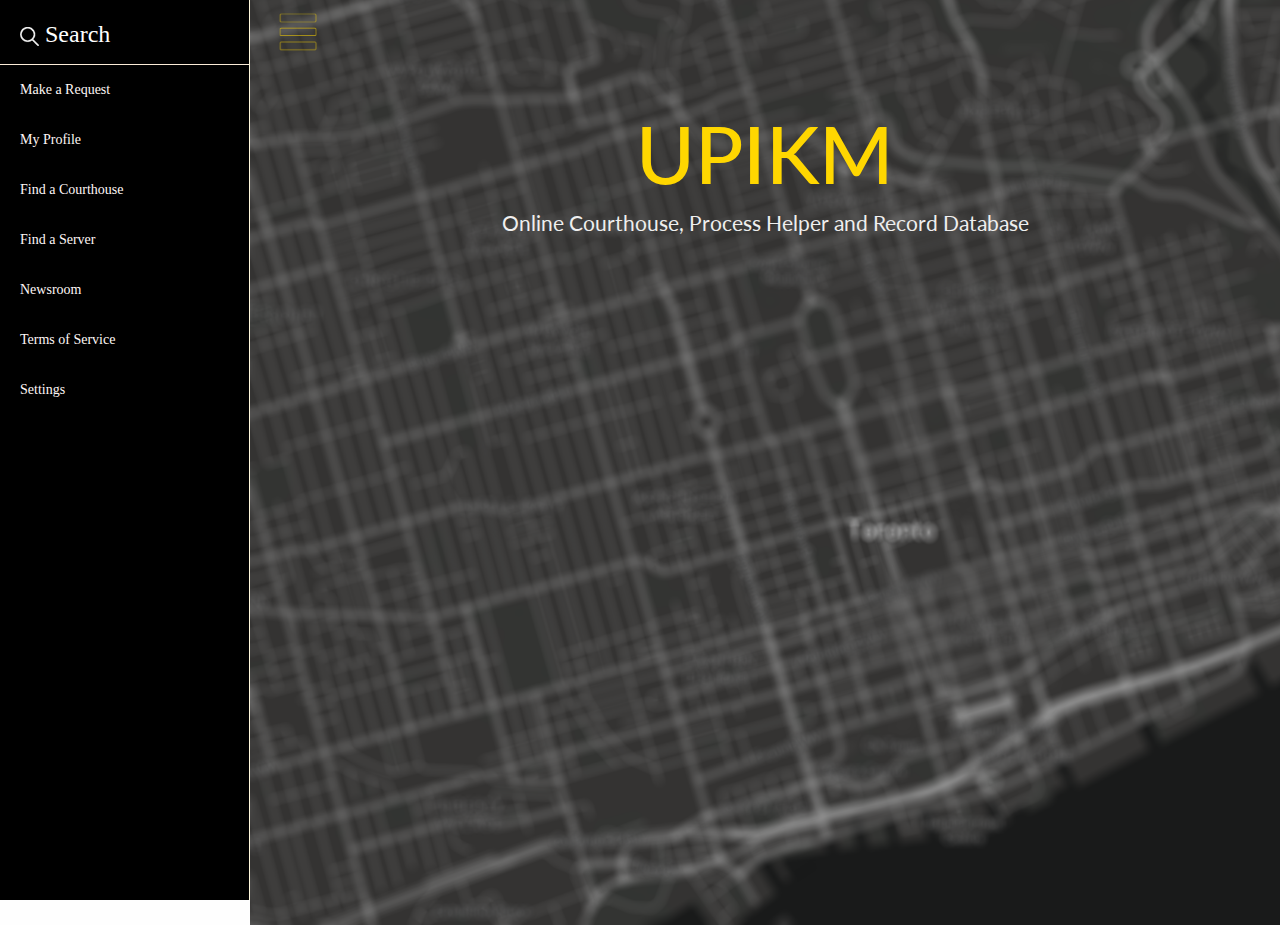
<file: processhelpersboilerplate.html>
<!DOCTYPE html>
<html lang="en">

<head>

    <meta charset="utf-8">
    <meta http-equiv="X-UA-Compatible" content="IE=edge">
    <meta name="viewport" content="width=device-width, shrink-to-fit=no, initial-scale=1">
    <meta name="description" content="">
    <meta name="author" content="">

    <title>UPIKM</title>

    <!-- Bootstrap Core CSS -->
    <link href="css/bootstrap.min.css" rel="stylesheet">

    <!-- Custom CSS -->
    <link href="css/simple-sidebar.css" rel="stylesheet">
    <link href="vladstyle.css" rel="stylesheet">
    <link href="https://fonts.googleapis.com/css?family=Antic+Slab|Lato:300" rel="stylesheet">


</head>

<body>

    <div id="wrapper">

        <!-- Sidebar -->
           <div id="sidebar-wrapper">
            <ul class="sidebar-nav">
                <li class="sidebar-brand">
                    <a href="#">
                       <img src="icons/magnifying-glass34.png">  Search
                    </a>
                </li>
                   <li>
                    <a href="#">Make a Request</a>
                </li>
                <li>
                    <a href="#">My Profile</a>
                </li>
                <li>
                    <a href="#">Find a Courthouse</a>
                </li>
                <li>
                    <a href="#">Find a Server</a>
                </li>
             
             
                </li>


                <li>
                    <a href="#">Newsroom</a>
                </li>
                <li>
                    <a href="#">Terms of Service</a>
                </li>
                <li>
                    <a href="#">Settings</a>
                </li>
            </ul>
        
        </div>
        <!-- /#sidebar-wrapper -->

        <!-- Page Content -->
        <div id="page-content-wrapper">
            <div class="container-fluid">
                
     <div class="row" style ="margin-top: -20px;">
                    <div class="col-lg-12 processsplash"  style="text-align: center; height: 105vh;">
                        <a class="btn" id="menu-toggle"><img   src="hamburgermenu.png"></a>
                        <h1 class="inserveheadtitle">UPIKM</h1>
                        
                        <p class="inserveheadsubtitle">Online Courthouse, Process Helper and Record Database</p>
                        <div class="splashbuttons">
                        
                    
                         
                        </div>
                    </div>
                </div>
            </div>
        </div>
        <!-- /#page-content-wrapper -->

    </div>
    <!-- /#wrapper -->

    <!-- jQuery -->
    <script src="js/jquery.js"></script>

    <!-- Bootstrap Core JavaScript -->
    <script src="js/bootstrap.min.js"></script>

    <!-- Menu Toggle Script -->
    <script>
    $("#menu-toggle").click(function(e) {
        e.preventDefault();
        $("#wrapper").toggleClass("toggled");
    });
    </script>

</body>

</html>
</file>
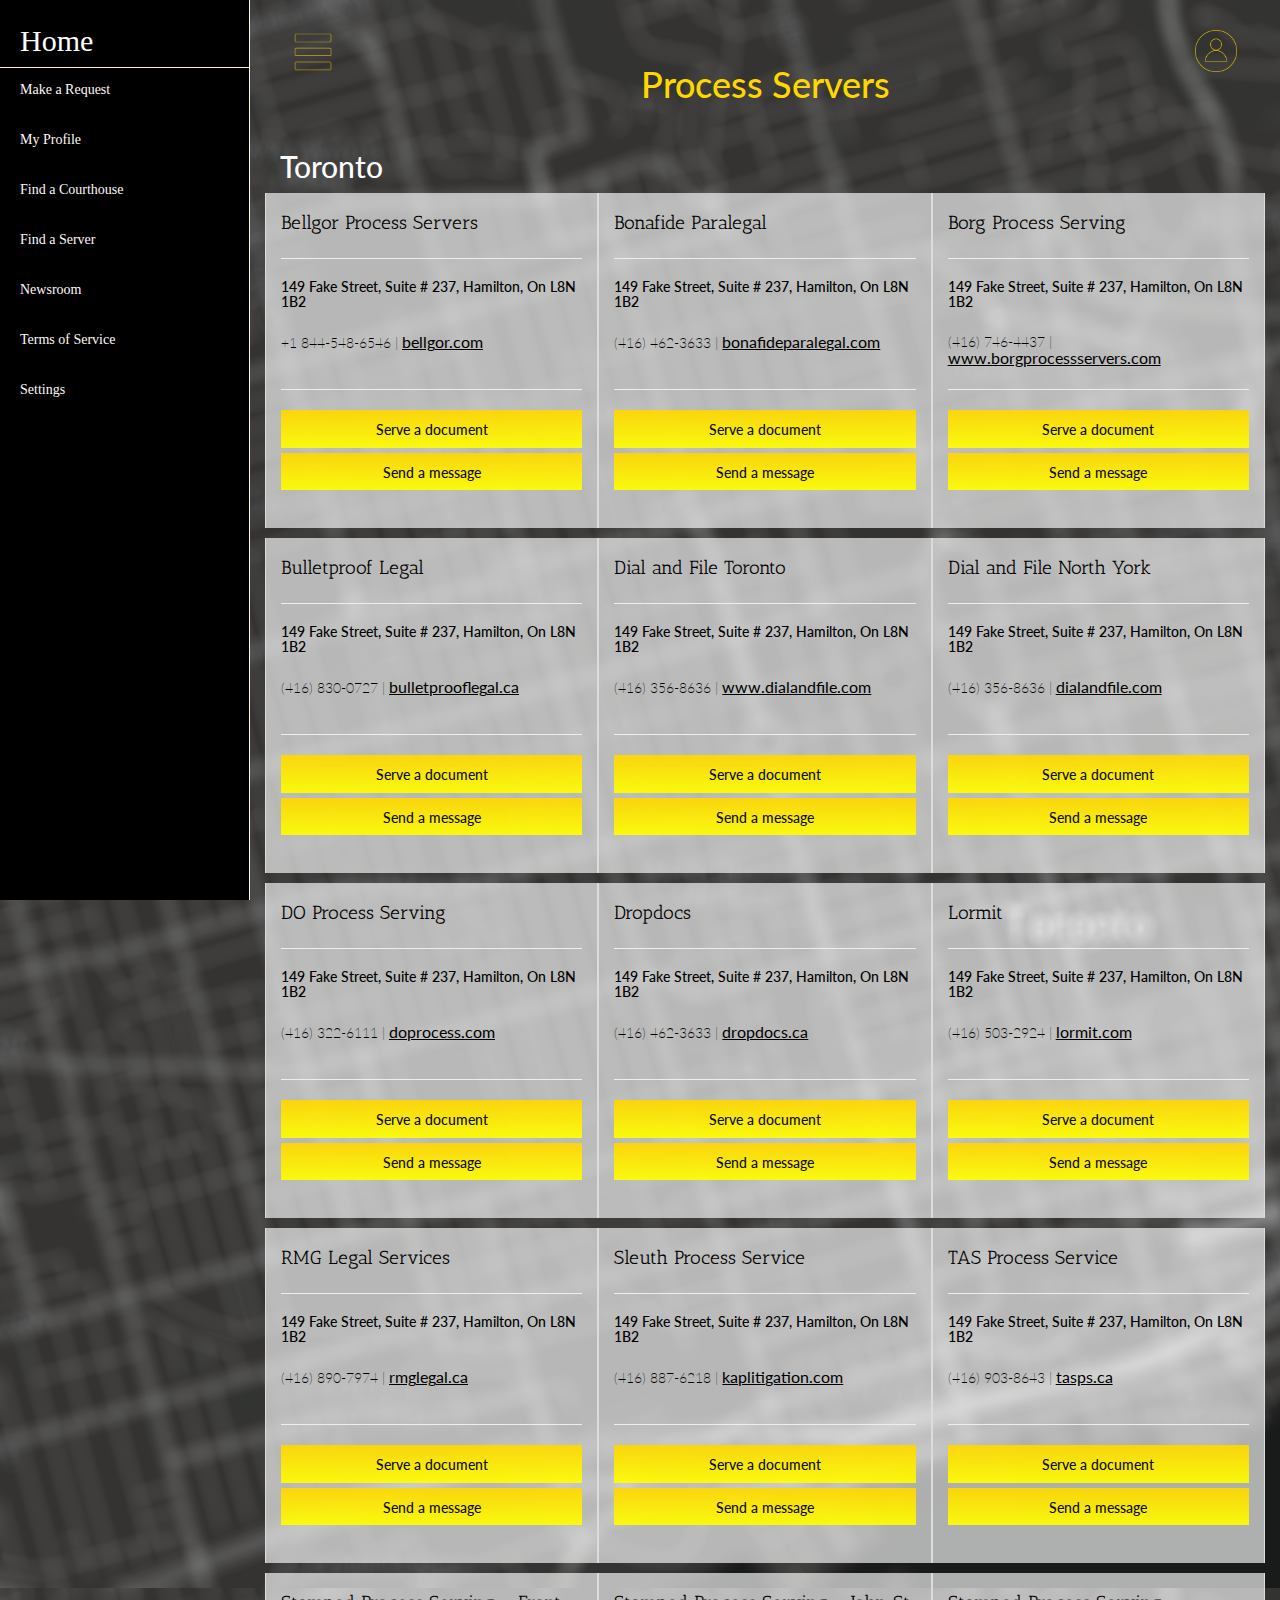
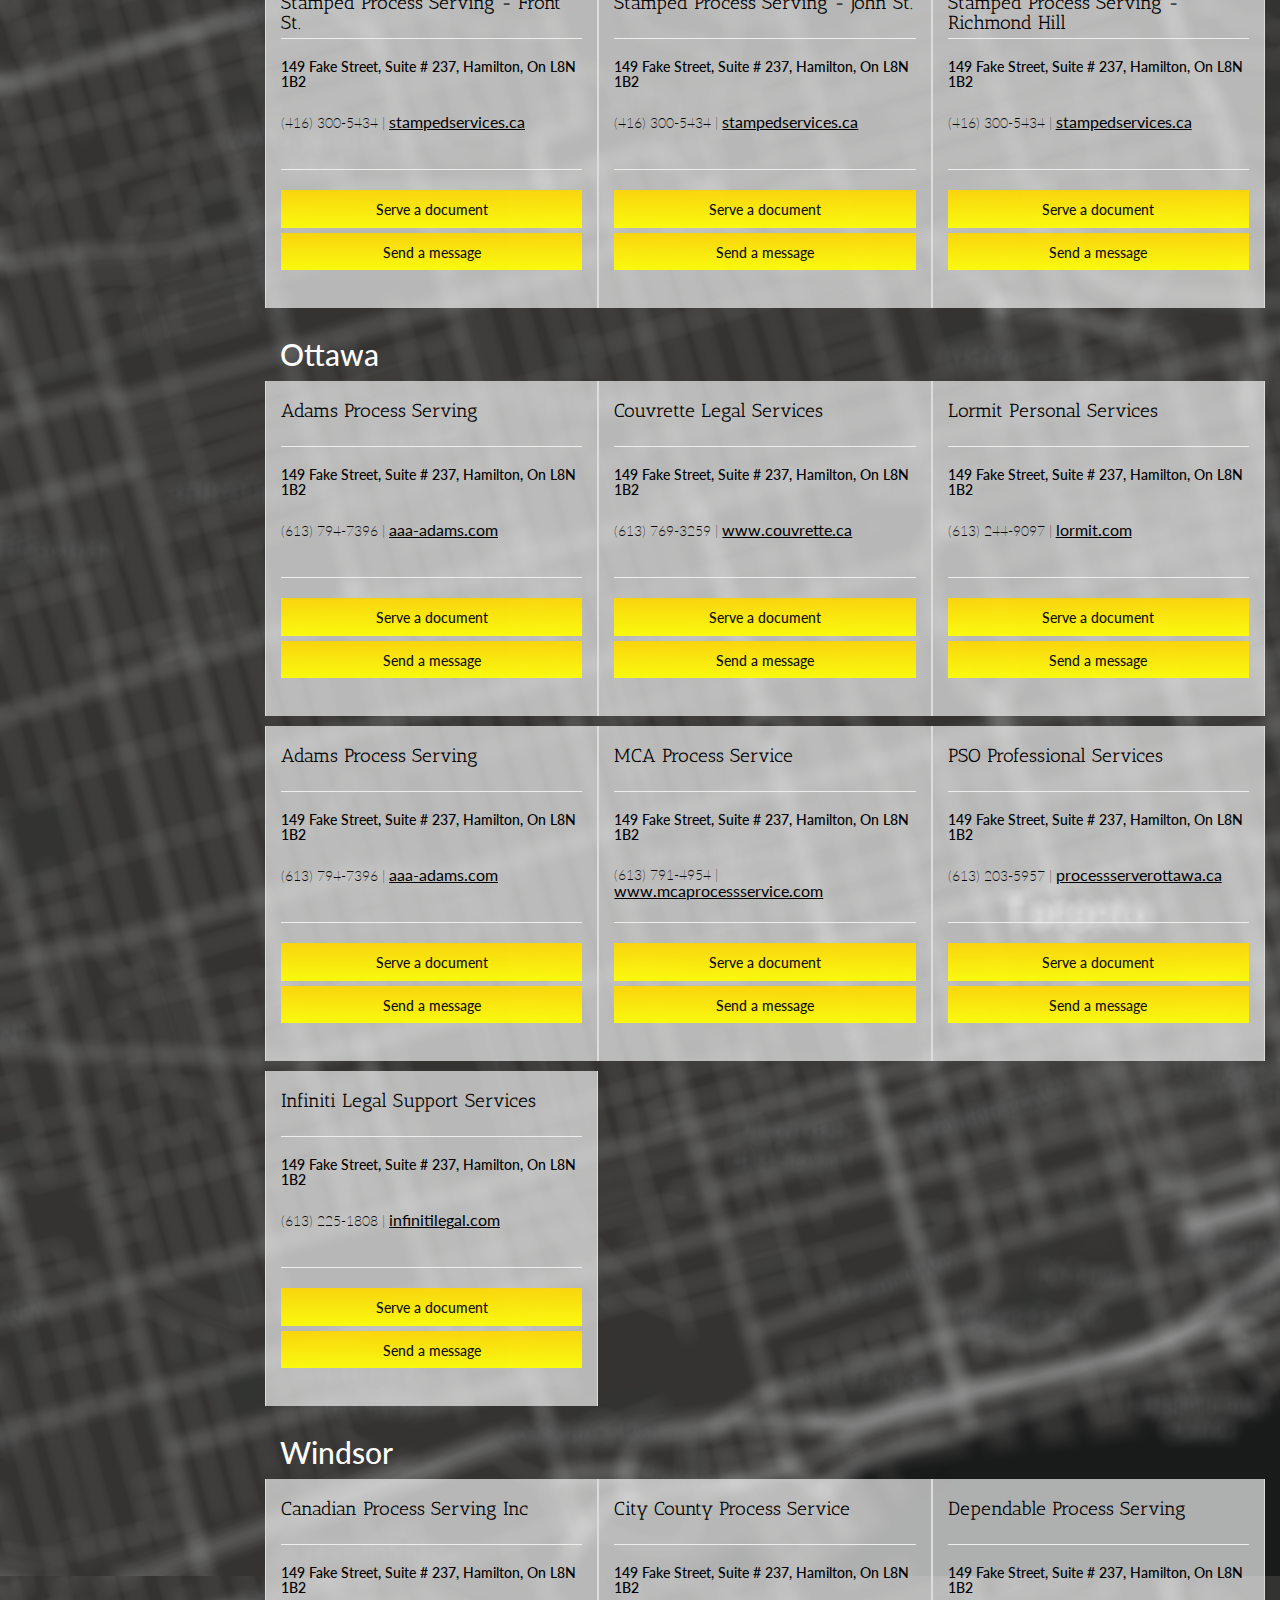
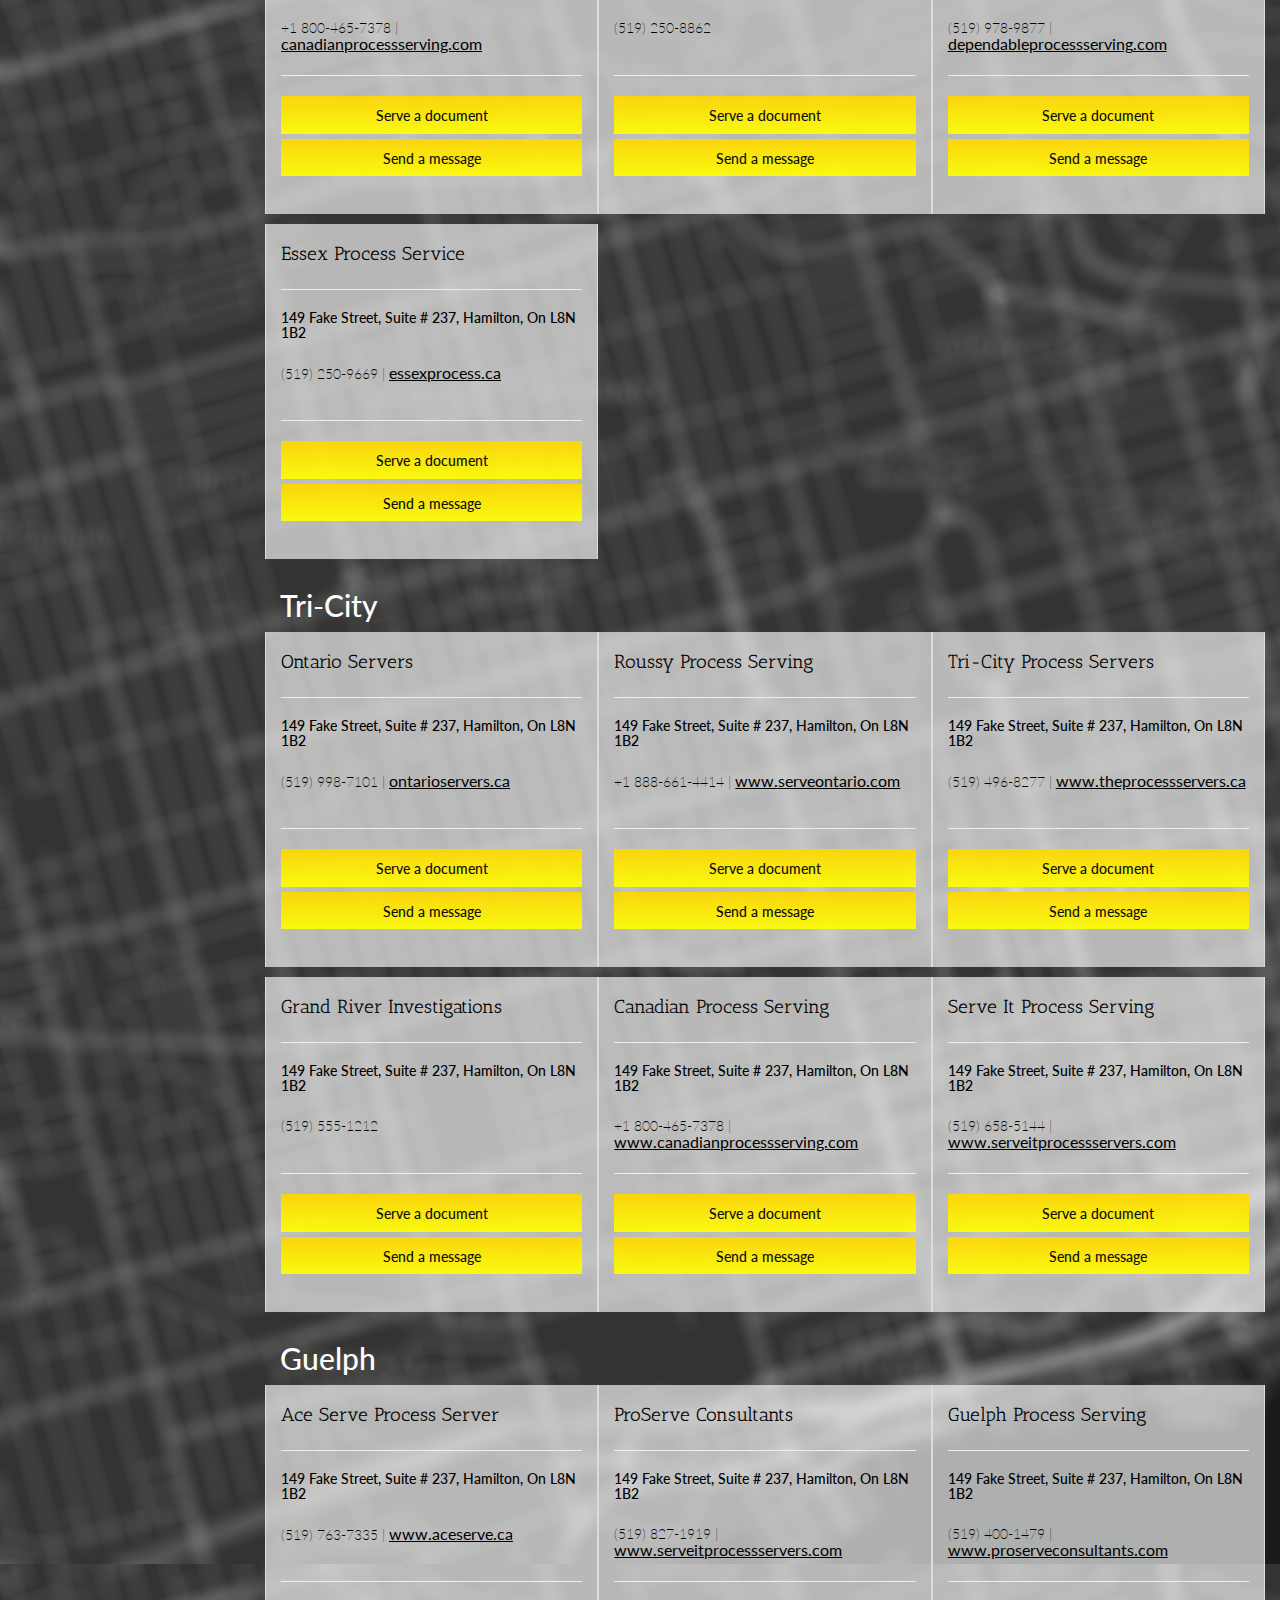
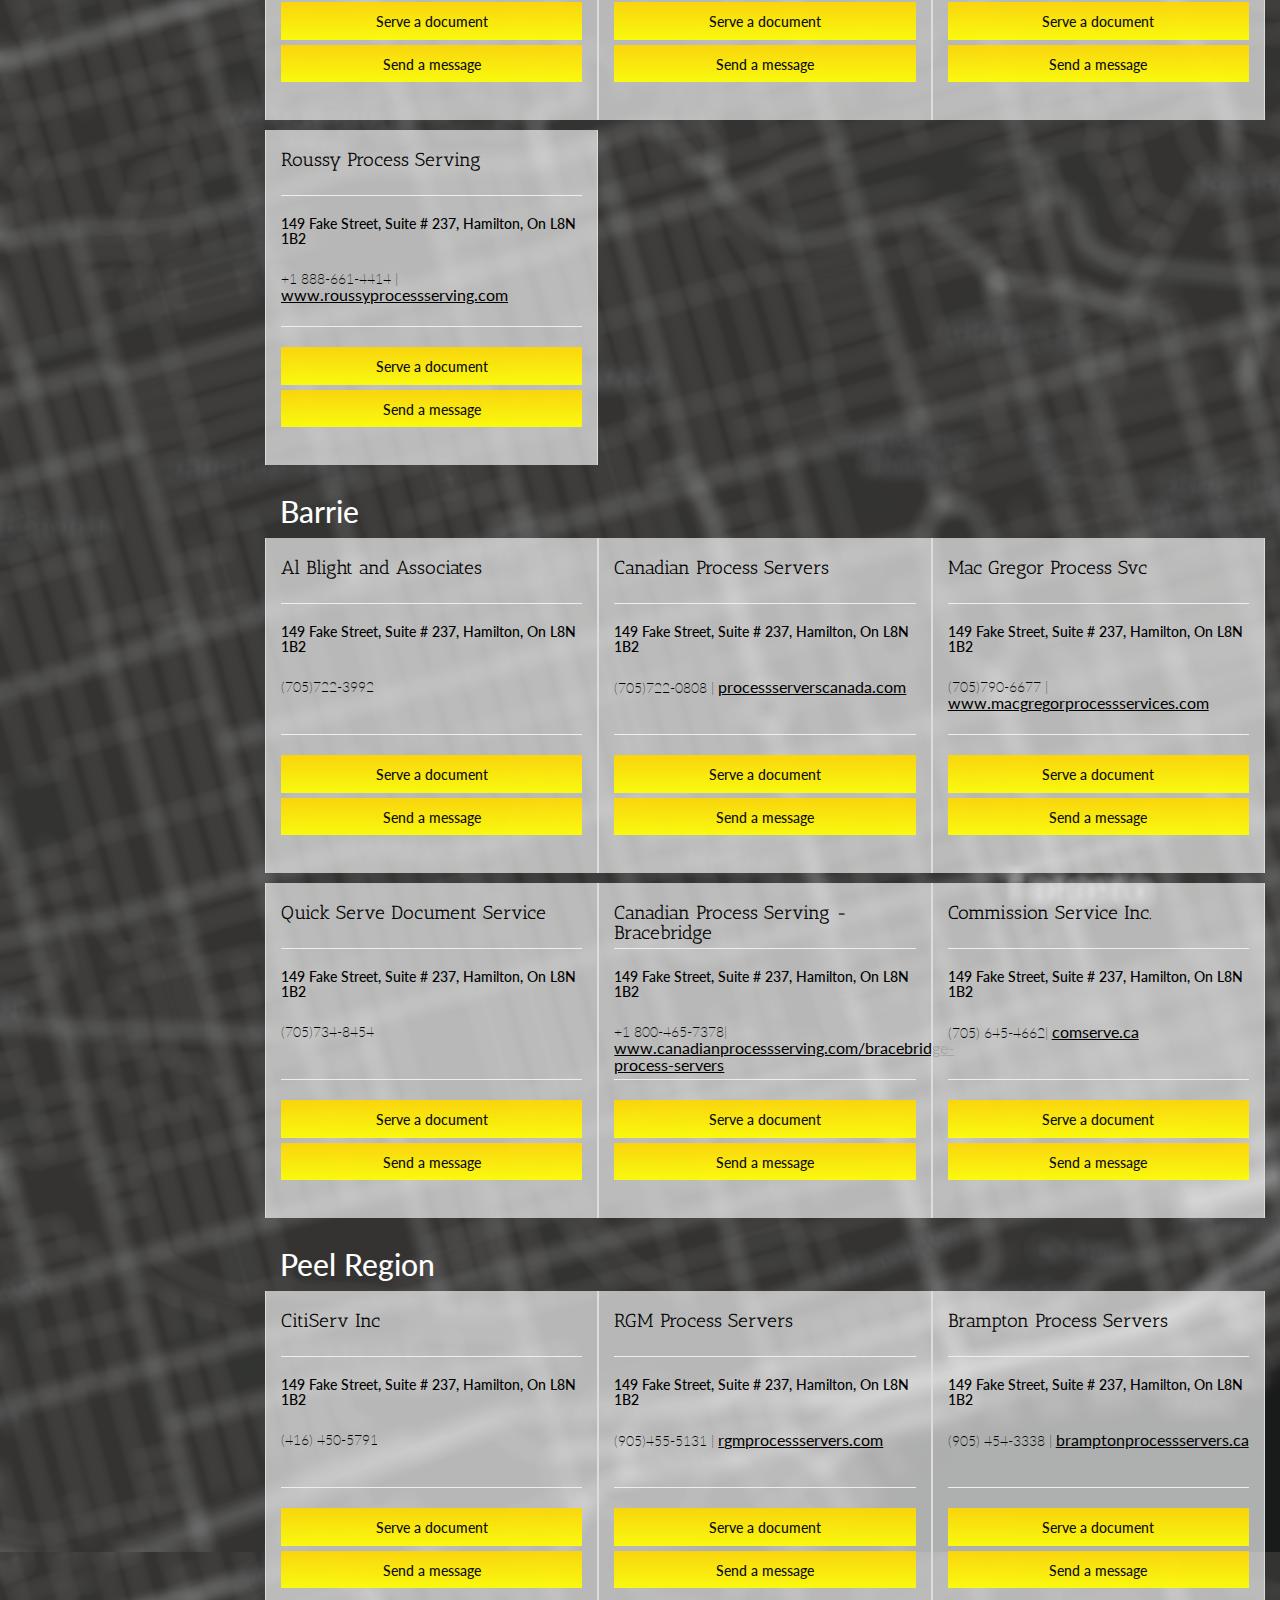
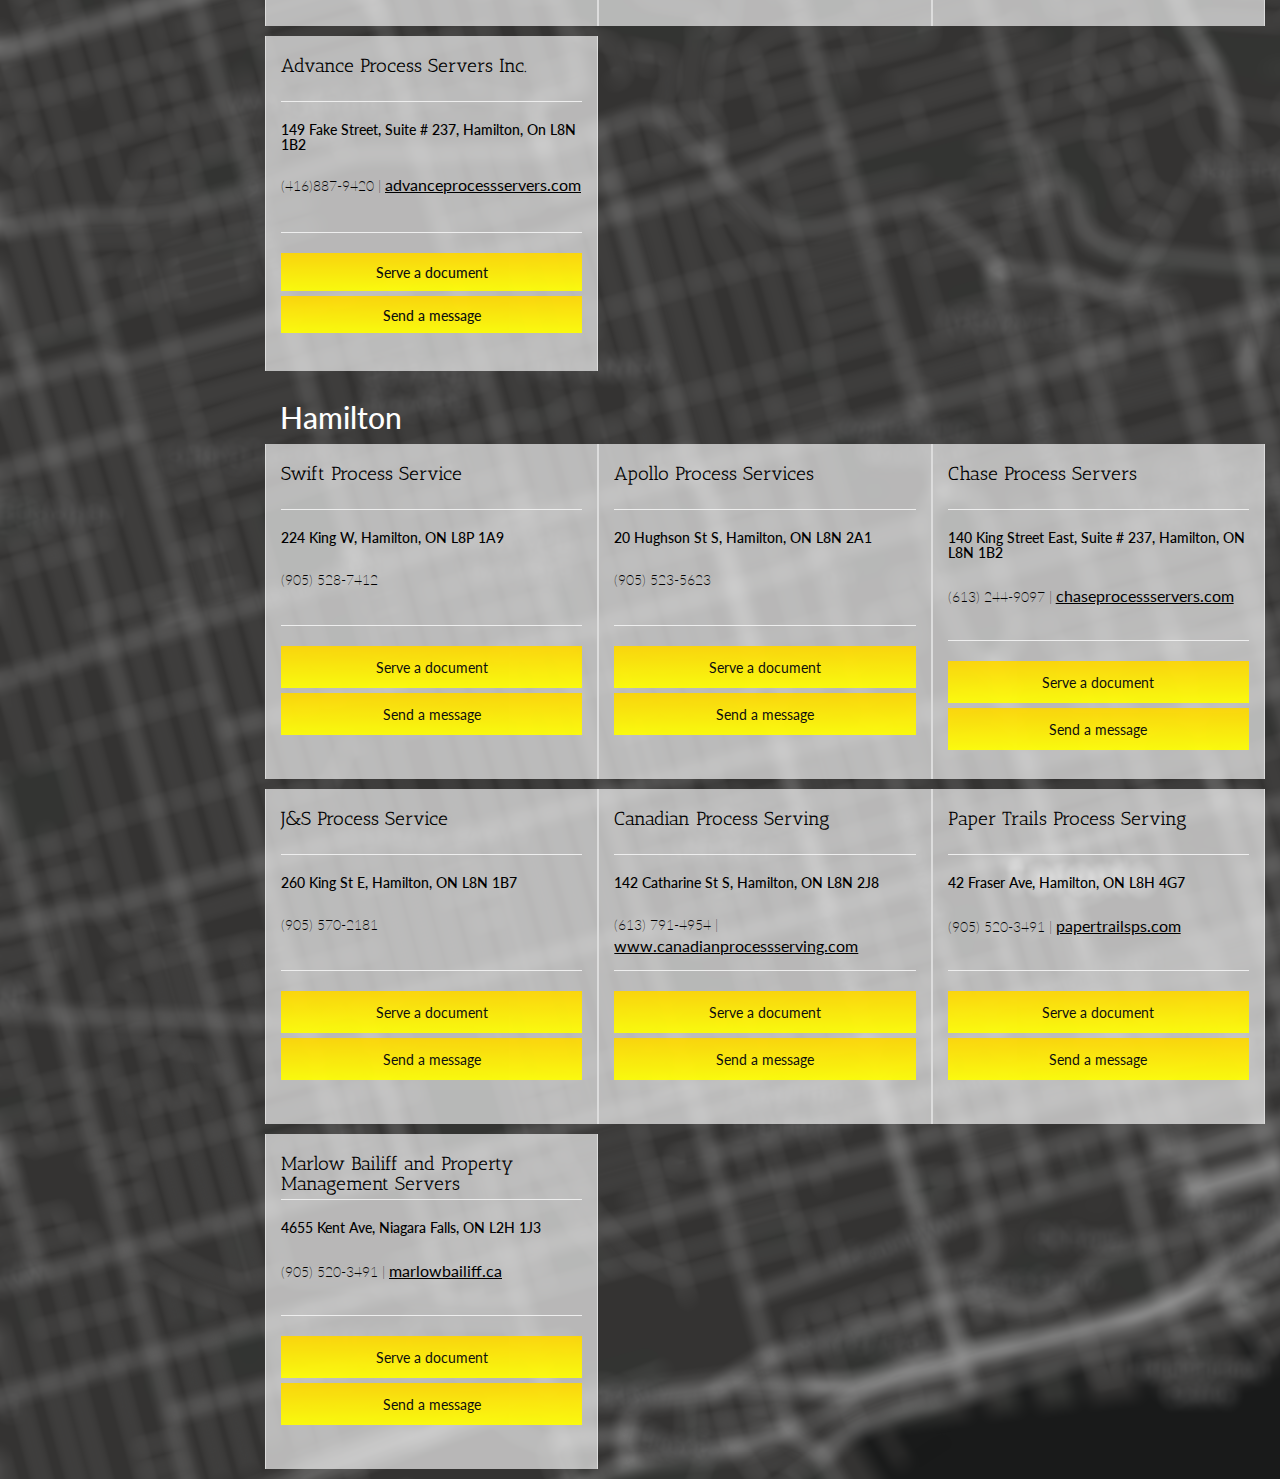
<file: processservers.html>
<!DOCTYPE html>
<html lang="en">

<head>

    <meta charset="utf-8">
    <meta http-equiv="X-UA-Compatible" content="IE=edge">
    <meta name="viewport" content="width=device-width, shrink-to-fit=no, initial-scale=1">
    <meta name="description" content="">
    <meta name="author" content="">

    <title>UPIKM</title>

    <!-- Bootstrap Core CSS -->
    <link href="css/bootstrap.min.css" rel="stylesheet">

    <!-- Custom CSS -->
    <link href="css/simple-sidebar.css" rel="stylesheet">
    <link href="vladstyle.css" rel="stylesheet">
    <link href="https://fonts.googleapis.com/css?family=Antic+Slab|Lato:300" rel="stylesheet">


<style>
    body {background-image: url('/images/mapbackblur.png');}   
    
    .columns p { color: black; font-weight: 200; height: 35px;}
    .columns a {text-align: center; color: black; text-decoration: underline; font-weight: 400; font-size: 15.5px;}
    .pagetitle h1 {color: #fefefe; color: gold; margin-bottom: 25px;}
    .columns h2 {color: #fefefe;}

</style>
</head>

    
<body>

    <div id="wrapper">

     <!-- Sidebar -->
           <div id="sidebar-wrapper">
               <ul class="sidebar-nav">
                <li class="sidebar-brand">
                    <a href="index.html">
                       <h2 style="font-weight: 200;">Home</h2>
                    </a>
                </li>
                   <li>
                    <a href="requestservice.html">Make a Request</a>
                </li>
                <li>
                    <a href="profile.html">My Profile</a>
                </li>
                <li>
                    <a href="courthouses.html">Find a Courthouse</a>
                </li>
                <li>
                    <a href="processservers.html">Find a Server</a>
                </li>
             
             
                </li>


                <li>
                    <a href="file:///Users/philjames/Documents/OmniwireBootstrap/index.html">Newsroom</a>
                </li>
                <li>
                    <a href="#">Terms of Service</a>
                </li>
                <li>
                    <a href="#">Settings</a>
                </li>
            </ul>
        </div>
        <!-- /#sidebar-wrapper -->

        <!-- Page Content -->
        
        
        <div id="directory page-content-wrapper">
         
       

        <div class="container-fluid">
      <div class="col-lg-12"  style="text-align: center; height: 65px;">
          
                                         <a class="btn" id="menu-toggle"><img   src="hamburgermenu.png"></a>
                        <a href="profile.html" class="btn" style="float: right;" id="account-toggle"><img  src="icons/user-icon.png"></a>
          </div>
               
<div style="margin-bottom: 0px;" class="pagetitle">
    <h1>Process Servers</h1>
</div>
       
<div id="Toronto city">        
<div style="margin-bottom: 0px;" class="citynames col-lg-12">
    <h2>Toronto</h2>
</div>
                     
            
<div class="columns col-xs-12 col-md-4 col-sm-6">
      
<h4 class="psname">Bellgor Process Servers</h4>   <hr />
<h3>149 Fake Street, Suite # 237, Hamilton, On L8N 1B2
    
<p><span class="phonenumber">+1 844-548-6546</span><span> | </span><a href="http://www.bellgor.com"><span class="websitename">bellgor.com</span></a> </p>

<hr/>
<div class="buttonarea"  style="text-align: center; padding-bottom: 15px;">
<button class="serveadoc">Serve a document</button>
<button class="serveadoc">Send a message </button>

</div>
    </div>
<div class="columns col-xs-12 col-md-4 col-sm-6">
      
<h4 class="psname">Bonafide Paralegal</h4>   <hr />
<h3>149 Fake Street, Suite # 237, Hamilton, On L8N 1B2
    
<p><span class="websitename" class="phonenumber">(416) 462-3633
</span><span> | </span><a href="http://www.bellgor.com"><span>bonafideparalegal.com</span></a> </p>

<hr/>
<div class="buttonarea" style="text-align: center; padding-bottom: 15px;">
<button class="serveadoc">Serve a document</button>
<button class="serveadoc">Send a message </button>

</div>
    </div>
<div class="columns col-xs-12 col-md-4 col-sm-6">
      
<h4 class="psname">Borg Process Serving</h4>   <hr />
<h3>149 Fake Street, Suite # 237, Hamilton, On L8N 1B2
    
    <p><span class="websitename" class="phonenumber">(416) 746-4437
</span><span> | </span><a href="http://www.borgprocessservers.com"><span>www.borgprocessservers.com</span></a> </p>

<hr/>
<div  style="text-align: center; padding-bottom: 15px;">
<button class="serveadoc">Serve a document</button>
<button class="serveadoc">Send a message </button>

</div>
    </div>
            
<div class="columns col-xs-12 col-md-4 col-sm-6">

      
<h4 class="psname">Bulletproof Legal</h4>   <hr />
<h3>149 Fake Street, Suite # 237, Hamilton, On L8N 1B2
    
    <p><span class="websitename" class="phonenumber">(416) 830-0727
</span><span> | </span><a href="http://bulletprooflegal.ca
"><span>bulletprooflegal.ca</span></a> </p>

<hr/>
<div  style="text-align: center; padding-bottom: 15px;">
<button class="serveadoc">Serve a document</button>
<button class="serveadoc">Send a message </button>

</div>
    </div>             <div class="columns col-xs-12 col-md-4 col-sm-6" style="">
      
<h4 class="psname">Dial and File Toronto</h4>   <hr />
<h3>149 Fake Street, Suite # 237, Hamilton, On L8N 1B2
    
<p><span class="phonenumber">(416) 356-8636</span><span> | </span><a href="http://dialandfile.com"><span class="websitename">www.dialandfile.com </span></a> </p>

<hr/>
<div class="buttonarea"  style="text-align: center; padding-bottom: 15px;">
<button class="serveadoc">Serve a document</button>
<button class="serveadoc">Send a message </button>

</div>
    </div>
<div class="columns col-xs-12 col-md-4 col-sm-6">
      
<h4 class="psname">Dial and File North York</h4>   <hr />
<h3>149 Fake Street, Suite # 237, Hamilton, On L8N 1B2
    
<p><span class="websitename" class="phonenumber">(416) 356-8636
</span><span> | </span><a href="http://www.bellgor.com"><span>dialandfile.com</span></a> </p>

<hr/>
<div class="buttonarea" style="text-align: center; padding-bottom: 15px;">
<button class="serveadoc">Serve a document</button>
<button class="serveadoc">Send a message </button>

</div>
    
    </div>

<div class="columns col-xs-12 col-md-4 col-sm-6">
      
<h4 class="psname">DO Process Serving</h4>   <hr />
<h3>149 Fake Street, Suite # 237, Hamilton, On L8N 1B2
    
<p><span class="phonenumber">(416) 322-6111 </span><span> | </span><a href="http://doprocess.com"><span class="websitename">doprocess.com
</span></a> </p>

<hr/>
<div class="buttonarea"  style="text-align: center; padding-bottom: 15px;">
<button class="serveadoc">Serve a document</button>
<button class="serveadoc">Send a message </button>

</div>
    </div>
<div class="columns col-xs-12 col-md-4 col-sm-6">
      
<h4 class="psname">Dropdocs</h4>   <hr />
<h3>149 Fake Street, Suite # 237, Hamilton, On L8N 1B2
    
<p><span class="websitename" class="phonenumber">(416) 462-3633
</span><span> | </span><a href="http://dropdocs.ca"><span>dropdocs.ca</span></a> </p>

<hr/>
<div class="buttonarea" style="text-align: center; padding-bottom: 15px;">
<button class="serveadoc">Serve a document</button>
<button class="serveadoc">Send a message </button>

</div>
    </div>
<div class="columns col-xs-12 col-md-4 col-sm-6">
      
<h4 class="psname">Lormit</h4>   <hr />
<h3>149 Fake Street, Suite # 237, Hamilton, On L8N 1B2
    
    <p><span class="websitename" class="phonenumber">(416) 503-2924
</span><span> | </span><a href="http://lormit.com"><span>lormit.com</span></a> </p>

<hr/>
<div  style="text-align: center; padding-bottom: 15px;">
<button class="serveadoc">Serve a document</button>
<button class="serveadoc">Send a message </button>

</div>
    </div>

<div class="columns col-xs-12 col-md-4 col-sm-6">
      
<h4 class="psname">RMG Legal Services</h4>   <hr />
<h3>149 Fake Street, Suite # 237, Hamilton, On L8N 1B2
    
    <p><span class="websitename" class="phonenumber">(416) 890-7974
</span><span> | </span><a href="http://rmglegal.ca"><span>rmglegal.ca
</span></a> </p>

<hr/>
<div  style="text-align: center; padding-bottom: 15px;">
<button class="serveadoc">Serve a document</button>
<button class="serveadoc">Send a message </button>

</div>
    </div>
    
<div class="columns col-xs-12 col-md-4 col-sm-6">
      
<h4 class="psname">Sleuth Process Service</h4>   <hr />
<h3>149 Fake Street, Suite # 237, Hamilton, On L8N 1B2
    
    <p><span class="websitename" class="phonenumber">(416) 887-6218
</span><span> | </span><a href="http://kaplitigation.com"><span>kaplitigation.com</span></a> </p>

<hr/>
<div  style="text-align: center; padding-bottom: 15px;">
<button class="serveadoc">Serve a document</button>
<button class="serveadoc">Send a message </button>

</div>
    </div>
    
<div class="columns col-xs-12 col-md-4 col-sm-6">
      
<h4 class="psname">TAS Process Service</h4>   <hr />
<h3>149 Fake Street, Suite # 237, Hamilton, On L8N 1B2
    
    <p><span class="websitename" class="phonenumber">(416) 903-8643
</span><span> | </span><a href="http://tasps.ca"><span>tasps.ca
</span></a> </p>

<hr/>
<div  style="text-align: center; padding-bottom: 15px;">
<button class="serveadoc">Serve a document</button>
<button class="serveadoc">Send a message </button>

</div>
    </div>
            
            
<div class="columns col-xs-12 col-md-4 col-sm-6">
      
<h4 class="psname">Stamped Process Serving - Front St.</h4>   <hr />
<h3>149 Fake Street, Suite # 237, Hamilton, On L8N 1B2
    
    <p><span class="websitename" class="phonenumber">(416) 300-5434
</span><span> | </span><a href="http://stampedservices.ca"><span>stampedservices.ca</span></a> </p>

<hr/>
<div  style="text-align: center; padding-bottom: 15px;">
<button class="serveadoc">Serve a document</button>
<button class="serveadoc">Send a message </button>

</div>
    </div>
    
<div class="columns col-xs-12 col-md-4 col-sm-6">
      
<h4 class="psname">Stamped Process Serving - John St.</h4>   <hr />
<h3>149 Fake Street, Suite # 237, Hamilton, On L8N 1B2
    
    <p><span class="websitename" class="phonenumber">(416) 300-5434
</span><span> | </span><a href="http://stampedservices.ca"><span>stampedservices.ca</span></a> </p>

<hr/>
<div  style="text-align: center; padding-bottom: 15px;">
<button class="serveadoc">Serve a document</button>
<button class="serveadoc">Send a message </button>

</div>
    </div>
    
<div class="columns col-xs-12 col-md-4 col-sm-6">
      
<h4 class="psname">Stamped Process Serving - Richmond Hill</h4>   <hr />
<h3>149 Fake Street, Suite # 237, Hamilton, On L8N 1B2
    
    <p><span class="websitename" class="phonenumber">(416) 300-5434
</span><span> | </span><a href="stampedservices.ca"><span>stampedservices.ca</span></a> </p>

<hr/>
<div  style="text-align: center; padding-bottom: 15px;">
<button class="serveadoc">Serve a document</button>
<button class="serveadoc">Send a message </button>

        </div>
    </div>
</div>  
<div id="Ottawa city">  
<div style="margin-bottom: 0px;" class="citynames col-lg-12">
    <h2>Ottawa</h2>
</div>     
    
      

<div class="columns col-xs-12 col-md-4 col-sm-6">
      
<h4 class="psname">Adams Process Serving</h4>   <hr />
<h3>149 Fake Street, Suite # 237, Hamilton, On L8N 1B2
    
<p><span class="phonenumber">(613) 794-7396</span><span> | </span><a href="http://aaa-adams.com"><span class="websitename">aaa-adams.com
</span></a> </p>

<hr/>
<div class="buttonarea"  style="text-align: center; padding-bottom: 15px;">
<button class="serveadoc">Serve a document</button>
<button class="serveadoc">Send a message </button>

</div>
    </div>
    
<div class="columns col-xs-12 col-md-4 col-sm-6">
      
<h4 class="psname">Couvrette Legal Services</h4>   <hr />
<h3>149 Fake Street, Suite # 237, Hamilton, On L8N 1B2
    
<p><span span class="phonenumber">(613) 769-3259</span><span> | </span><a href="http://www.couvrette.ca/"><span class="websitename">www.couvrette.ca</span></a> </p>

<hr/>
<div class="buttonarea"  style="text-align: center; padding-bottom: 15px;">
<button class="serveadoc">Serve a document</button>
<button class="serveadoc">Send a message </button>

</div>
    </div>
            
<div class="columns col-xs-12 col-md-4 col-sm-6">
    
<h4 class="psname">Lormit Personal Services</h4>   <hr />
<h3>149 Fake Street, Suite # 237, Hamilton, On L8N 1B2
    
<p><span class="phonenumber">(613) 244-9097
</span><span> | </span><a href="http://www.lormit.com "><span class="websitename">lormit.com</span></a> </p>

<hr/>
<div class="buttonarea"  style="text-align: center; padding-bottom: 15px;">
<button class="serveadoc">Serve a document</button>
<button class="serveadoc">Send a message </button>

</div>
    </div>
    
            
<div class="columns col-xs-12 col-md-4 col-sm-6">
      
<h4 class="psname">Adams Process Serving</h4>   <hr />
<h3>149 Fake Street, Suite # 237, Hamilton, On L8N 1B2
    
<p><span class="phonenumber">(613) 794-7396</span><span> | </span><a href="http://aaa-adams.com"><span class="websitename">aaa-adams.com
</span></a> </p>

<hr/>
<div class="buttonarea"  style="text-align: center; padding-bottom: 15px;">
<button class="serveadoc">Serve a document</button>
<button class="serveadoc">Send a message </button>

</div>
    </div>
    
<div class="columns col-xs-12 col-md-4 col-sm-6">
      
<h4 class="psname">MCA Process Service</h4>   <hr />
<h3>149 Fake Street, Suite # 237, Hamilton, On L8N 1B2
    
<p><span span class="phonenumber">(613) 791-4954</span> | </span><a href="http://www.mcaprocessservice.com/"><span class="websitename">www.mcaprocessservice.com</span></a> </p>

<hr/>
<div class="buttonarea"  style="text-align: center; padding-bottom: 15px;">
<button class="serveadoc">Serve a document</button>
<button class="serveadoc">Send a message </button>

</div>
    </div>
            
<div class="columns col-xs-12 col-md-4 col-sm-6">
    
<h4 class="psname">PSO Professional Services</h4>   <hr />
<h3>149 Fake Street, Suite # 237, Hamilton, On L8N 1B2
    
<p><span class="phonenumber">(613) 203-5957</span><span> | </span><a href="http://www.processserverottawa.ca"><span class="websitename">processserverottawa.ca</span></a> </p>

<hr/>
<div class="buttonarea"  style="text-align: center; padding-bottom: 15px;">
<button class="serveadoc">Serve a document</button>
<button class="serveadoc">Send a message </button>

</div>
    </div>
    
<div class="columns col-xs-12 col-md-4 col-sm-6">
    
<h4 class="psname">Infiniti Legal Support Services</h4>   <hr />
<h3>149 Fake Street, Suite # 237, Hamilton, On L8N 1B2
    
<p><span class="phonenumber">(613) 225-1808</span><span> | </span><a href="http://infinitilegal.com/en/"><span class="websitename">infinitilegal.com</span></a> </p>

<hr/>
<div class="buttonarea"  style="text-align: center; padding-bottom: 15px;">
<button class="serveadoc">Serve a document</button>
<button class="serveadoc">Send a message </button>

</div>
    </div>
    

    
</div>
<div id="Windsor city">
<div style="margin-bottom: 0px;" class="citynames col-lg-12">
    <h2>Windsor</h2>
</div>
    
<div class="columns col-xs-12 col-md-4 col-sm-6">
    
    <h4 class="psname">Canadian Process Serving Inc</h4>   <hr />
    <h3>149 Fake Street, Suite # 237, Hamilton, On L8N 1B2
    
    <p><span class="phonenumber">+1 800-465-7378</span><span> | </span><a href="http://www.canadianprocessserving.com"><span class="websitename">canadianprocessserving.com</span></a> </p>

    <hr/>
    <div class="buttonarea"  style="text-align: center; padding-bottom: 15px;">
        <button class="serveadoc">Serve a document</button>
        <button class="serveadoc">Send a message </button>

</div>
    </div>       

<div class="columns col-xs-12 col-md-4 col-sm-6">
    
<h4 class="psname">City County Process Service</h4>   <hr />
<h3>149 Fake Street, Suite # 237, Hamilton, On L8N 1B2
    
<p><span class="phonenumber">(519) 250-8862</span><span> 
    
<hr/>
<div class="buttonarea"  style="text-align: center; padding-bottom: 15px;">
<button class="serveadoc">Serve a document</button>
<button class="serveadoc">Send a message </button>

</div>
    </div>       
    

<div class="columns col-xs-12 col-md-4 col-sm-6">
    
    <h4 class="psname">Dependable Process Serving</h4>   <hr />
    <h3>149 Fake Street, Suite # 237, Hamilton, On L8N 1B2
    
    <p><span class="phonenumber">(519) 978-9877</span><span> | </span><a href="http://dependableprocessserving.com"><span class="websitename">dependableprocessserving.com</span></a> </p>

    <hr/>
    <div class="buttonarea"  style="text-align: center; padding-bottom: 15px;">
        <button class="serveadoc">Serve a document</button>
        <button class="serveadoc">Send a message </button>

</div>
    </div>    
   
<div class="columns col-xs-12 col-md-4 col-sm-6">
    
    <h4 class="psname">Essex Process Service</h4>   <hr />
    <h3>149 Fake Street, Suite # 237, Hamilton, On L8N 1B2
    
    <p><span class="phonenumber">(519) 250-9669</span><span> | </span><a href="http://essexprocess.ca"><span class="websitename">essexprocess.ca</span></a> </p>

    <hr/>
    <div class="buttonarea"  style="text-align: center; padding-bottom: 15px;">
        <button class="serveadoc">Serve a document</button>
        <button class="serveadoc">Send a message </button>

</div>
    </div>    
       
</div>    
<div id="Tricity city">
    
<div style="margin-bottom: 0px; display: block;" class="citynames col-lg-12">
    <h2>Tri-City</h2>
</div>
    
    
<div class="columns col-xs-12 col-md-4 col-sm-6">
    
    <h4 class="psname">Ontario Servers</h4>   <hr />
    <h3>149 Fake Street, Suite # 237, Hamilton, On L8N 1B2
    
    <p><span class="phonenumber">(519) 998-7101</span><span> | </span><a href="http://ontarioservers.ca/kitchener-process.html"><span class="websitename">ontarioservers.ca</span></a> </p>

    <hr/>
    <div class="buttonarea"  style="text-align: center; padding-bottom: 15px;">
        <button class="serveadoc">Serve a document</button>
        <button class="serveadoc">Send a message </button>

</div>
    </div>      

<div class="columns col-xs-12 col-md-4 col-sm-6">
    
<h4 class="psname">Roussy Process Serving</h4>   <hr />
    <h3>149 Fake Street, Suite # 237, Hamilton, On L8N 1B2
    
    <p><span class="phonenumber">+1 888-661-4414</span><span> | </span><a href="http://www.serveontario.com"><span class="websitename">www.serveontario.com</span></a> </p>

    <hr/>
    <div class="buttonarea"  style="text-align: center; padding-bottom: 15px;">
        <button class="serveadoc">Serve a document</button>
        <button class="serveadoc">Send a message </button>

</div>
    </div>
    
<div class="columns col-xs-12 col-md-4 col-sm-6">
    
<h4 class="psname">Tri-City Process Servers</h4>   <hr />
    <h3>149 Fake Street, Suite # 237, Hamilton, On L8N 1B2
    
    <p><span class="phonenumber">(519) 496-8277</span><span> | </span><a href="http://www.theprocessservers.ca"><span class="websitename">www.theprocessservers.ca</span></a> </p>

    <hr/>
    <div class="buttonarea"  style="text-align: center; padding-bottom: 15px;">
        <button class="serveadoc">Serve a document</button>
        <button class="serveadoc">Send a message </button>

</div>
    </div>     
    
<div class="columns col-xs-12 col-md-4 col-sm-6">
    
<h4 class="psname">Grand River Investigations</h4>   <hr />
    <h3>149 Fake Street, Suite # 237, Hamilton, On L8N 1B2
    
    <p><span class="phonenumber">(519) 555-1212</span><span> </p>

    <hr/>
    <div class="buttonarea"  style="text-align: center; padding-bottom: 15px;">
        <button class="serveadoc">Serve a document</button>
        <button class="serveadoc">Send a message </button>

</div>
    </div>    

<div class="columns col-xs-12 col-md-4 col-sm-6">
    
<h4 class="psname">Canadian Process Serving</h4>   <hr />
    <h3>149 Fake Street, Suite # 237, Hamilton, On L8N 1B2
    
    <p><span class="phonenumber">+1 800-465-7378</span><span> | </span><a href="http://www.canadianprocessserving.com/waterloo-process-servers/"><span class="websitename">www.canadianprocessserving.com</span></a> </p>

    <hr/>
    <div class="buttonarea"  style="text-align: center; padding-bottom: 15px;">
        <button class="serveadoc">Serve a document</button>
        <button class="serveadoc">Send a message </button>

</div>
    </div>     
    
    
    
    
<div class="columns col-xs-12 col-md-4 col-sm-6">
    
<h4 class="psname">Serve It Process Serving</h4>   <hr />
    <h3>149 Fake Street, Suite # 237, Hamilton, On L8N 1B2
    
    <p><span class="phonenumber">(519) 658-5144</span><span> | </span><a href="http://www.serveitprocessservers.com/"><span class="websitename">www.serveitprocessservers.com</span></a> </p>

    <hr/>
    <div class="buttonarea"  style="text-align: center; padding-bottom: 15px;">
        <button class="serveadoc">Serve a document</button>
        <button class="serveadoc">Send a message </button>

</div>
    </div>   
      </div> 
<div id="Guelph city">

<div style="margin-bottom: 0px; display: block;" class="citynames col-lg-12">
    <h2>Guelph</h2>
</div>
    
<div class="columns col-xs-12 col-md-4 col-sm-6">
    
<h4 class="psname">Ace Serve Process Server</h4>   <hr />
    <h3>149 Fake Street, Suite # 237, Hamilton, On L8N 1B2
    
    <p><span class="phonenumber">(519) 763-7335</span><span> | </span><a href="http://www.aceserve.ca"><span class="websitename">www.aceserve.ca</span></a> </p>

    <hr/>
    <div class="buttonarea"  style="text-align: center; padding-bottom: 15px;">
        <button class="serveadoc">Serve a document</button>
        <button class="serveadoc">Send a message </button>

</div>
    </div>     
    
<div class="columns col-xs-12 col-md-4 col-sm-6">
    
<h4 class="psname">ProServe Consultants</h4>   <hr />
    <h3>149 Fake Street, Suite # 237, Hamilton, On L8N 1B2
    
    <p><span class="phonenumber">(519) 827-1919</span><span> | </span><a href="http://www.serveitprocessservers.com/"><span class="websitename">www.serveitprocessservers.com</span></a> </p>

    <hr/>
    <div class="buttonarea"  style="text-align: center; padding-bottom: 15px;">
        <button class="serveadoc">Serve a document</button>
        <button class="serveadoc">Send a message </button>

</div>
    </div>     
    
<div class="columns col-xs-12 col-md-4 col-sm-6">
    
<h4 class="psname">Guelph Process Serving</h4>   <hr />
    <h3>149 Fake Street, Suite # 237, Hamilton, On L8N 1B2
    
    <p><span class="phonenumber">(519) 400-1479</span><span> | </span><a href="http://www.proserveconsultants.com"><span class="websitename">www.proserveconsultants.com</span></a> </p>

    <hr/>
    <div class="buttonarea"  style="text-align: center; padding-bottom: 15px;">
        <button class="serveadoc">Serve a document</button>
        <button class="serveadoc">Send a message </button>

</div>
    </div>     
    
<div class="columns col-xs-12 col-md-4 col-sm-6">
    
<h4 class="psname">Roussy Process Serving</h4>   <hr />
    <h3>149 Fake Street, Suite # 237, Hamilton, On L8N 1B2
    
    <p><span class="phonenumber">+1 888-661-4414</span><span> | </span><a href="https://www.roussyprocessserving.com"><span class="websitename">www.roussyprocessserving.com</span></a> </p>

    <hr/>
    <div class="buttonarea"  style="text-align: center; padding-bottom: 15px;">
        <button class="serveadoc">Serve a document</button>
        <button class="serveadoc">Send a message </button>

</div>
    </div>     
    </div> 
<div id="Barrie city">

<div style="margin-bottom: 0px; display: block;" class="citynames col-lg-12">
    <h2>Barrie</h2>
</div>
    
<div class="columns col-xs-12 col-md-4 col-sm-6">
    
<h4 class="psname">Al Blight and Associates</h4>   <hr />
    <h3>149 Fake Street, Suite # 237, Hamilton, On L8N 1B2
    
    <p><span class="phonenumber">(705)722-3992</span><span></p>

    <hr/>
    <div class="buttonarea"  style="text-align: center; padding-bottom: 15px;">
        <button class="serveadoc">Serve a document</button>
        <button class="serveadoc">Send a message </button>

</div>
    </div>     
    
<div class="columns col-xs-12 col-md-4 col-sm-6">
    
<h4 class="psname">Canadian Process Servers</h4>   <hr />
    <h3>149 Fake Street, Suite # 237, Hamilton, On L8N 1B2
    
    <p><span class="phonenumber">(705)722-0808</span><span> | </span><a href="http://www.processserverscanada.com"><span class="websitename">processserverscanada.com</span></a> </p>

    <hr/>
    <div class="buttonarea"  style="text-align: center; padding-bottom: 15px;">
        <button class="serveadoc">Serve a document</button>
        <button class="serveadoc">Send a message </button>

</div>
    </div>     
    
<div class="columns col-xs-12 col-md-4 col-sm-6">
    
<h4 class="psname">Mac Gregor Process Svc</h4>   <hr />
    <h3>149 Fake Street, Suite # 237, Hamilton, On L8N 1B2
    
    <p><span class="phonenumber">(705)790-6677</span><span> | </span><a href="http://www.macgregorprocessservices.com"><span class="websitename">www.macgregorprocessservices.com</span></a> </p>

    <hr/>
    <div class="buttonarea"  style="text-align: center; padding-bottom: 15px;">
        <button class="serveadoc">Serve a document</button>
        <button class="serveadoc">Send a message </button>

</div>
    </div>     
    
<div class="columns col-xs-12 col-md-4 col-sm-6">
    
<h4 class="psname">Quick Serve Document Service</h4>   <hr />
    <h3>149 Fake Street, Suite # 237, Hamilton, On L8N 1B2
    
    <p><span class="phonenumber">(705)734-8454</span></p>

    <hr/>
    <div class="buttonarea"  style="text-align: center; padding-bottom: 15px;">
        <button class="serveadoc">Serve a document</button>
        <button class="serveadoc">Send a message </button>

</div>
    </div> 
    
    
    
<div class="columns col-xs-12 col-md-4 col-sm-6">
    

<h4 class="psname">Canadian Process Serving - Bracebridge</h4>   <hr />
    <h3>149 Fake Street, Suite # 237, Hamilton, On L8N 1B2
    
    <p><span class="phonenumber">+1 800-465-7378</span>| </span><a href="http://www.canadianprocessserving.com/bracebridge-process-servers/"><span class="websitename">www.canadianprocessserving.com/bracebridge-process-servers</span></a> </p>

    <hr/>
    <div class="buttonarea"  style="text-align: center; padding-bottom: 15px;">
        <button class="serveadoc">Serve a document</button>
        <button class="serveadoc">Send a message </button>

</div>
    </div>     
    
    <div class="columns col-xs-12 col-md-4 col-sm-6">
    <h4 class="psname">Commission Service Inc.</h4>   <hr />
    <h3>149 Fake Street, Suite # 237, Hamilton, On L8N 1B2
    
    <p><span class="phonenumber">(705) 645-4662</span>| </span><a href="http://comserve.ca/"><span class="websitename">comserve.ca</span></a> </p>

    <hr/>
    <div class="buttonarea"  style="text-align: center; padding-bottom: 15px;">
        <button class="serveadoc">Serve a document</button>
        <button class="serveadoc">Send a message </button>

</div>
    </div> 
</div>
    
<div id="Peel city">

<div style="margin-bottom: 0px; display: block;" class="citynames col-lg-12">
    <h2>Peel Region</h2>
</div>
    
<div class="columns col-xs-12 col-md-4 col-sm-6">
    
<h4 class="psname">CitiServ Inc</h4>   <hr />
    <h3>149 Fake Street, Suite # 237, Hamilton, On L8N 1B2
    
    <p><span class="phonenumber">(416) 450-5791</span><span></p>

    <hr/>
    <div class="buttonarea"  style="text-align: center; padding-bottom: 15px;">
        <button class="serveadoc">Serve a document</button>
        <button class="serveadoc">Send a message </button>

</div>
    </div>     
    
<div class="columns col-xs-12 col-md-4 col-sm-6">
    
<h4 class="psname">RGM Process Servers</h4>   <hr />
    <h3>149 Fake Street, Suite # 237, Hamilton, On L8N 1B2
    
    <p><span class="phonenumber">(905)455-5131</span><span> | </span><a href="http://www.rgmprocessservers.com"><span class="websitename">rgmprocessservers.com</span></a> </p>

    <hr/>
    <div class="buttonarea"  style="text-align: center; padding-bottom: 15px;">
        <button class="serveadoc">Serve a document</button>
        <button class="serveadoc">Send a message </button>

</div>
    </div>     
    
<div class="columns col-xs-12 col-md-4 col-sm-6">
    
<h4 class="psname">Brampton Process Servers</h4>   <hr />
    <h3>149 Fake Street, Suite # 237, Hamilton, On L8N 1B2
    
    <p><span class="phonenumber">(905) 454-3338</span><span> | </span><a href="http://www.macgregorprocessservices.com"><span class="websitename">bramptonprocessservers.ca</span></a> </p>

    <hr/>
    <div class="buttonarea"  style="text-align: center; padding-bottom: 15px;">
        <button class="serveadoc">Serve a document</button>
        <button class="serveadoc">Send a message </button>

</div>
    </div>     
    
<div class="columns col-xs-12 col-md-4 col-sm-6">
    
<h4 class="psname">Advance Process Servers Inc.</h4>   <hr />
    <h3>149 Fake Street, Suite # 237, Hamilton, On L8N 1B2
    
<p><span class="phonenumber">(416)887-9420</span><span> | </span><a href="http://www.advanceprocessservers.com/"><span class="websitename">advanceprocessservers.com</span></a> </p>

    <hr/>
    <div class="buttonarea"  style="text-align: center; padding-bottom: 15px;">
        <button class="serveadoc">Serve a document</button>
        <button class="serveadoc">Send a message </button>

</div>
    </div>     
    </div> 
<div id="Hamilton city">  
<div style="margin-bottom: 0px;" class="citynames col-lg-12">
    <h2>Hamilton</h2>
</div>     
    
      

<div class="columns col-xs-12 col-md-4 col-sm-6">
      
<h4 class="psname">Swift Process Service</h4>   <hr />
<h3>224 King W, Hamilton, ON L8P 1A9
</h3>
    
    <p><span class="phonenumber">(905) 528-7412 </span></p>

<hr/>
<div class="buttonarea"  style="text-align: center; padding-bottom: 15px;">
<button class="serveadoc">Serve a document</button>
<button class="serveadoc">Send a message </button>

</div>
    </div>
    
<div class="columns col-xs-12 col-md-4 col-sm-6">
      
<h4 class="psname">Apollo Process Services</h4>   <hr />
<h3>20 Hughson St S, Hamilton, ON L8N 2A1</h3>
<p><span span class="phonenumber">(905) 523-5623</span></p>

<hr/>
<div class="buttonarea"  style="text-align: center; padding-bottom: 15px;">
<button class="serveadoc">Serve a document</button>
<button class="serveadoc">Send a message </button>

</div>
    </div>
            
<div class="columns col-xs-12 col-md-4 col-sm-6">
    
<h4 class="psname">Chase Process Servers</h4>   <hr />
<h3>140 King Street East, Suite # 237, Hamilton, ON L8N 1B2</h3>
<p><span class="phonenumber">(613) 244-9097
</span><span> | </span><a href="http://chaseprocessservers.com"><span class="websitename">chaseprocessservers.com</span></a> </p>

<hr/>
<div class="buttonarea"  style="text-align: center; padding-bottom: 15px;">
<button class="serveadoc">Serve a document</button>
<button class="serveadoc">Send a message </button>

</div>
    </div>
    
            
<div class="columns col-xs-12 col-md-4 col-sm-6">
      
<h4 class="psname">J&amp;S Process Service</h4>   <hr />
<h3>260 King St E, Hamilton, ON L8N 1B7</h3>
    
<p><span class="phonenumber">(905) 570-2181</span></p>

<hr/>
<div class="buttonarea"  style="text-align: center; padding-bottom: 15px;">
<button class="serveadoc">Serve a document</button>
<button class="serveadoc">Send a message </button>

</div>
    </div>
    
<div class="columns col-xs-12 col-md-4 col-sm-6">
      
<h4 class="psname">Canadian Process Serving</h4>   <hr />
<h3>142 Catharine St S, Hamilton, ON L8N 2J8</h3>
    
<p><span span class="phonenumber">(613) 791-4954</span> | </span><a href="http://canadianprocessserving.com"><span class="websitename">www.canadianprocessserving.com
</span></a> </p>

<hr/>
<div class="buttonarea"  style="text-align: center; padding-bottom: 15px;">
<button class="serveadoc">Serve a document</button>
<button class="serveadoc">Send a message </button>

</div>
    </div>
            
<div class="columns col-xs-12 col-md-4 col-sm-6">
    
<h4 class="psname">Paper Trails Process Serving </h4>   <hr />
<h3>42 Fraser Ave, Hamilton, ON L8H 4G7</h3>
<p><span class="phonenumber">(905) 520-3491</span><span> | </span><a href="http://www.papertrailsps.com"><span class="websitename">papertrailsps.com</span></a> </p>

<hr/>
<div class="buttonarea"  style="text-align: center; padding-bottom: 15px;">
<button class="serveadoc">Serve a document</button>
<button class="serveadoc">Send a message </button>
    
</div>
    </div>
        

<div class="columns col-xs-12 col-md-4 col-sm-6">
    
<h4 class="psname">Marlow Bailiff and Property Management Servers</h4>   <hr />
<h3>4655 Kent Ave, Niagara Falls, ON L2H 1J3</h3>
<p><span class="phonenumber">(905) 520-3491</span><span> | </span><a href="http://marlowbailiff.ca"><span class="websitename">marlowbailiff.ca</span></a> </p>

<hr/>
<div class="buttonarea"  style="text-align: center; padding-bottom: 15px;">
<button class="serveadoc">Serve a document</button>
<button class="serveadoc">Send a message </button>
    

</div>
    </div>
    

    

    
</div>

            </div>
       
        <!-- /#page-content-wrapper -->

    </div>
    <!-- /#wrapper -->

    <!-- jQuery -->
    <script src="js/jquery.js"></script>

    <!-- Bootstrap Core JavaScript -->
    <script src="js/bootstrap.min.js"></script>

    <!-- Menu Toggle Script -->
    <script>
    $("#menu-toggle").click(function(e) {
        e.preventDefault();
        $("#wrapper").toggleClass("toggled");
    });
    </script>

</body>

</html>
</file>
<file: vladstyle.css>
body {background:
#FEFEFE; margin-left: 0%; margin-right: 0%;}

img {background-size: auto; max-height: 300px; max-width: 300px;}

hr {color: black;}
        
@media only screen and (max-width: 600px) {
  body {
       margin-left: 0%;
       margin-right: 0%;
       }


     .columns {border-color: transparent; border-width: 1px;border-style: none;}
}

.splashbuttons a {margin: auto;}
h1.inserveheadtitle {text-align: center; font-size: 5.7em; color: gold; letter-spacing: 1.3; padding-top: 110px;font-family: 'Lato', serif;
}
h1.inserveheadtitle span {}
h3 {font-size: 14px; font-family: 'lato', serif; color: black;}
p.inserveheadsubtitle {text-align: center; color: #efefef; font-family: 'Lato', sans-serif;; font-size: 1.5em; width: 70%; margin: 0 auto;}
.processsplash {height: 100vh; background: url(images/mapbackblur.png); background-size: cover; background-repeat: no-repeat;}
.titleblock {margin-top: 35%;}

/*Menu Button*/
#menu-toggle { color: gold; opacity: 0.9;
    
transition: 0.3s; -webkit-transition: 0.3s; -moz-transition: 0.3s; float: left;}
#menu-toggle img {width: 40px; color: gold; opacity: 0.9; padding-top: 25px;}

/*Account Button*/
#account-toggle { color: gold; opacity: 0.9;
    
transition: 0.3s; -webkit-transition: 0.3s; -moz-transition: 0.3s; float: left;}
#account-toggle img {width: 42px; color: gold; opacity: 0.9; padding-top: 22.5px;}

#account-toggle:hover {opacity: 1;}
.hamburgerbutton

li.sidebar-brand a {font-size: 1.9em;}


/*Directory*/

#directory .container-fluid {padding-left: 5px; padding-right: 5px;}
button.serveadoc {
 background: linear-gradient(gold, yellow); /* Standard syntax */
  
  -webkit-border-radius: 0;
  -moz-border-radius: 0;
  border-radius: 0px;
  font-family: 'Lato', serif;
  color: black;
  font-size: 14px;
  padding: 12px 10px 10px 10px;
  margin-bottom: 5px;
  opacity: 0.92;
  text-decoration: none;
  border-color: transparent;
  border-top-style: none;
  border-bottom-style: none;
  width: 100%;
}

#directory {background-image: url('/images/mapback.png')}

button.serveadoc:hover {
  
  text-decoration: none;
}

.pagetitle {text-align: center;}
.columns {border-color: #dcdcdc; border-width: 1px; border-style: solid; border-bottom-style: none; border-top-style: none;  background:rgba(255,255,255, 0.65); margin-bottom: 10px; height: 335px;}
 h4.psname { font-family: 'Antic Slab', serif; height: 35px; padding-top: 10px;  text-decoration-color: gold;}
.pagetitle h1 {font-family: 'Lato', serif;}
h4.psname {color: black; font-weight: 400; text-align: left; font-size: 19px; font-weight: 400;}
.citynames h2 {color: #fefefe;font-family: 'Lato', serif;}
.city {display: block;}
 
.columns p {font-size: 14px; margin-top: 25px; text-align: left; font-family: 'lato', serif;}
.columns hr {color: gold;}

body.courthousebody .columns {height: 310px;}
ul.dropdown-menu {background: #fefefe;}
ul.dropdown-menu a {color: black; font-family: 'lato', serif; text-decoration: none; height: 35px; padding-top: 9px; font-size: 12px;}
ul.dropdown-menu a:hover {border-left-color: gold; border-left-style: solid; border-left-width: 4px;}
.courtaddress {height: 65px;}

.spacer {height: 15vh;}
.half-spacer {height: 15vh;}

button.launchmap {width: 250px; opacity: 1; background: transparent; height: 50px; font-family: 'lato', serif; color: gold; font-size: 1.4em; transition: 0.4s; -webkit-transition: 0.4s; -mozkit-transition: 0.4s; border-right-style: solid; border-color: gold; border-width: 1px; background: transparent; color: gold;}

button.launchmap:hover {height: 60px; width: 260px; border-left-style: solid; border-right-style: solid; border-color: gold; border-width: 1px; background: transparent; color: gold;}

/*Launch Feature*/
button.launch-feature {width: 250px; opacity: 1; background: transparent; height: 50px; font-family: 'lato', serif; color: #efefef; font-size: 1.4em; transition: 0.4s; -webkit-transition: 0.4s; -mozkit-transition: 0.4s; border-right-style: solid; border-color: #efefef; border-width: 1px; background: transparent; color: #efefef;}

button.launch-feature:hover {height: 50px;  border-left-style: solid; border-right-style: solid; border-color: #efefef; border-width: 1px; background: transparent; color: #fefefe;}


.frontpage-options h3 {background: gold; height: 45px; padding-top: 13.5px; width: 100%;}
</file>
<file: css/simple-sidebar.css>
/*!
 * Start Bootstrap - Simple Sidebar (http://startbootstrap.com/)
 * Copyright 2013-2016 Start Bootstrap
 * Licensed under MIT (https://github.com/BlackrockDigital/startbootstrap/blob/gh-pages/LICENSE)
 */



 body {
    overflow-x: hidden;
 }

/* Toggle Styles */

#wrapper {
    padding-left: 0;
    -webkit-transition: all 0.5s ease;
    -moz-transition: all 0.5s ease;
    -o-transition: all 0.5s ease;
    transition: all 0.5s ease;
}

#wrapper.toggled {
    padding-left: 250px;
}

#sidebar-wrapper {
    z-index: 1000;
    position: fixed;
    left: 250px;
    width: 0;
    height: 100%;
    margin-left: -250px;
    overflow-y: auto;
    background: #000;
    -webkit-transition: all 0.5s ease;
    -moz-transition: all 0.5s ease;
    -o-transition: all 0.5s ease;
    transition: all 0.5s ease;
    border-right-color: cornsilk;
    border-right-style: solid;
      border-right-width: 1.5px;
}

#wrapper.toggled #sidebar-wrapper {
    width: 250px;
}

#page-content-wrapper {
    width: 100%;
    position: absolute;
    padding: 0px;
    background: url (http://www.egletlaw.com/wp-content/uploads/2014/08/Scales-of-Justice_dark.jpg);
}

#wrapper.toggled #page-content-wrapper {
    position: absolute;
    margin-right: -250px;
}

/* Sidebar Styles */

.sidebar-nav {
    position: absolute;
    top: 0;
    width: 250px;
    margin: 0;
    padding: 0;
    list-style: none;
}

.sidebar-nav li {
    text-indent: 20px;
    line-height: 50px;
}

.sidebar-nav li ul a {
    text-indent: 40px;
    line-height: 50px;
    background-color: #121212;
    border-left-color: black; border-left-style: solid; border-left-width: 4px;
    transition: 0.5s;
    -webkit- transition: .5s;
}

.sidebar-nav li ul a:hover {
border-left-color: #8efe8e;
border-width: 4px;
}

.sidebar-nav li ul  {
    margin-left: -40px;
    background-color: #4d4d4d;
}


.sidebar-nav li a {
    display: block;
    text-decoration: none;
    color: #FFF7F6;
    font-family: 'Catamaran', helvetica neue, serif; 
}

.sidebar-nav li a:hover {
    text-decoration: none;
    color: gold;
    background: black;
}

.sidebar-nav li a:active,
.sidebar-nav li a:focus {
    text-decoration: none;
}

.sidebar-nav > .sidebar-brand {
    height: 65px;
    font-size: 18px;
    line-height: 60px;
}

.sidebar-nav > .sidebar-brand a {
    color: gold;
    font-size: 24px; 
    font-weight: 100;
    padding-top: 4px;
    border-bottom-color: antiquewhite;
    border-bottom-style: solid;
    border-bottom-width: 1px;
}

.sidebar-nav > .sidebar-brand a:hover {
    color: #fff;
    background: none;
}

@media(min-width:768px) {
    #wrapper {
        padding-left: 250px;
    }

    #wrapper.toggled {
        padding-left: 0;
    }

    #sidebar-wrapper {
        width: 250px;
    }

    #wrapper.toggled #sidebar-wrapper {
        width: 0;
    }

    #page-content-wrapper {
        padding: 0px;
        position: relative;
    }

    #wrapper.toggled #page-content-wrapper {
        position: relative;
        margin-right: 0;
    }
}

 li:hover .submenu {
  display: block;
  max-height: 3000px;
}


.submenu a {
  background-color: #999;
}


/* hover behaviour for links inside .submenu */
.submenu a:hover {
  background-color: #666;
  
}

/* this is the initial state of all submenus.
  we set it to max-height: 0, and hide the overflowed content.
*/
.submenu {
  overflow: hidden;
  max-height: 0;
  transition: all 1.3s ease-out;
  -webkit-transition: all 1.3s ease-out;
}
  max-height: 500px;
}
</file>
